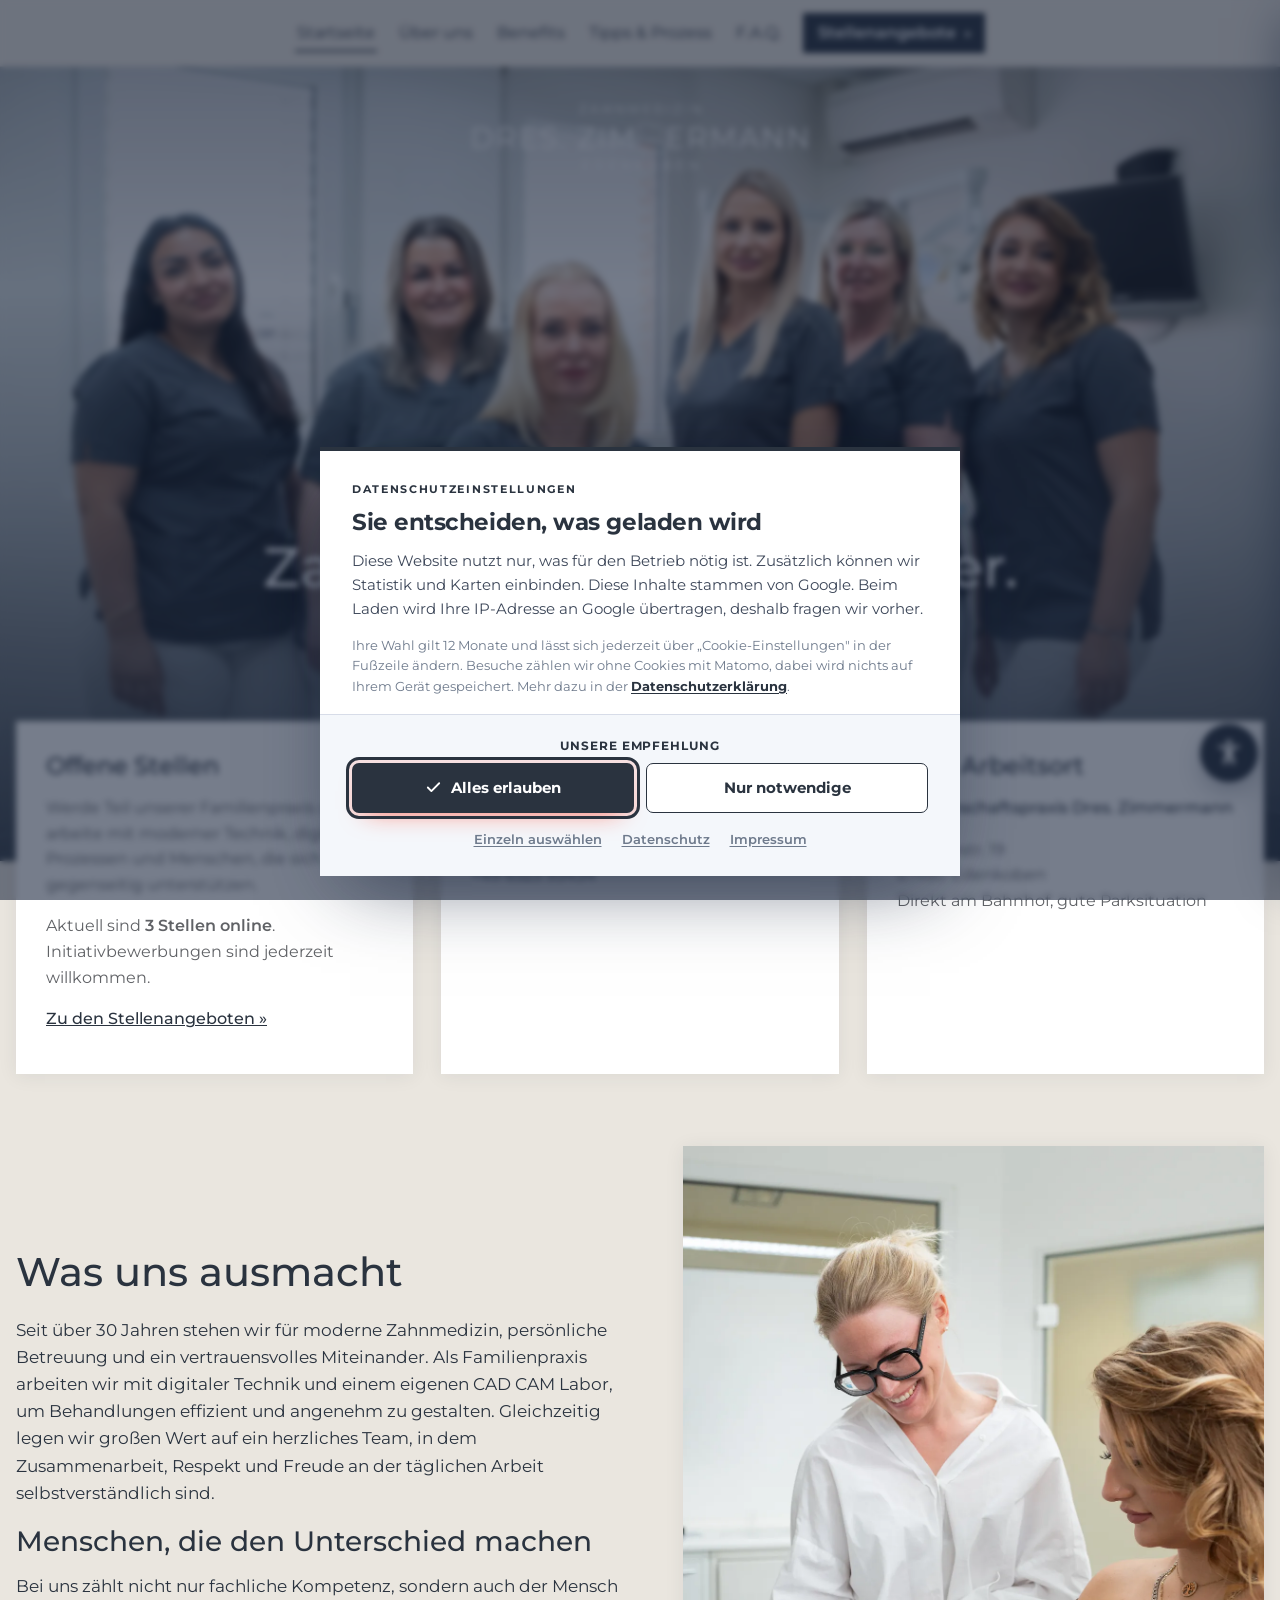
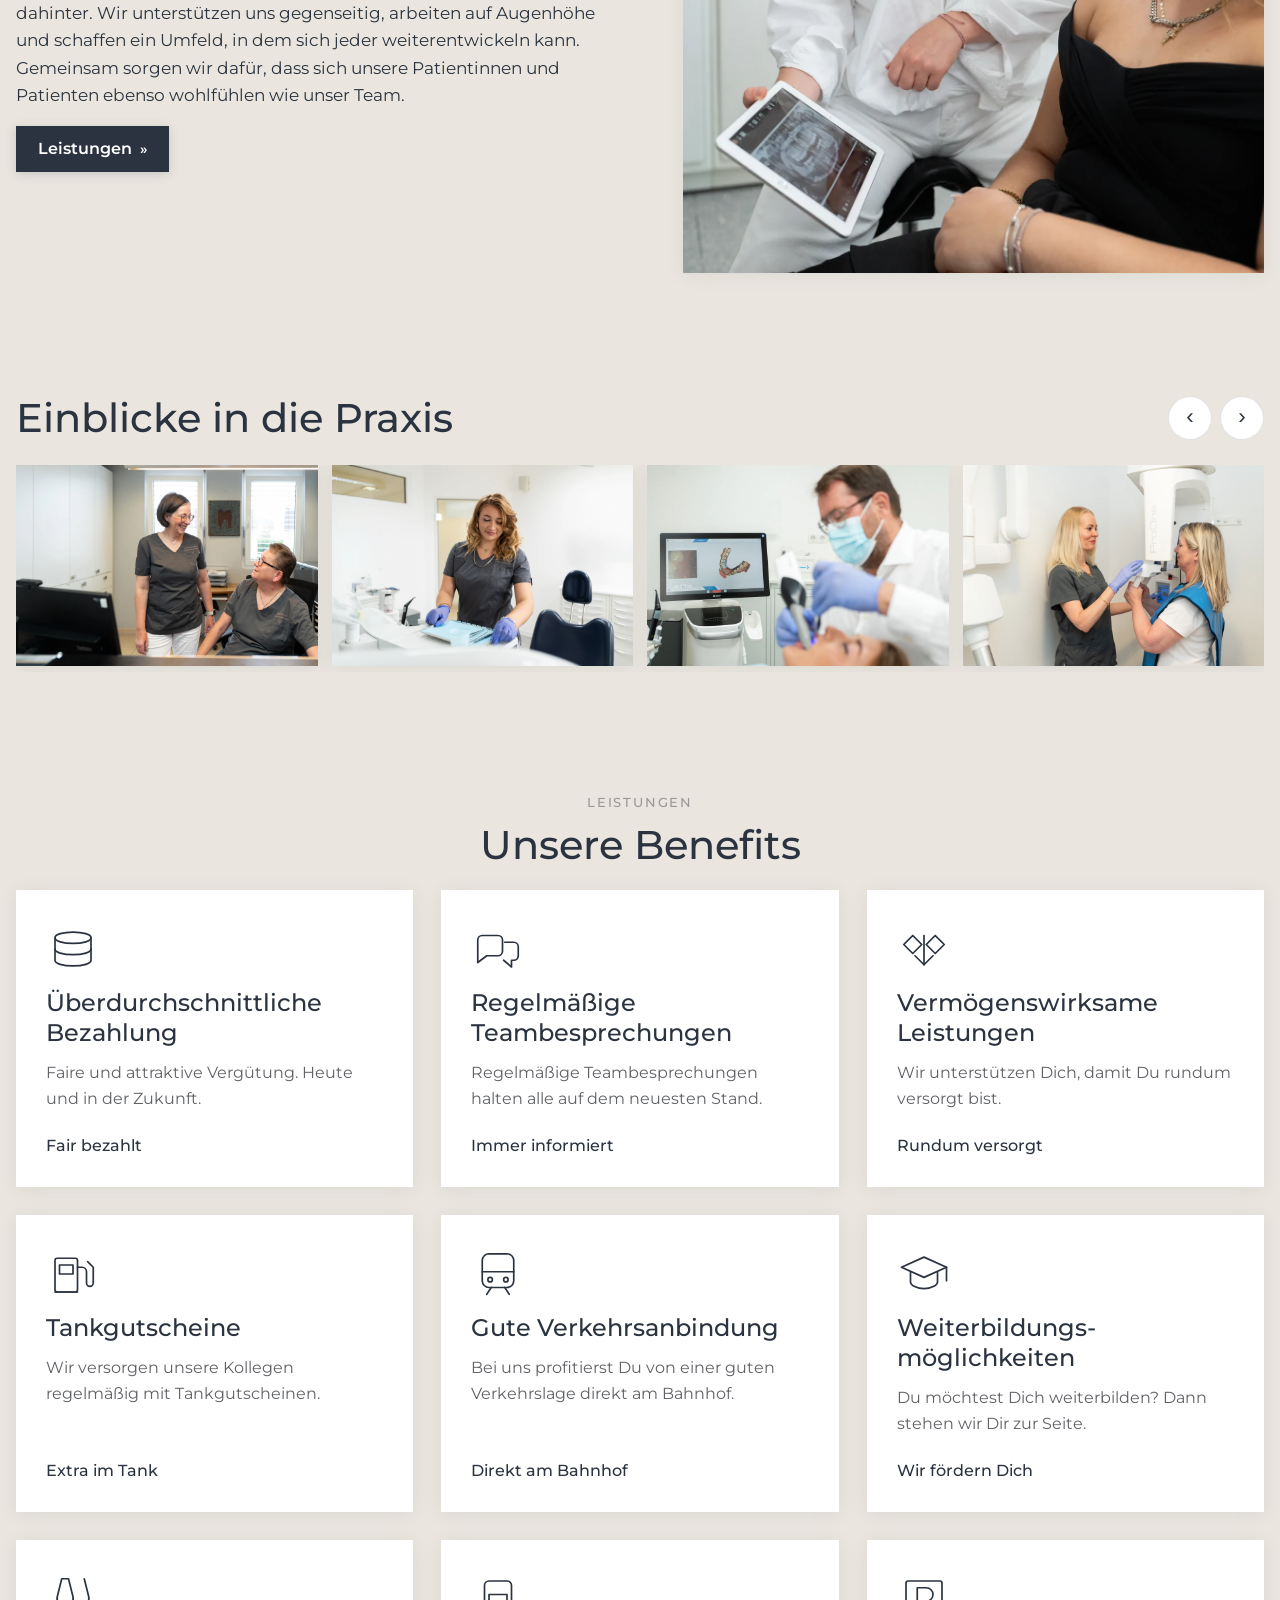
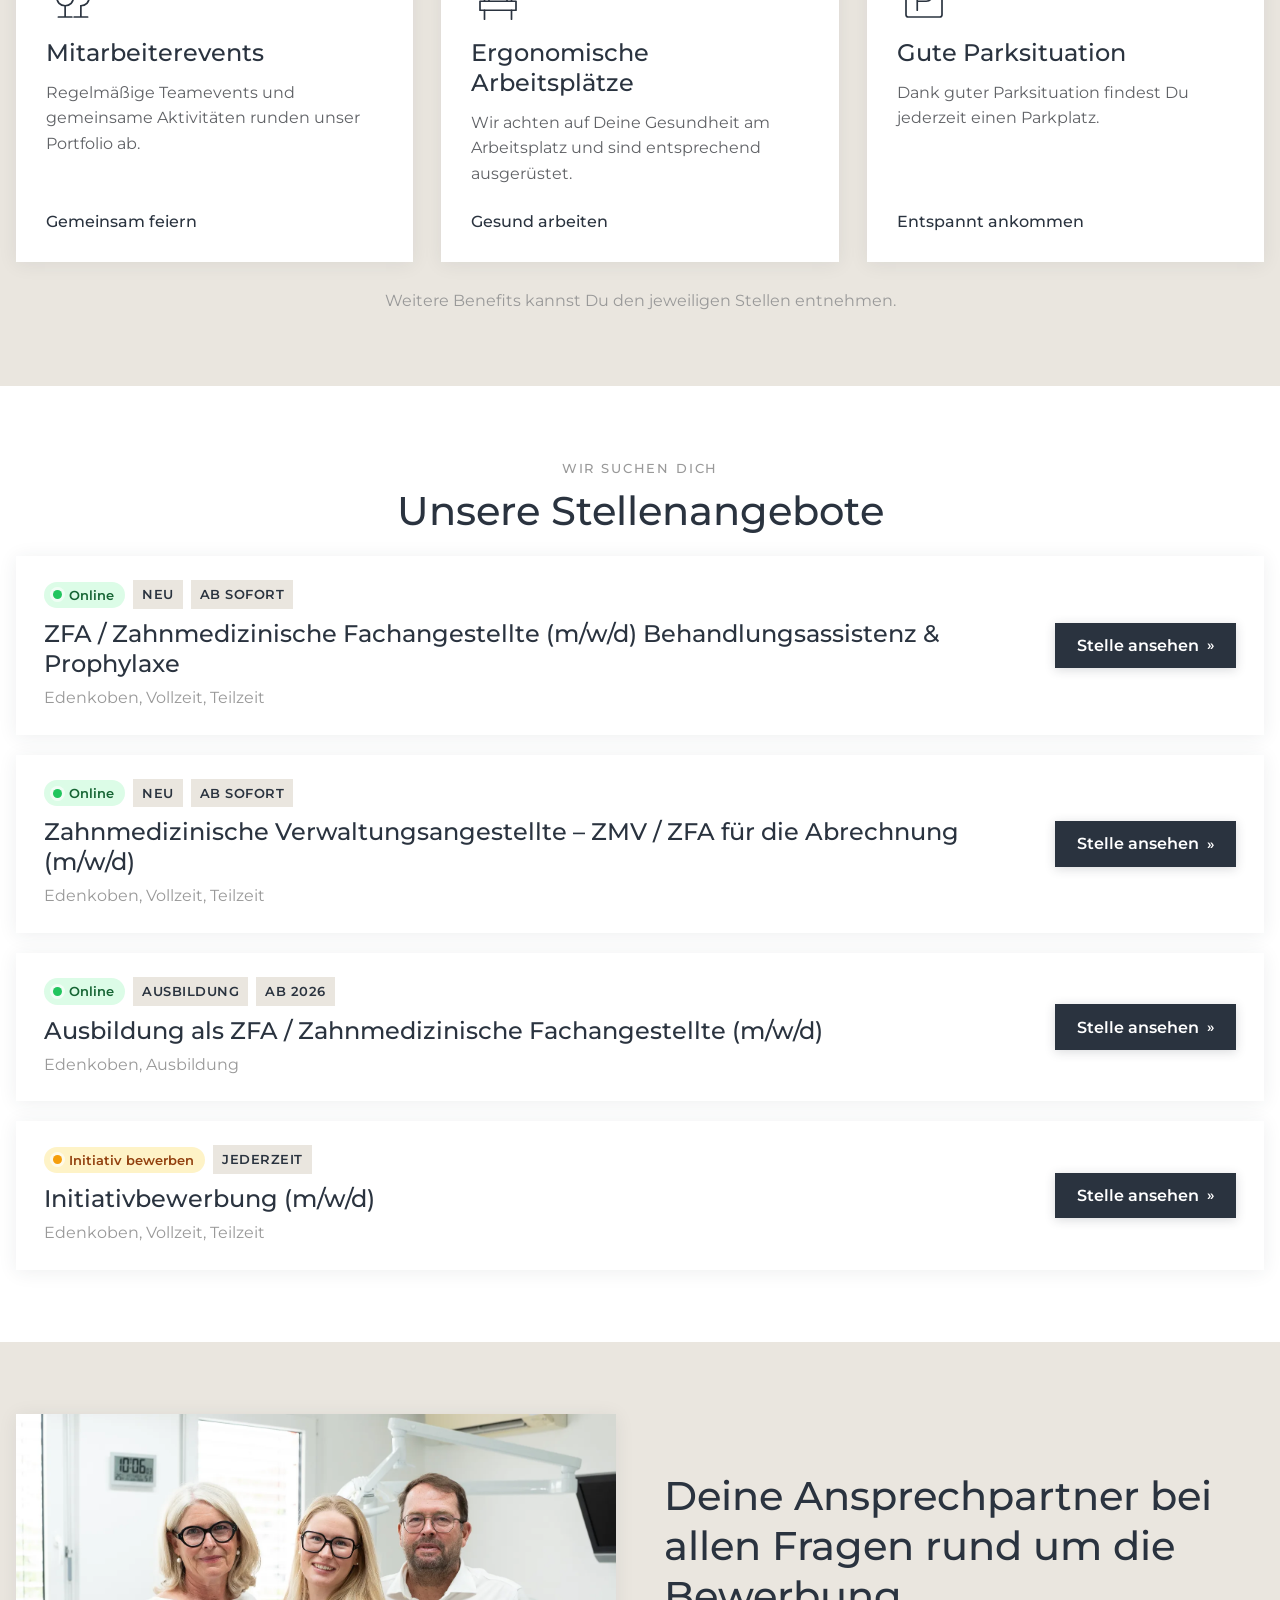
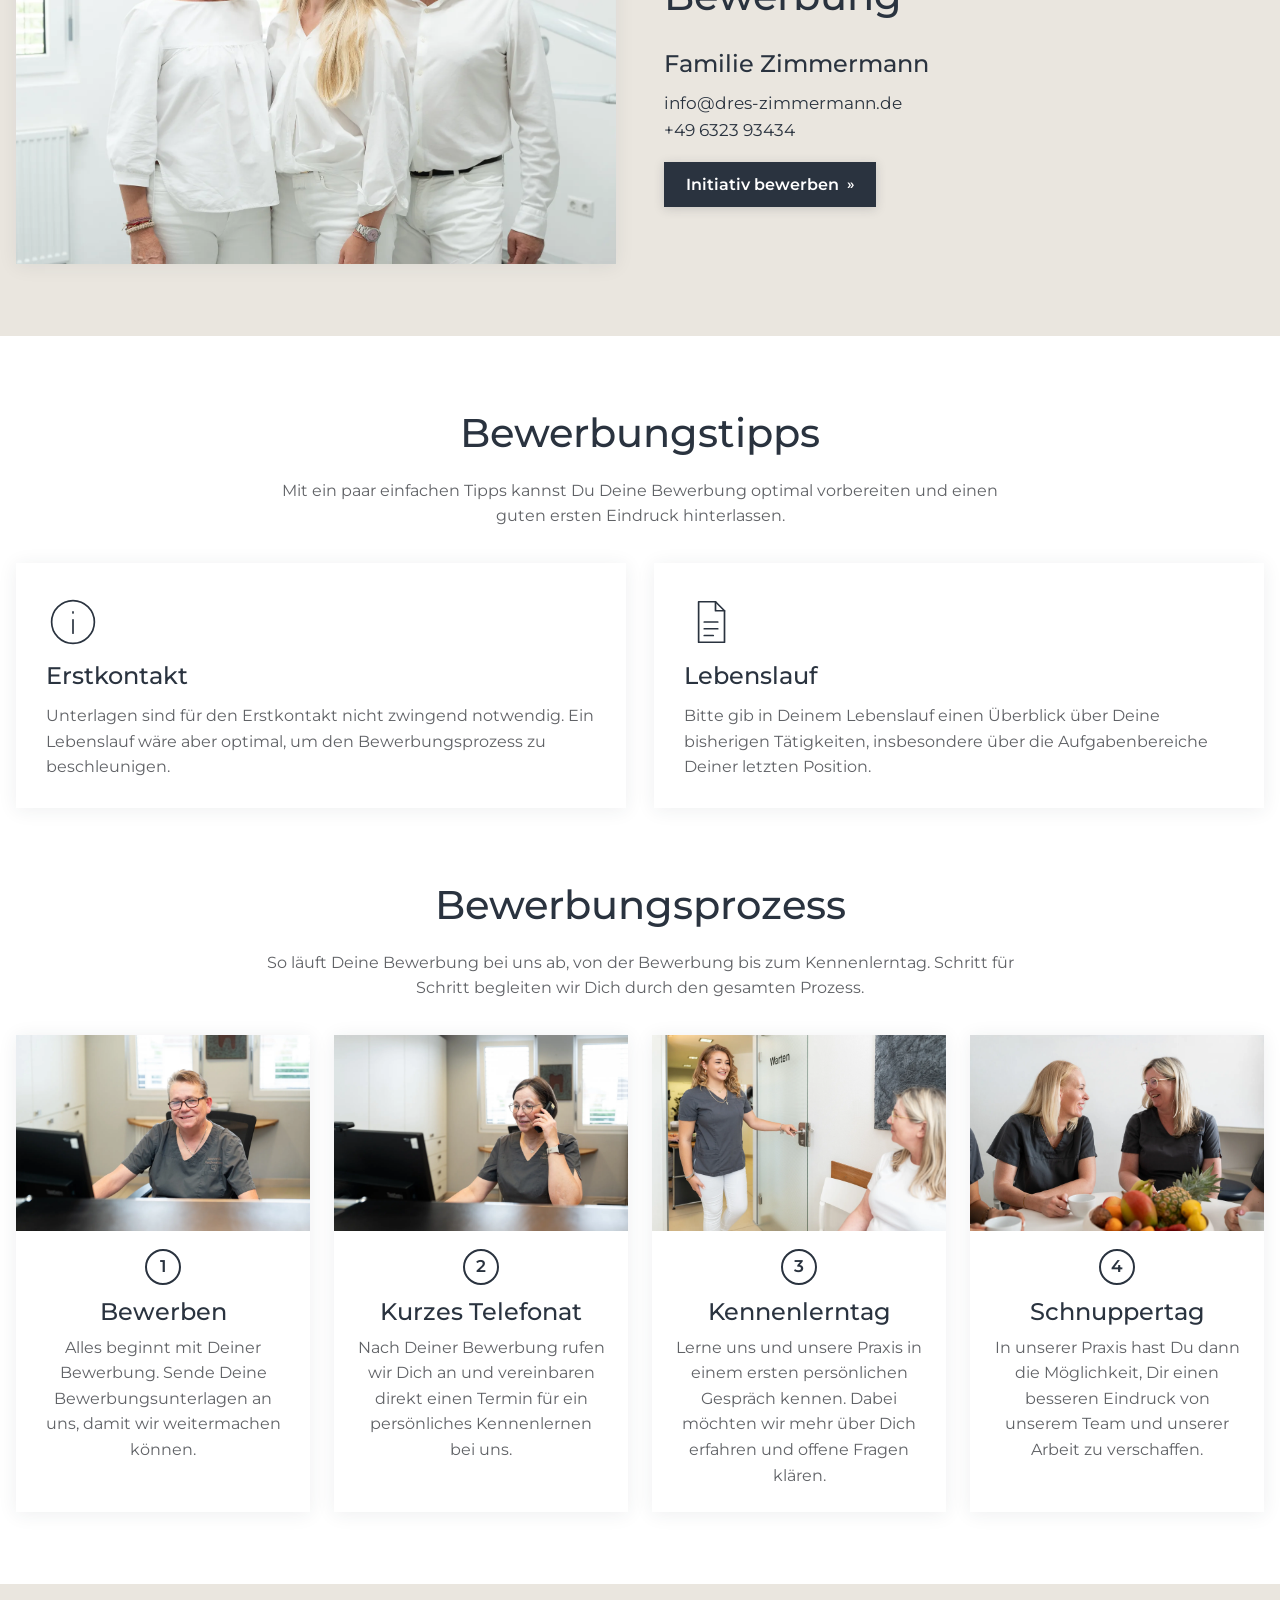
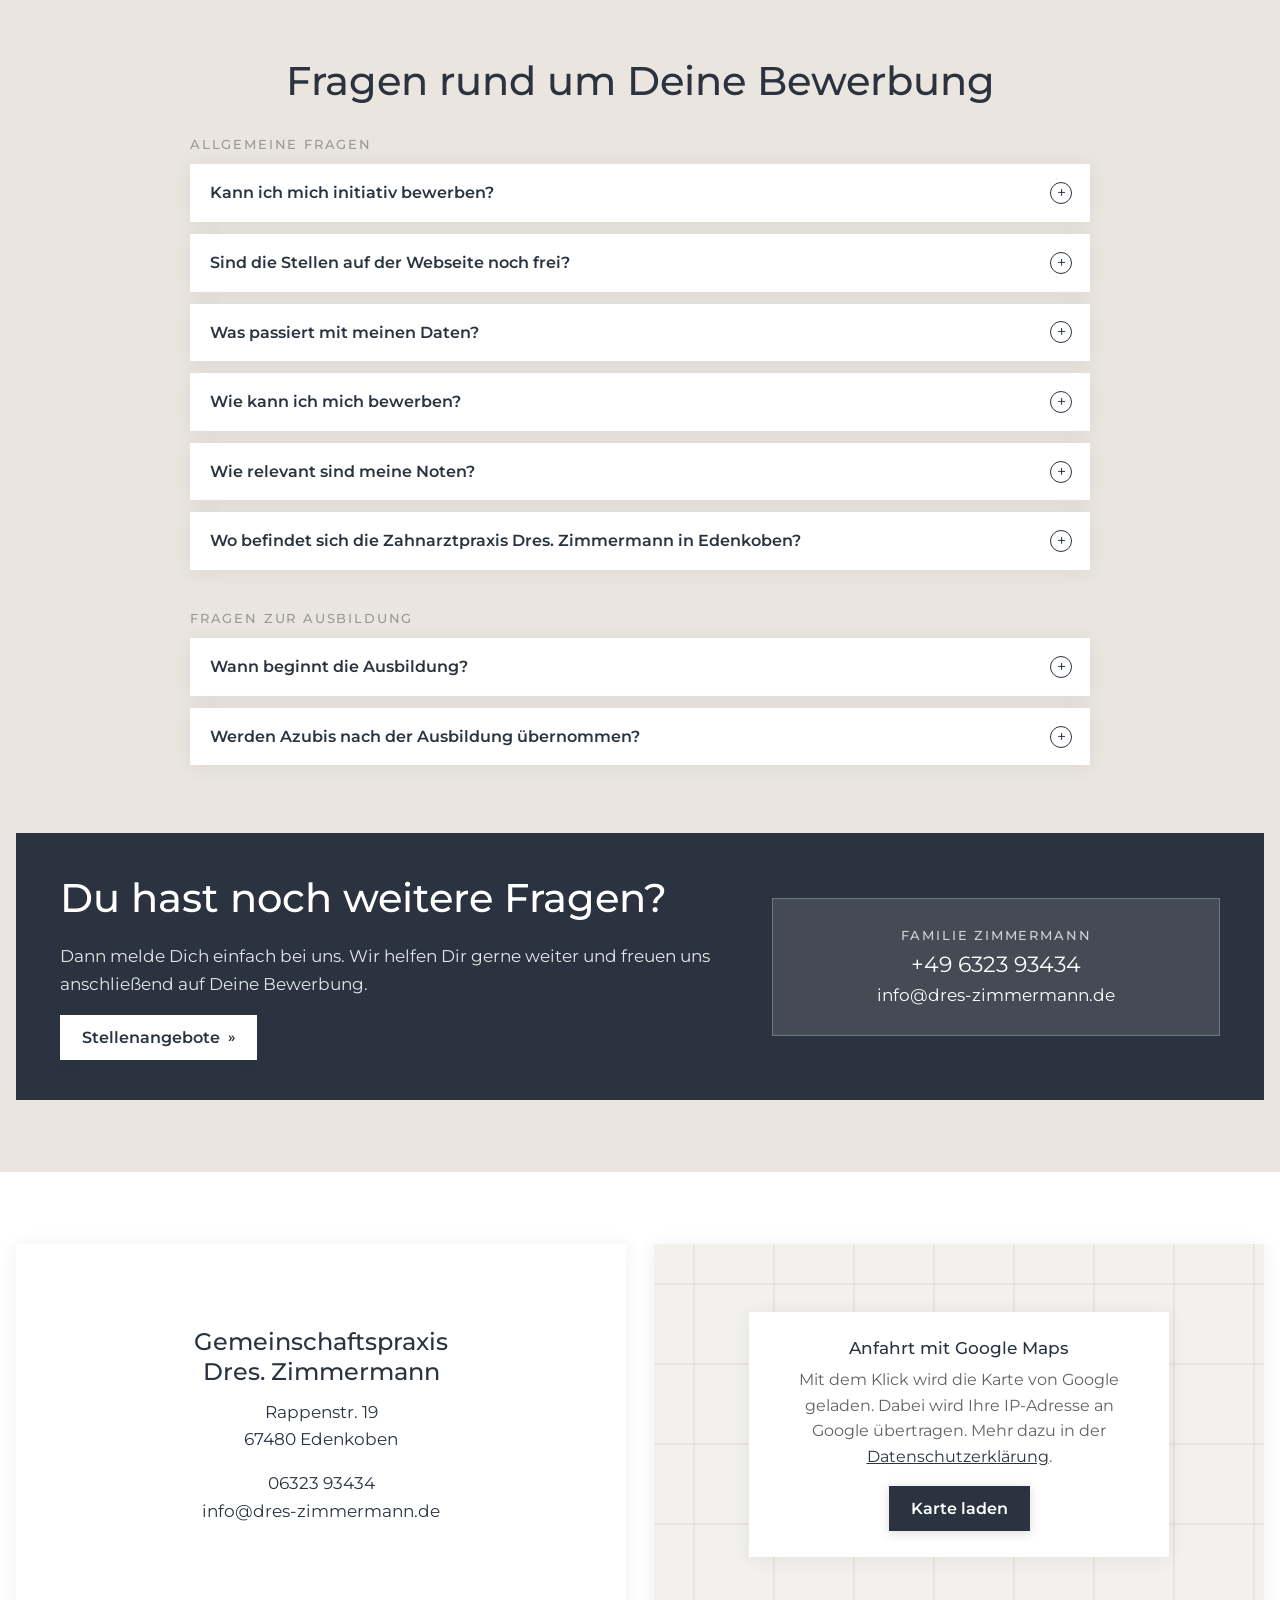
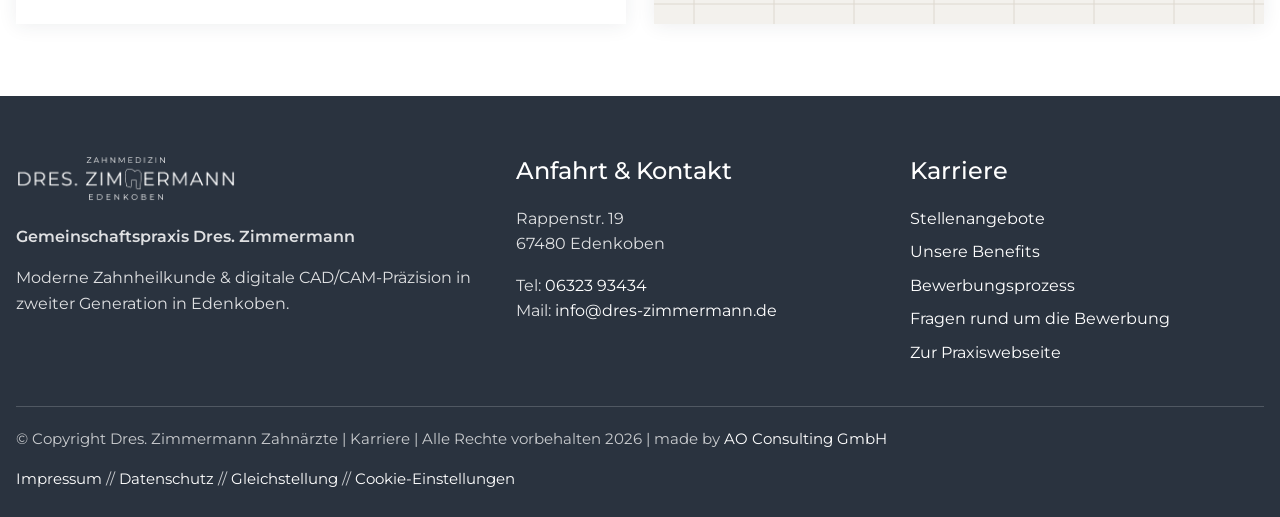
<file: website/index.html>
<!DOCTYPE html>
<html lang="de">
<head>
<meta charset="utf-8">
<meta name="viewport" content="width=device-width, initial-scale=1">
<title>ZFA, ZMV und Zahnarzt Jobs in Edenkoben | Dres. Zimmermann</title>
<meta name="description" content="Karriere bei Dres. Zimmermann in Edenkoben: offene Stellen für ZFA, ZMV und Auszubildende, Benefits, Bewerbungsprozess und Ansprechpartner. Jetzt bewerben.">
<meta name="robots" content="index,follow">
<link rel="canonical" href="https://karriere.zahnaerzte-edenkoben.de/">
<meta property="og:type" content="website">
<meta property="og:locale" content="de_DE">
<meta property="og:site_name" content="Dres. Zimmermann Zahnärzte Edenkoben | Karriere">
<meta property="og:title" content="ZFA, ZMV und Zahnarzt Jobs in Edenkoben | Dres. Zimmermann">
<meta property="og:description" content="Deine Zukunft in der Zahnmedizin beginnt hier. Offene Stellen, Benefits und Bewerbungsprozess der Familienpraxis Dres. Zimmermann in Edenkoben.">
<meta property="og:url" content="https://karriere.zahnaerzte-edenkoben.de/">
<meta property="og:image" content="https://karriere.zahnaerzte-edenkoben.de/img/zahnarztpraxis-edenkoben-praxisteam-zfa-karriere.jpg">
<meta name="twitter:card" content="summary_large_image">
<meta name="twitter:title" content="ZFA, ZMV und Zahnarzt Jobs in Edenkoben | Dres. Zimmermann">
<meta name="twitter:description" content="Deine Zukunft in der Zahnmedizin beginnt hier. Offene Stellen, Benefits und Bewerbungsprozess der Familienpraxis Dres. Zimmermann in Edenkoben.">
<meta name="twitter:image" content="https://karriere.zahnaerzte-edenkoben.de/img/zahnarztpraxis-edenkoben-praxisteam-zfa-karriere.jpg">
<meta name="geo.region" content="DE-RP">
<meta name="geo.placename" content="Edenkoben">
<meta name="geo.position" content="49.2847;8.1310">
<meta name="ICBM" content="49.2847, 8.1310">
<meta name="theme-color" content="#EAE6DF">
<!-- Search Console: Verifizierungscode hier eintragen -->
<!-- <meta name="google-site-verification" content="HIER-CODE-EINTRAGEN"> -->
<link rel="icon" href="img/favicon.svg" type="image/svg+xml">
<link rel="icon" href="img/favicon-32.png" sizes="32x32" type="image/png">
<link rel="apple-touch-icon" href="img/apple-touch-icon.png">
<link rel="preload" href="fonts/montserrat-latin-400-normal.woff2" as="font" type="font/woff2" crossorigin>
<link rel="preload" href="fonts/montserrat-latin-500-normal.woff2" as="font" type="font/woff2" crossorigin>
<link rel="stylesheet" href="assets/einwilligung.css">
<link rel="stylesheet" href="assets/barrierefreiheit.css">
<style>
/* ============================================================
   CI der Hauptwebseite (b45p5s.myrdbx.io), als Variablen
   ============================================================ */
:root{
  --beige:#EAE6DF;        /* Seitenhintergrund */
  --slate:#2A333F;        /* Text, Buttons, dunkle Flächen */
  --slate-2:#444B55;      /* dunkle Box im dunklen Kasten */
  --slate-3:#606266;
  --grau:#999999;         /* Nebentext */
  --grau-hell:#F3F1ED;
  --weiss:#FFFFFF;
  --linie:rgba(42,51,63,.14);
  --gruen:#22C55E; --gruen-hell:#DCFCE7; --gruen-text:#166534;
  --gelb:#F59E0B;  --gelb-hell:#FEF3C7;  --gelb-text:#92400E;
  --rot:#EF4444;   --rot-hell:#FEE2E2;   --rot-text:#991B1B;
  --schrift:"Montserrat","Helvetica Neue",Helvetica,Arial,sans-serif;
  --radius:0px;
  --schatten:0 2px 18px rgba(42,51,63,.08);
  --inhalt:1220px;
  --kopf:1440px;
  /* Übergabe an die wiederverwendbaren AO-Bausteine (Banner, Widget) */
  --navy:#2A333F; --navy-deep:#1E252E; --navy-ink:#161B22; --blue:#2A333F;
  --ein-radius:0px;
}

/* Schriften lokal, kein Google-Server */
@font-face{font-family:"Montserrat";font-style:normal;font-weight:400;font-display:swap;src:url(fonts/montserrat-latin-400-normal.woff2) format("woff2");unicode-range:U+0000-00FF,U+0131,U+0152-0153,U+02BB-02BC,U+02C6,U+02DA,U+02DC,U+0304,U+0308,U+0329,U+2000-206F,U+20AC,U+2122,U+2191,U+2193,U+2212,U+2215,U+FEFF,U+FFFD}
@font-face{font-family:"Montserrat";font-style:normal;font-weight:400;font-display:swap;src:url(fonts/montserrat-latin-ext-400-normal.woff2) format("woff2");unicode-range:U+0100-02BA,U+02BD-02C5,U+02C7-02CC,U+02CE-02D7,U+02DD-02FF,U+0304,U+0308,U+0329,U+1D00-1DBF,U+1E00-1E9F,U+1EF2-1EFF,U+2020,U+20A0-20AB,U+20AD-20C0,U+2113,U+2C60-2C7F,U+A720-A7FF}
@font-face{font-family:"Montserrat";font-style:normal;font-weight:500;font-display:swap;src:url(fonts/montserrat-latin-500-normal.woff2) format("woff2");unicode-range:U+0000-00FF,U+0131,U+0152-0153,U+02BB-02BC,U+02C6,U+02DA,U+02DC,U+0304,U+0308,U+0329,U+2000-206F,U+20AC,U+2122,U+2191,U+2193,U+2212,U+2215,U+FEFF,U+FFFD}
@font-face{font-family:"Montserrat";font-style:normal;font-weight:500;font-display:swap;src:url(fonts/montserrat-latin-ext-500-normal.woff2) format("woff2");unicode-range:U+0100-02BA,U+02BD-02C5,U+02C7-02CC,U+02CE-02D7,U+02DD-02FF,U+0304,U+0308,U+0329,U+1D00-1DBF,U+1E00-1E9F,U+1EF2-1EFF,U+2020,U+20A0-20AB,U+20AD-20C0,U+2113,U+2C60-2C7F,U+A720-A7FF}
@font-face{font-family:"Montserrat";font-style:normal;font-weight:600;font-display:swap;src:url(fonts/montserrat-latin-600-normal.woff2) format("woff2");unicode-range:U+0000-00FF,U+0131,U+0152-0153,U+02BB-02BC,U+02C6,U+02DA,U+02DC,U+0304,U+0308,U+0329,U+2000-206F,U+20AC,U+2122,U+2191,U+2193,U+2212,U+2215,U+FEFF,U+FFFD}
@font-face{font-family:"Montserrat";font-style:normal;font-weight:600;font-display:swap;src:url(fonts/montserrat-latin-ext-600-normal.woff2) format("woff2");unicode-range:U+0100-02BA,U+02BD-02C5,U+02C7-02CC,U+02CE-02D7,U+02DD-02FF,U+0304,U+0308,U+0329,U+1D00-1DBF,U+1E00-1E9F,U+1EF2-1EFF,U+2020,U+20A0-20AB,U+20AD-20C0,U+2113,U+2C60-2C7F,U+A720-A7FF}
@font-face{font-family:"Montserrat";font-style:normal;font-weight:700;font-display:swap;src:url(fonts/montserrat-latin-700-normal.woff2) format("woff2");unicode-range:U+0000-00FF,U+0131,U+0152-0153,U+02BB-02BC,U+02C6,U+02DA,U+02DC,U+0304,U+0308,U+0329,U+2000-206F,U+20AC,U+2122,U+2191,U+2193,U+2212,U+2215,U+FEFF,U+FFFD}
@font-face{font-family:"Montserrat";font-style:normal;font-weight:700;font-display:swap;src:url(fonts/montserrat-latin-ext-700-normal.woff2) format("woff2");unicode-range:U+0100-02BA,U+02BD-02C5,U+02C7-02CC,U+02CE-02D7,U+02DD-02FF,U+0304,U+0308,U+0329,U+1D00-1DBF,U+1E00-1E9F,U+1EF2-1EFF,U+2020,U+20A0-20AB,U+20AD-20C0,U+2113,U+2C60-2C7F,U+A720-A7FF}

/* ============================================================
   Grundlagen
   ============================================================ */
*,*::before,*::after{box-sizing:border-box}
html{scroll-behavior:smooth;-webkit-text-size-adjust:100%}
@media (prefers-reduced-motion:reduce){html{scroll-behavior:auto}*,*::before,*::after{animation-duration:.001ms!important;transition-duration:.001ms!important}}
body{margin:0;background:var(--beige);color:var(--slate);font-family:var(--schrift);font-size:1rem;line-height:1.6;font-weight:400;overflow-x:hidden}
img,picture{display:block;max-width:100%}
img{height:auto}
a{color:var(--slate)}
h1,h2,h3,h4{margin:0 0 .5em;font-weight:500;line-height:1.3;color:var(--slate);overflow-wrap:anywhere}
h1{font-size:clamp(2rem,4.2vw,3.75rem);line-height:1.2}
h2{font-size:clamp(1.75rem,2.6vw,2.1875rem)}
h3{font-size:clamp(1.25rem,1.9vw,1.75rem)}
h4{font-size:1.125rem}
p{margin:0 0 1em}
ul{margin:0 0 1em;padding-left:1.2em}
strong{font-weight:600}
:focus:not(:focus-visible){outline:none}
:focus-visible{outline:3px solid var(--slate);outline-offset:3px}
.dunkel :focus-visible,.kopf-hero :focus-visible{outline-color:#fff}
.sprung{position:absolute;left:-999px;top:0;background:var(--slate);color:#fff;padding:.75rem 1.25rem;z-index:3000;font-weight:600}
.sprung:focus{left:16px;top:16px}
.inhalt{width:min(100% - 32px,var(--inhalt));margin-inline:auto}
.nur-sr{position:absolute!important;width:1px;height:1px;overflow:hidden;clip:rect(0 0 0 0);white-space:nowrap}

/* Knöpfe wie auf der Hauptwebseite: eckig, dunkel, mit » */
.knopf{display:inline-flex;align-items:center;gap:.5em;background:var(--slate);color:#fff;text-decoration:none;font-weight:500;font-size:1rem;line-height:1.7;padding:.3em 1em;border:2px solid var(--slate);border-radius:var(--radius);cursor:pointer;font-family:inherit;white-space:nowrap;min-height:44px;transition:background .2s,color .2s,transform .2s}
.knopf::after{content:"»";font-size:.9em;transition:transform .2s}
.knopf:hover,.knopf:focus-visible{background:#fff;color:var(--slate);border-color:var(--slate)}
.knopf:hover::after{transform:translateX(3px)}
.knopf--hell{background:#fff;color:var(--slate);border-color:#fff}
.knopf--hell:hover,.knopf--hell:focus-visible{background:var(--slate);color:#fff;border-color:var(--slate)}
.knopf--glas{background:rgba(42,51,63,.75);border-color:transparent;color:#fff}
.knopf--glas:hover,.knopf--glas:focus-visible{background:#fff;color:var(--slate)}
.knopf--umriss{background:transparent;color:var(--slate)}
.knopf--umriss:hover,.knopf--umriss:focus-visible{background:var(--slate);color:#fff}
.knopf--ohne::after{content:none}

.kicker{display:block;font-size:.8125rem;letter-spacing:.14em;text-transform:uppercase;color:var(--grau);margin-bottom:.6em;font-weight:500}
.dunkel .kicker{color:rgba(255,255,255,.75)}
.zentriert{text-align:center}
.einleitung{max-width:760px;margin-inline:auto;color:var(--slate-3)}

/* ============================================================
   Kopfzeile wie die Hauptwebseite: beige Leiste, Menü mittig
   ============================================================ */
.kopf{position:sticky;top:0;z-index:900;background:var(--beige);border-bottom:1px solid var(--linie)}
.kopf-innen{width:min(100% - 32px,var(--kopf));margin-inline:auto;display:flex;align-items:center;justify-content:center;gap:24px;min-height:66px}
.kopf.ist-unterseite .kopf-innen{justify-content:space-between}
.marke{display:none;align-items:center}
.marke img{height:40px;width:auto}
.menue{display:flex;align-items:center;gap:6px 20px;margin:0;padding:0;list-style:none;flex-wrap:nowrap}
.menue a{text-decoration:none;color:var(--slate);font-size:1rem;white-space:nowrap;padding:8px 2px;display:inline-block;position:relative;transition:color .2s}
.menue a:not(.knopf)::after{content:"";position:absolute;left:0;right:0;bottom:2px;height:2px;background:var(--slate);transform:scaleX(0);transform-origin:left;transition:transform .2s}
.menue a:not(.knopf):hover::after,.menue a:not(.knopf)[aria-current="true"]::after{transform:scaleX(1)}
.menue a.knopf{padding:.15em .8em;min-height:40px;font-weight:600;color:#fff}
.menue a.knopf:hover,.menue a.knopf:focus-visible{color:var(--slate);background:#fff}
.burger{display:none;background:none;border:0;width:48px;height:48px;cursor:pointer;color:var(--slate);padding:0}
.burger span{display:block;width:26px;height:2px;background:currentColor;margin:6px auto;transition:transform .25s,opacity .25s}
.burger[aria-expanded="true"] span:nth-child(1){transform:translateY(8px) rotate(45deg)}
.burger[aria-expanded="true"] span:nth-child(2){opacity:0}
.burger[aria-expanded="true"] span:nth-child(3){transform:translateY(-8px) rotate(-45deg)}
.kopf.ist-unterseite .marke{display:flex}
@media (max-width:860px){
  .marke{display:flex}
  .kopf-innen{min-height:64px;justify-content:space-between}
  .burger{display:block}
  .menue{display:none;position:absolute;left:0;right:0;top:100%;background:var(--beige);flex-direction:column;align-items:stretch;gap:0;padding:8px 16px 20px;border-bottom:1px solid var(--linie);box-shadow:0 20px 30px rgba(0,0,0,.08)}
  .menue[data-offen="true"]{display:flex}
  .menue li{border-top:1px solid var(--linie)}
  .menue a{display:block;padding:14px 4px;font-size:1.0625rem}
  .menue a:not(.knopf)::after{content:none}
  .menue .knopf,.menue a.knopf{display:flex;margin-top:12px;justify-content:center}
}

/* ============================================================
   Hero wie die Hauptwebseite: Vollbild, Logo mittig, Text weiß
   ============================================================ */
.hero{position:relative;color:#fff;min-height:min(92vh,860px);display:flex;flex-direction:column;align-items:center;text-align:center;padding:40px 0 170px;isolation:isolate}
.hero picture,.hero .hero-bild{position:absolute;inset:0;z-index:-2;height:100%}
.hero .hero-bild img{width:100%;height:100%;object-fit:cover;object-position:50% 22%}
.hero::after{content:"";position:absolute;inset:0;z-index:-1;background:linear-gradient(180deg,rgba(42,51,63,.55) 0%,rgba(42,51,63,.35) 45%,rgba(42,51,63,.7) 100%)}
.hero .logo{width:min(380px,70vw);margin:0 auto 6vh}
.hero h1{color:#fff;margin:auto auto .3em}
.hero h1 .kicker{color:rgba(255,255,255,.85);margin-bottom:1.2em}
.hero .unter{max-width:720px;margin:0 auto 2em;font-size:1.0625rem;color:#fff}
.hero-knoepfe{display:flex;gap:14px;justify-content:center;flex-wrap:wrap}

/* Drei weiße Karten, die in den Hero ragen */
.karten-band{margin-top:-130px;position:relative;z-index:2}
.karten-3{display:grid;grid-template-columns:repeat(3,1fr);gap:28px}
.karte{background:#fff;padding:30px 30px 26px;box-shadow:var(--schatten);border-radius:var(--radius)}
.karte h2,.karte h3{font-size:1.4375rem;margin-bottom:.6em}
.karte p{color:var(--slate-3);font-size:.9375rem}
.karte .fett{color:var(--slate);font-weight:500}
.karte .kontaktz a{text-decoration:none}
.karte .kontaktz a:hover{text-decoration:underline}
@media (max-width:1024px){.karten-3{grid-template-columns:1fr 1fr}}
@media (max-width:640px){.karten-3{grid-template-columns:1fr}.karten-band{margin-top:-90px}.hero{padding-bottom:130px}}

/* Abschnitte */
.abschnitt{padding:72px 0}
.abschnitt--eng{padding:48px 0}
.abschnitt--weiss{background:#fff}
.zwei{display:grid;grid-template-columns:1.05fr 1fr;gap:56px;align-items:center}
.zwei--umgekehrt>*:first-child{order:2}
.zwei .bild{box-shadow:var(--schatten)}
.zwei .bild img{width:100%;aspect-ratio:4/5;object-fit:cover;object-position:50% 30%}
@media (max-width:900px){.zwei{grid-template-columns:1fr;gap:32px}.zwei--umgekehrt>*:first-child{order:0}.zwei .bild img{aspect-ratio:4/3}}

/* Praxiseinblicke: Schieber wie auf der Hauptseite (4 Bilder, Pfeile, Wischen) */
.zeile-kopf{display:flex;justify-content:space-between;align-items:center;gap:20px;margin-bottom:22px}
.zeile-kopf h2{margin:0}
.pfeile{display:flex;gap:8px;flex-shrink:0}
.pfeil{width:44px;height:44px;border-radius:50%;border:1px solid var(--linie);background:#fff;color:var(--slate);font-size:1.4rem;cursor:pointer;display:inline-flex;align-items:center;justify-content:center;line-height:1}
.pfeil:hover{background:var(--slate);color:#fff}
.schiene{display:grid;grid-auto-flow:column;grid-auto-columns:calc((100% - 3*14px)/4);gap:14px;overflow-x:auto;scroll-snap-type:x mandatory;scroll-behavior:smooth;padding-bottom:6px;scrollbar-width:thin}
.schiene a{display:block;overflow:hidden;scroll-snap-align:start;box-shadow:var(--schatten)}
.schiene img{width:100%;aspect-ratio:3/2;object-fit:cover;object-position:50% 30%;transition:transform .3s}
.schiene a:hover img{transform:scale(1.04)}
@media (max-width:1024px){.schiene{grid-auto-columns:calc((100% - 2*14px)/3)}}
@media (max-width:640px){.schiene{grid-auto-columns:82%}}

/* Benefit-Karten im Stil der Behandlungsschwerpunkte */
.raster-3{display:grid;grid-template-columns:repeat(3,1fr);gap:28px}
.blurb{background:#fff;padding:32px 30px 28px;box-shadow:var(--schatten);display:flex;flex-direction:column;gap:12px;transition:transform .25s,box-shadow .25s}
.blurb:hover{transform:translateY(-4px);box-shadow:0 10px 30px rgba(42,51,63,.14)}
.blurb svg{width:54px;height:54px;stroke:var(--slate);fill:none;stroke-width:1.5;stroke-linecap:round;stroke-linejoin:round}
.blurb h3{font-size:1.375rem;margin:0}
.blurb p{margin:0;color:var(--slate-3);font-size:.9375rem}
.blurb .merk{margin-top:auto;padding-top:10px;font-weight:500;color:var(--slate);font-size:.9375rem}
@media (max-width:1024px){.raster-3{grid-template-columns:1fr 1fr}}
@media (max-width:640px){.raster-3{grid-template-columns:1fr}}
.fussnote{color:var(--grau);font-size:.9375rem;margin:26px 0 0}

/* ============================================================
   Stellen mit Ampel
   ============================================================ */
.filter{display:flex;gap:10px;flex-wrap:wrap;justify-content:center;margin:0 0 30px}
.filter button{font-family:inherit;font-size:.9375rem;padding:8px 16px;min-height:44px;background:#fff;border:1px solid var(--linie);color:var(--slate);cursor:pointer;display:inline-flex;align-items:center;gap:8px}
.filter button[aria-pressed="true"]{background:var(--slate);color:#fff;border-color:var(--slate)}
.filter button:hover{border-color:var(--slate)}
.ampel{display:inline-flex;align-items:center;gap:7px;font-size:.8125rem;font-weight:600;padding:4px 11px 4px 9px;border-radius:999px;line-height:1.4;white-space:nowrap}
.ampel::before{content:"";width:9px;height:9px;border-radius:50%;background:currentColor;box-shadow:0 0 0 3px rgba(255,255,255,.6)}
.ampel--online{background:var(--gruen-hell);color:var(--gruen-text)}
.ampel--online::before{background:var(--gruen)}
.ampel--initiativ{background:var(--gelb-hell);color:var(--gelb-text)}
.ampel--initiativ::before{background:var(--gelb)}
.ampel--besetzt{background:var(--rot-hell);color:var(--rot-text)}
.ampel--besetzt::before{background:var(--rot)}
.filter .ampel{padding:0;background:none;color:inherit;font:inherit}
.filter .ampel::before{box-shadow:none}
.stellen-liste{display:grid;gap:20px}
.stelle{background:#fff;box-shadow:var(--schatten);display:grid;grid-template-columns:220px 1fr auto;gap:0 28px;align-items:center;text-decoration:none;color:inherit;transition:transform .25s,box-shadow .25s}
.stelle:hover{transform:translateY(-3px);box-shadow:0 10px 30px rgba(42,51,63,.14)}
.stelle picture{height:100%}
.stelle img{width:100%;height:100%;min-height:170px;object-fit:cover;object-position:50% 25%}
.stelle .text{padding:24px 0}
.stelle .meta{display:flex;gap:8px;flex-wrap:wrap;align-items:center;margin-bottom:10px}
.tag{font-size:.75rem;font-weight:600;letter-spacing:.04em;text-transform:uppercase;background:var(--beige);color:var(--slate);padding:4px 9px}
.stelle h3,.stelle h2{font-size:1.25rem;margin:0 0 6px}
.stelle .ort{color:var(--grau);font-size:.9375rem;margin:0}
.stelle .aktion{padding:24px 28px 24px 0}
.stelle--besetzt{opacity:.72}
.stelle--besetzt h3{text-decoration:line-through;text-decoration-thickness:1px;text-decoration-color:var(--grau)}
.stelle--leer{padding:32px;text-align:center;color:var(--grau)}
@media (max-width:860px){.stelle{grid-template-columns:1fr}.stelle img{aspect-ratio:16/9;min-height:0}.stelle .text{padding:20px 22px 0}.stelle .aktion{padding:16px 22px 22px}}

/* Detailansicht */
.detail-kopf{padding:26px 0 0}
.zurueck{display:inline-flex;align-items:center;gap:6px;text-decoration:none;color:var(--grau);font-size:.9375rem}
.zurueck:hover{color:var(--slate)}
.detail{display:grid;grid-template-columns:1fr 360px;gap:40px;align-items:start;padding:20px 0 72px}
.detail-haupt .bild img{width:100%;aspect-ratio:16/9;object-fit:cover;object-position:50% 30%;box-shadow:var(--schatten)}
.detail-haupt h1{font-size:clamp(1.75rem,3vw,2.5rem);margin:26px 0 12px}
.detail-haupt .meta{display:flex;gap:8px;flex-wrap:wrap;align-items:center;margin-bottom:22px}
.detail-haupt h2{font-size:1.4375rem;margin:34px 0 12px}
.detail-haupt ul{padding-left:0;list-style:none;display:grid;gap:8px}
.detail-haupt ul li{position:relative;padding-left:30px}
.detail-haupt ul li::before{content:"";position:absolute;left:0;top:.45em;width:16px;height:16px;border:2px solid var(--slate);border-radius:50%;background:linear-gradient(135deg,transparent 50%,var(--slate) 50%)}
.chips{display:flex;flex-wrap:wrap;gap:8px}
.chips span{background:#fff;border:1px solid var(--linie);padding:6px 12px;font-size:.9rem}
.seite-box{background:#fff;box-shadow:var(--schatten);padding:28px;position:sticky;top:90px}
.seite-box h2{font-size:1.125rem;margin:0 0 8px;padding-bottom:6px;border-bottom:2px solid var(--slate);display:inline-block}
.seite-box dl{margin:0}
.seite-box dt{font-weight:600;margin-top:18px;font-size:1rem}
.seite-box dd{margin:4px 0 0;color:var(--slate-3);font-size:.9375rem}
.seite-box img{width:100%;aspect-ratio:3/2;object-fit:cover;object-position:50% 20%;margin-bottom:14px}
.seite-box a{text-decoration:none}
.seite-box a:hover{text-decoration:underline}
.direkt{margin:20px 0 0;width:100%;justify-content:center}
@media (max-width:1000px){.detail{grid-template-columns:1fr}.seite-box{position:static}}

/* Formular */
.formular{background:#fff;box-shadow:var(--schatten);padding:32px;margin-top:40px}
.formular h2{margin-top:0!important}
.feld{display:grid;gap:6px;margin-bottom:16px}
.feld label{font-size:.9375rem;font-weight:500}
.feld input,.feld textarea,.feld select{font:inherit;font-size:1rem;padding:11px 12px;border:1px solid #cfcac2;background:#fff;color:var(--slate);border-radius:var(--radius);width:100%;min-height:44px}
.feld textarea{min-height:130px;resize:vertical}
.feld input:focus,.feld textarea:focus{border-color:var(--slate);outline:2px solid var(--slate);outline-offset:0}
.feld .fehler{color:#B91C1C;font-size:.875rem;display:none}
.feld.hat-fehler .fehler{display:block}
.feld.hat-fehler input,.feld.hat-fehler textarea{border-color:#B91C1C}
.zwei-felder{display:grid;grid-template-columns:1fr 1fr;gap:0 18px}
@media (max-width:600px){.zwei-felder{grid-template-columns:1fr}}
.zustimmung{display:flex;gap:12px;align-items:flex-start;font-size:.9rem;color:var(--slate-3);margin:6px 0 20px}
.zustimmung input{width:20px;height:20px;margin-top:2px;flex:none;accent-color:var(--slate)}
.danke{display:none;background:var(--gruen-hell);color:var(--gruen-text);padding:22px;margin-top:20px}
.danke[data-an="true"]{display:block}
.pflicht{color:#B91C1C}

/* Dunkler Kasten (wie „Besondere Fürsorge bei Angst") */
.dunkel{background:var(--slate);color:#fff}
.dunkel h2,.dunkel h3,.dunkel a{color:#fff}
.dunkel p{color:rgba(255,255,255,.88)}
.kasten{display:grid;grid-template-columns:1.2fr .8fr;gap:40px;align-items:center;padding:40px 44px}
.kasten .box{background:var(--slate-2);border:1px solid rgba(255,255,255,.25);padding:26px 28px;text-align:center}
.kasten .box .kicker{margin-bottom:.3em}
.kasten .box .gross{font-size:1.5rem;line-height:1.35;margin:0}
.kasten .box a{text-decoration:none}
.kasten .box a:hover{text-decoration:underline}
@media (max-width:860px){.kasten{grid-template-columns:1fr;padding:30px 24px}}

/* Ansprechpartner */
.ansprech{display:grid;grid-template-columns:1fr 1fr;gap:48px;align-items:center}
.ansprech .bild img{width:100%;aspect-ratio:4/3;object-fit:cover;object-position:50% 25%;box-shadow:var(--schatten)}
.ansprech .name{font-size:1.4375rem;font-weight:500;margin:1em 0 .3em}
.ansprech a{text-decoration:none}
.ansprech a:hover{text-decoration:underline}
@media (max-width:860px){.ansprech{grid-template-columns:1fr;gap:28px}}

/* Prozess */
.raster-2{display:grid;grid-template-columns:1fr 1fr;gap:28px}
.raster-4{display:grid;grid-template-columns:repeat(4,1fr);gap:24px}
.schritt{background:#fff;box-shadow:var(--schatten);display:flex;flex-direction:column}
.schritt img{width:100%;aspect-ratio:3/2;object-fit:cover;object-position:50% 25%}
.schritt .text{padding:22px 22px 24px;text-align:center}
.schritt .nr{display:inline-flex;width:36px;height:36px;align-items:center;justify-content:center;border:2px solid var(--slate);border-radius:50%;font-weight:600;margin:-40px auto 12px;background:#fff;position:relative}
.schritt h3{font-size:1.3125rem;margin:0 0 8px}
.schritt p{margin:0;color:var(--slate-3);font-size:.9375rem}
@media (max-width:1024px){.raster-4{grid-template-columns:1fr 1fr}}
@media (max-width:640px){.raster-4,.raster-2{grid-template-columns:1fr}}

/* FAQ wie die Hauptwebseite: weiße Zeilen, Kreis-Icon rechts */
.faq-gruppen{display:grid;grid-template-columns:1fr 1fr;gap:40px;max-width:1000px;margin-inline:auto}
.faq h3.gruppe{font-size:1.25rem;margin-bottom:16px}
.faq details{background:#fff;box-shadow:var(--schatten);margin-bottom:12px}
.faq summary{list-style:none;cursor:pointer;padding:16px 56px 16px 20px;position:relative;font-weight:600;font-size:.9375rem;min-height:44px}
.faq summary::-webkit-details-marker{display:none}
.faq summary h3,.faq summary h4{font:inherit;color:inherit;margin:0;display:inline}
.faq summary::after{content:"+";position:absolute;right:18px;top:50%;transform:translateY(-50%);width:22px;height:22px;border:1.5px solid var(--slate);border-radius:50%;display:flex;align-items:center;justify-content:center;font-size:1rem;line-height:1;font-weight:400}
.faq details[open] summary::after{content:"–"}
.faq .antwort{padding:0 20px 18px;color:var(--slate-3);font-size:.9375rem}
@media (max-width:860px){.faq-gruppen{grid-template-columns:1fr}}

/* Karte und Kontakt */
.kontakt-raster{display:grid;grid-template-columns:1fr 1fr;gap:28px;align-items:stretch}
.kontakt-karte{background:#fff;box-shadow:var(--schatten);padding:36px;text-align:center;display:flex;flex-direction:column;justify-content:center}
.kontakt-karte h2{font-size:1.75rem}
.kontakt-karte a{text-decoration:none}
.kontakt-karte a:hover{text-decoration:underline}
.karte-platz{position:relative;min-height:380px;background:var(--grau-hell) url("data:image/svg+xml;utf8,<svg xmlns='http://www.w3.org/2000/svg' width='80' height='80'><path d='M0 40h80M40 0v80' stroke='%23ddd8cf' stroke-width='1'/></svg>");box-shadow:var(--schatten);display:flex;align-items:center;justify-content:center;padding:24px}
.karte-platz .hinweis{background:#fff;padding:26px 28px;max-width:420px;text-align:center;box-shadow:var(--schatten)}
.karte-platz .hinweis p{font-size:.9rem;color:var(--slate-3)}
.karte-platz iframe{position:absolute;inset:0;width:100%;height:100%;border:0}
@media (max-width:860px){.kontakt-raster{grid-template-columns:1fr}}

/* Fußzeile wie die Hauptwebseite */
body>footer{background:var(--slate);color:#fff;padding:60px 0 0;margin-top:0}
.fuss-raster{display:grid;grid-template-columns:1.3fr 1fr 1fr;gap:40px;padding-bottom:40px}
.fuss-raster h2{color:#fff;font-size:1.3125rem;margin-bottom:.8em}
.fuss-raster p,.fuss-raster li{color:rgba(255,255,255,.85);font-size:.9375rem}
.fuss-raster a{color:#fff;text-decoration:none}
.fuss-raster a:hover{text-decoration:underline}
.fuss-raster .logo{width:220px;margin-bottom:22px}
.fuss-raster ul{list-style:none;padding:0;margin:0;display:grid;gap:8px}
.fuss-unten{border-top:1px solid rgba(255,255,255,.18);padding:20px 0 26px;display:flex;justify-content:space-between;gap:16px;flex-wrap:wrap;font-size:.8125rem;color:rgba(255,255,255,.75)}
.fuss-unten a{color:#fff;text-decoration:none}
.fuss-unten a:hover{text-decoration:underline}
.fuss-unten button{background:none;border:0;color:#fff;font:inherit;cursor:pointer;padding:0}
.fuss-unten button:hover{text-decoration:underline}
@media (max-width:900px){.fuss-raster{grid-template-columns:1fr;gap:28px}}

/* Rechtsseiten */
.rechts{max-width:860px;margin-inline:auto;padding:40px 0 72px}
.rechts h1{font-size:clamp(1.9rem,3vw,2.5rem)}
.rechts h2{font-size:1.5rem;margin-top:1.8em}
.rechts h3{font-size:1.2rem;margin-top:1.4em}
.rechts h4{font-size:1.05rem;margin-top:1.2em}
.rechts p,.rechts li{color:var(--slate-3)}
.rechts a{overflow-wrap:anywhere}
.brotkrume{font-size:.875rem;color:var(--grau);margin-bottom:8px}
.brotkrume a{color:var(--grau);text-decoration:none}
.brotkrume a:hover{color:var(--slate)}
.brotkrume ol{list-style:none;padding:0;margin:0;display:flex;gap:8px;flex-wrap:wrap}
.brotkrume li+li::before{content:"/";margin-right:8px}
.entwurf{background:#FFF4C2;border-left:4px solid #E0B400;padding:14px 18px;margin:0 0 28px;font-size:.9375rem;color:#5a4600}
mark.offen{background:#FFF1A8;color:#5a4600;padding:0 4px}

/* Ansichten */
[data-ansicht]{display:none}
[data-ansicht][data-aktiv="true"]{display:block}
.oben-knopf{position:fixed;right:24px;bottom:96px;width:40px;height:40px;background:#fff;color:var(--slate);border:1px solid var(--linie);box-shadow:var(--schatten);display:none;align-items:center;justify-content:center;text-decoration:none;z-index:800}
.oben-knopf[data-an="true"]{display:flex}
@media (max-width:640px){.oben-knopf{display:none!important}}

/* Hero auf Handy und Tablet: Bild oben in voller Höhe, Text darunter auf Slate. So wird kein Kopf angeschnitten. */
@media (max-width:860px){
  .hero{min-height:0;padding:0 0 110px;background:var(--slate);display:block;text-align:center}
  .hero .hero-bild,.hero picture{position:static;height:auto}
  .hero .hero-bild img{aspect-ratio:4/3;height:auto;object-position:50% 30%}
  .hero::after{content:none}
  .hero .logo{display:none}
  .hero .inhalt{padding-top:34px}
  .hero h1{font-size:clamp(1.75rem,7vw,2.4rem)}
  .karten-band{margin-top:-80px}
}
.menue a.knopf{display:inline-flex}


/* ============================================================
   Überarbeitung: Hero geteilt (Text links, Bild rechts), Knöpfe kräftig,
   Stellenkarten ohne Bild, kein Filter
   ============================================================ */
.hero--geteilt{display:grid;grid-template-columns:.9fr 1.1fr;min-height:0;padding:0;background:var(--slate);text-align:left;align-items:stretch}
.hero--geteilt::after{content:none}
.hero--geteilt .hero-bild,.hero--geteilt picture{position:static;height:100%;z-index:auto}
.hero--geteilt .hero-bild img{width:100%;height:100%;object-fit:cover;object-position:50% 20%;min-height:420px}
.hero--geteilt h1{font-size:clamp(2rem,3.4vw,3rem)}
.hero--geteilt .hero-text{display:flex;align-items:center;padding:48px 48px 170px max(32px,calc((100vw - var(--inhalt)) / 2))}
.hero--geteilt .hero-text-innen{max-width:560px}
.hero--geteilt h1{margin:0 0 .5em;color:#fff}
.hero--geteilt .unter{margin:0 0 2em;color:rgba(255,255,255,.9)}
.hero--geteilt .hero-knoepfe{justify-content:flex-start}
.hero--geteilt .knopf--hell{font-weight:600;padding:.5em 1.4em}
.hero--geteilt .karten-band{margin-top:-150px}
@media (max-width:860px){
  .hero--geteilt{display:grid;grid-template-columns:1fr;min-height:0;padding-bottom:110px}
  .hero--geteilt .hero-bild{order:-1}
  .hero--geteilt .hero-bild img{aspect-ratio:4/3;min-height:0;height:auto;object-position:50% 30%}
  .hero--geteilt .hero-text{padding:34px 16px 20px;text-align:center;justify-content:center}
  .hero--geteilt .hero-knoepfe{justify-content:center}
}
/* Knöpfe kräftiger: Füllung bleibt beim Hover, nur Pfeil bewegt sich und Farbe kippt leicht */
.knopf{font-weight:600;padding:.45em 1.25em;box-shadow:0 2px 10px rgba(42,51,63,.18)}
.knopf:hover,.knopf:focus-visible{background:#3a4553;color:#fff;border-color:#3a4553}
.knopf--hell{background:#fff;color:var(--slate);border-color:#fff}
.knopf--hell:hover,.knopf--hell:focus-visible{background:var(--beige);color:var(--slate);border-color:var(--beige)}
.knopf--glas{background:rgba(255,255,255,.18);border-color:#fff;color:#fff}
.knopf--glas:hover,.knopf--glas:focus-visible{background:#fff;color:var(--slate)}
.menue a.knopf{box-shadow:none}
/* Stellenkarten ohne Bild */
.stelle{grid-template-columns:1fr auto;padding:0 28px}
.stelle .text{padding:24px 0}
.stelle .aktion{padding:24px 0}
@media (max-width:860px){.stelle{grid-template-columns:1fr;padding:0 22px}.stelle .text{padding:20px 0 0}.stelle .aktion{padding:14px 0 22px}}


/* ============================================================
   Hero in voller Breite wie die Hauptwebseite, aber knapp:
   Logo oben, eine Zeile Überschrift und ein Knopf unten im Bild.
   Die Gesichter stehen im oberen Drittel und bleiben frei.
   ============================================================ */
.hero--knapp{display:flex;flex-direction:column;justify-content:space-between;align-items:stretch;min-height:min(88vh,820px);padding:36px 0 190px;text-align:center}
.hero--knapp::after{background:linear-gradient(180deg,rgba(42,51,63,.35) 0%,rgba(42,51,63,0) 30%,rgba(42,51,63,.15) 55%,rgba(42,51,63,.82) 100%)}
.hero--knapp .hero-oben .logo{width:min(340px,60vw);margin:0 auto}
.hero--knapp .hero-unten h1{font-size:clamp(1.9rem,3.6vw,3.1rem);margin:0 auto .7em;max-width:16em;text-shadow:0 2px 18px rgba(0,0,0,.35)}
.hero--knapp .hero-knoepfe{justify-content:center}
.hero--knapp .knopf--hell{font-weight:600;padding:.5em 1.5em}
.hero--knapp .hero-bild img{object-position:50% 20%}
@media (max-width:860px){
  .hero--knapp{display:flex;min-height:0;padding:0 0 110px;background:var(--slate)}
  .hero--knapp .hero-bild,.hero--knapp picture{position:static;height:auto}
  .hero--knapp .hero-bild img{aspect-ratio:4/3;height:auto;object-position:50% 30%}
  .hero--knapp::after{content:none}
  .hero--knapp .hero-oben{display:none}
  .hero--knapp .hero-unten{padding-top:30px}
  .hero--knapp .hero-unten h1{text-shadow:none}
}
.dunkel .knopf--hell,.dunkel .knopf--hell:hover,.dunkel .knopf--hell:focus-visible{color:var(--slate)}
/* FAQ wie auf der Hauptwebseite: eine mittige Spalte, Gruppen untereinander, dadurch kein Leerraum rechts */
.faq-gruppen{grid-template-columns:1fr;max-width:900px;gap:28px}
.faq h3.gruppe{font-size:.8125rem;letter-spacing:.14em;text-transform:uppercase;color:var(--grau);font-weight:500;margin:0 0 12px}
/* Silbentrennung: Überschriften und Kartentexte trennen nach deutschen Regeln statt ein einzelnes Zeichen umzubrechen */
h1,h2,h3,h4,.blurb p,.karte p,.stelle h2,.stelle h3,.arzt p,.schritt p{overflow-wrap:break-word;hyphens:auto;-webkit-hyphens:auto;hyphenate-limit-chars:8 4 4}


/* ============================================================
   Anpassungen 05.10.2026 (Awan Tofik), gelten für Hauptseite und Karriereseite:
   1. Inhaltsbreite 1400 px (05.10. nachmittags von 1300 auf 1400)
   2. Feste Schriftstufen für Desktop (ab 1024), Tablet (768–1023) und Handy (bis 767)
      statt gleitender Größen – H1 bis H6, Absatz, Kleintext, Kartentitel
   3. Hero: Text unten im Bild, Gesichter bleiben frei (Bild oben beschnitten statt mittig)
   4. Fehler behoben: Unterzeile im Hero der Hauptseite war auf Tablet/Handy größer als die Überschrift
   5. Keine automatische Silbentrennung in Überschriften (trennte „Zahnme-dizin")
   ============================================================ */
:root{
  --inhalt:1400px;
  --h1:56px;--h2:40px;--h3:28px;--h4:22px;--h5:19px;--h6:17px;
  --p:17px;--klein:16px;--kartentitel:24px;
}
@media (max-width:1024px){:root{--h1:44px;--h2:34px;--h3:25px;--h4:20px;--h5:18px;--h6:16px;--p:16px;--klein:16px;--kartentitel:22px}}
@media (max-width:767px){:root{--h1:34px;--h2:28px;--h3:22px;--h4:19px;--h5:17px;--h6:16px;--p:16px;--klein:16px;--kartentitel:21px}}

/* Grundschrift */
body{font-size:var(--p)}
h1,h2,h3,h4,h5,h6{margin:0 0 .5em;font-weight:500;line-height:1.25;color:var(--slate);
  hyphens:manual;-webkit-hyphens:manual;overflow-wrap:normal;word-break:normal}
h1{font-size:var(--h1);line-height:1.15}
h2{font-size:var(--h2)}
h3{font-size:var(--h3)}
h4{font-size:var(--h4)}
h5{font-size:var(--h5)}
h6{font-size:var(--h6)}
.hero-gross{font-size:var(--h1);line-height:1.15;hyphens:manual;-webkit-hyphens:manual}
.hero h1.hero-h1,.hero-h1{font-size:var(--h5);font-weight:400;line-height:1.5}
.hero .unter{font-size:var(--h5)}
.hero h1,.hero--geteilt h1,.hero--knapp .hero-unten h1,.rechts h1{font-size:var(--h1)}
/* Stellenanzeigen: lange Titel, deshalb H2-Stufe statt H1 */
.detail-haupt h1{font-size:var(--h2);line-height:1.2}
.hero--knapp .hero-unten h1{max-width:15em;text-wrap:balance}

/* Kartentitel: Überschriften in Karten und Kästen haben eine eigene feste Größe,
   sonst wären sie mit 40 px größer als die Karte breit ist */
.karte h2,.karte h3,.blurb h3,.stelle h2,.stelle h3,.schritt h3,.arzt h3,.ansprech .name,
.seite-box h2,.fuss-raster h2,.kontakt-karte h2,.detail-haupt h2,.kontakt-box h2{font-size:var(--kartentitel)}
.karte-platz .hinweis h3{font-size:var(--h6)!important}
.kasten .box .gross{font-size:var(--h4)}

/* Rechtstexte (Impressum, Datenschutz): lange Texte, deshalb eine Stufe kleiner */
.rechts h2{font-size:var(--h3)}
.rechts h3{font-size:var(--h4)}
.rechts h4{font-size:var(--h5)}

/* Kleintext einheitlich */
.karte p,.blurb p,.blurb .merk,.schritt p,.arzt p,.faq .antwort,.faq summary,.fuss-raster p,.fuss-raster li,
.seite-box dd,.seite-box dt,.zeiten div,.fussnote,.stelle .ort,.feld label,.zurueck,.zustimmung,.chips span,
.karte-platz .hinweis p,.entwurf,.filter button,.vita ul,.einleitung{font-size:var(--klein)}
.faq summary h3,.faq summary h4{font:inherit}
.fuss-unten,.brotkrume,.kicker,.ampel,.tag,.arzt .rolle{font-size:15px}
.tag,.ampel{font-size:13px}
.kicker{font-size:13px}
.knopf,.menue a{font-size:16px}

/* Hero: Bild oben beschnitten, Text unten, kräftigerer Verlauf unten */
@media (min-width:861px){
  .hero{min-height:0;height:min(62vw,92vh,900px);padding:36px 0 180px;justify-content:space-between}
  .hero .hero-bild img{object-position:50% 12%}
  .hero::after{background:linear-gradient(180deg,rgba(42,51,63,.28) 0%,rgba(42,51,63,.02) 28%,rgba(42,51,63,.3) 55%,rgba(42,51,63,.86) 100%)}
  .hero .inhalt{display:flex;flex-direction:column;align-items:center;flex:1;min-height:0}
  .hero .logo{margin:0 auto}
  .hero .hero-gross,.hero h1{margin-top:auto}
  .hero h1.hero-h1{margin-top:0}
  .hero .hero-gross{margin-bottom:.35em}
  .hero-h1{margin-bottom:1.6em}
  .karten-band{margin-top:-140px}
  /* Karriereseite: Logo oben, Text unten (eigene Blöcke) */
  .hero--knapp{height:min(62vw,92vh,900px);padding:36px 0 180px}
  .hero--knapp .hero-bild img{object-position:50% 28%}
  .hero--knapp .hero-oben{flex:0 0 auto}
  .hero--knapp .hero-unten{flex:0 0 auto;margin-top:auto}
  .hero--knapp .hero-unten h1{margin:0 auto .6em}
  .hero--knapp .karten-band{margin-top:-140px}
}
/* Schmale oder niedrige Bildschirme (Tablet quer, kleine Laptops): kleinere Überschrift,
   weniger Überlappung der Karten, damit der Text unter den Gesichtern bleibt */
@media (min-width:861px) and (max-width:1100px), (min-width:861px) and (max-height:760px){
  .hero .logo,.hero--knapp .hero-oben .logo{width:min(260px,50vw)}
  .hero .hero-gross,.hero h1,.hero--knapp .hero-unten h1{font-size:44px}
  .hero,.hero--knapp{padding-bottom:110px}
  .karten-band,.hero--knapp .karten-band{margin-top:-70px}
  .hero h1.hero-h1{font-size:17px;margin-bottom:1.2em}
}
/* Handy: Hero-Knopf mit weißem Rahmen bleibt wie bisher; nur die Unterzeile korrigiert */
@media (max-width:860px){
  .hero h1{font-size:var(--h1)}
  .hero h1.hero-h1{font-size:var(--h5)}
}

</style>
<script>
window.AO_EINWILLIGUNG = {
  datenschutz: '#/datenschutz',
  impressum: '#/impressum',
  kategorien: [
    {
      id: 'notwendig', name: 'Notwendig', pflicht: true,
      kurz: 'Hält die Karriereseite funktionsfähig und speichert Ihre Entscheidung aus diesem Fenster sowie Ihre Einstellungen zur Barrierefreiheit. Ohne diese Funktionen lässt sich die Seite nicht sinnvoll anzeigen.',
      dienste: [{
        name: 'Einwilligungsspeicher',
        anbieter: 'Gemeinschaftspraxis Dres. Zimmermann, Rappenstr. 19, 67480 Edenkoben',
        zweck: 'Speichert, welchen Diensten Sie zugestimmt haben, damit Sie nicht bei jedem Aufruf erneut gefragt werden.',
        art: 'Lokaler Speicher im Browser, kein Cookie, keine Übertragung an Dritte',
        dauer: '12 Monate'
      },{
        name: 'Barrierefreiheits-Einstellungen',
        anbieter: 'Gemeinschaftspraxis Dres. Zimmermann, Rappenstr. 19, 67480 Edenkoben',
        zweck: 'Merkt sich Kontrast, Schriftgröße und Lesehilfen, die Sie im Barrierefreiheits-Menü gewählt haben.',
        art: 'Lokaler Speicher im Browser, kein Cookie, keine Übertragung an Dritte',
        dauer: 'Bis zum Zurücksetzen durch Sie'
      }]
    },
    {
      id: 'statistik', name: 'Statistik',
      kurz: 'Hilft uns zu verstehen, wie die Karriereseite genutzt wird, zum Beispiel welche Stellen häufig geöffnet werden. Die Auswertung läuft über Matomo auf einem Server in Deutschland, IP-Adressen werden gekürzt.',
      dienste: [{
        name: 'Matomo',
        anbieter: 'Eigenes Hosting durch die Praxis (Anbieter wird vor dem Livegang eingetragen)',
        zweck: 'Reichweitenmessung: Seitenaufrufe, Verweildauer, geöffnete Stellen, Herkunft der Besucher.',
        art: 'Cookies und lokaler Speicher, IP-Adresse wird vor der Speicherung gekürzt',
        dauer: '13 Monate'
      }]
    },
    {
      id: 'medien', name: 'Karten',
      kurz: 'Lädt die Anfahrtskarte von Google Maps. Erst dann wird Ihre IP-Adresse an Google übertragen.',
      dienste: [{
        name: 'Google Maps',
        anbieter: 'Google Ireland Limited, Gordon House, Barrow Street, Dublin 4, Irland',
        zweck: 'Zeigt den Standort der Praxis am Bahnhof Edenkoben auf einer interaktiven Karte.',
        art: 'Einbettung über iframe, Übertragung der IP-Adresse, Verarbeitung auch in den USA möglich',
        dauer: 'Siehe Datenschutzerklärung von Google'
      }]
    }
  ]
};
</script>
<script src="assets/einwilligung.js"></script>
<script src="assets/barrierefreiheit.js" defer></script>
<script src="stellen.js"></script>
</head>
<body>
<a class="sprung" href="#hauptinhalt">Zum Inhalt springen</a>
<a class="sprung" href="#/#stellen">Zu den Stellenangeboten springen</a>

<header class="kopf" id="kopf">
  <div class="kopf-innen">
    <a class="marke" href="#/" aria-label="Zur Startseite der Karriereseite Dres. Zimmermann">
      <img src="img/zimmermann-logo.png" alt="Zahnmedizin Dres. Zimmermann Edenkoben" width="1806" height="373">
    </a>
    <button class="burger" type="button" aria-expanded="false" aria-controls="menue" aria-label="Menü öffnen">
      <span></span><span></span><span></span>
    </button>
    <nav aria-label="Hauptmenü">
      <ul class="menue" id="menue">
        <li><a href="#/" data-nav="start">Startseite</a></li>
        <li><a href="#/#ueber-uns" data-nav="ueber-uns">Über uns</a></li>
        <li><a href="#/#benefits" data-nav="benefits">Benefits</a></li>
        <li><a href="#/#tippsprozess" data-nav="tippsprozess">Tipps &amp; Prozess</a></li>
        <li><a href="#/#faq" data-nav="faq">F.A.Q.</a></li>
        <li><a href="#/#stellen" class="knopf" data-nav="stellen">Stellenangebote</a></li>
      </ul>
    </nav>
  </div>
</header>

<main id="hauptinhalt" tabindex="-1">

<!-- ===================================================== START -->
<div data-ansicht="start" data-aktiv="true">

  <section class="hero hero--knapp" aria-labelledby="hero-titel">
    <div class="hero-bild">
      <picture>
        <source srcset="img/zahnarztpraxis-edenkoben-praxisteam-zfa-karriere.webp" type="image/webp">
        <img src="img/zahnarztpraxis-edenkoben-praxisteam-zfa-karriere.jpg" alt="Das Praxisteam der Zahnarztpraxis Dres. Zimmermann in Edenkoben im Behandlungszimmer" width="1800" height="1200" fetchpriority="high" decoding="async">
      </picture>
    </div>
    <div class="inhalt hero-oben">
      <img class="logo" src="img/zimmermann-logo-weiss.png" alt="Zahnmedizin Dres. Zimmermann Edenkoben" width="1806" height="373">
    </div>
    <div class="inhalt hero-unten">
      <h1 id="hero-titel"><span class="nur-sr">Zahnarzt, ZFA, ZMV Jobs in Edenkoben: </span>Deine Zukunft in der Zahnmedizin beginnt hier.</h1>
      <p class="nur-sr">Werde Teil unserer Familienpraxis und arbeite mit moderner Technik, digitalen Prozessen und Menschen, die sich gegenseitig unterstützen.</p>
      <div class="hero-knoepfe">
        <a class="knopf knopf--hell" href="#/#stellen">Stellenangebote</a>
      </div>
    </div>
  </section>

  <div class="inhalt karten-band">
    <div class="karten-3">
      <section class="karte" aria-labelledby="k1">
        <h2 id="k1">Offene Stellen</h2>
        <p>Werde Teil unserer Familienpraxis und arbeite mit moderner Technik, digitalen Prozessen und Menschen, die sich gegenseitig unterstützen.</p>
        <p id="stellen-zaehler"></p>
        <p class="fett"><a href="#/#stellen" class="kontaktz">Zu den Stellenangeboten »</a></p>
      </section>
      <section class="karte" aria-labelledby="k2">
        <h2 id="k2">Deine Ansprechpartner</h2>
        <p class="fett">Familie Zimmermann</p>
        <p class="kontaktz"><a href="mailto:info@dres-zimmermann.de">info@dres-zimmermann.de</a><br><a href="tel:+49632393434">+49 6323 93434</a></p>
      </section>
      <section class="karte" aria-labelledby="k3">
        <h2 id="k3">Dein Arbeitsort</h2>
        <p class="fett">Gemeinschaftspraxis Dres. Zimmermann</p>
        <p>Rappenstr. 19<br>67480 Edenkoben<br>Direkt am Bahnhof, gute Parksituation</p>
      </section>
    </div>
  </div>

  <section class="abschnitt" id="ueber-uns" aria-labelledby="ueber-titel">
    <div class="inhalt zwei">
      <div>
        <h2 id="ueber-titel">Was uns ausmacht</h2>
        <p>Seit über 30 Jahren stehen wir für moderne Zahnmedizin, persönliche Betreuung und ein vertrauensvolles Miteinander. Als Familienpraxis arbeiten wir mit digitaler Technik und einem eigenen CAD CAM Labor, um Behandlungen effizient und angenehm zu gestalten. Gleichzeitig legen wir großen Wert auf ein herzliches Team, in dem Zusammenarbeit, Respekt und Freude an der täglichen Arbeit selbstverständlich sind.</p>
        <h3>Menschen, die den Unterschied machen</h3>
        <p>Bei uns zählt nicht nur fachliche Kompetenz, sondern auch der Mensch dahinter. Wir unterstützen uns gegenseitig, arbeiten auf Augenhöhe und schaffen ein Umfeld, in dem sich jeder weiterentwickeln kann. Gemeinsam sorgen wir dafür, dass sich unsere Patientinnen und Patienten ebenso wohlfühlen wie unser Team.</p>
        <a class="knopf" href="#/#benefits">Leistungen</a>
      </div>
      <div class="bild">
        <picture>
          <source srcset="img/zahnaerztin-edenkoben-beratung-patientin-tablet.webp" type="image/webp">
          <img src="img/zahnaerztin-edenkoben-beratung-patientin-tablet.jpg" alt="Zahnärztin Dr. Charlotte Zimmermann bespricht mit einer Patientin ein Röntgenbild auf dem Tablet" width="1224" height="1800" loading="lazy" decoding="async">
        </picture>
      </div>
    </div>
  </section>

  <section class="abschnitt--eng" id="einblicke" aria-labelledby="einblicke-titel">
    <div class="inhalt">
      <div class="zeile-kopf">
        <h2 id="einblicke-titel">Einblicke in die Praxis</h2>
        <div class="pfeile">
          <button type="button" class="pfeil" data-richtung="-1" aria-label="Vorherige Bilder">‹</button>
          <button type="button" class="pfeil" data-richtung="1" aria-label="Nächste Bilder">›</button>
        </div>
      </div>
      <div class="schiene" id="galerie" tabindex="0" aria-label="Bildergalerie, mit den Pfeiltasten blättern"></div>
    </div>
  </section>

  <section class="abschnitt" id="benefits" aria-labelledby="benefits-titel">
    <div class="inhalt">
      <div class="zentriert">
        <span class="kicker">Leistungen</span>
        <h2 id="benefits-titel">Unsere Benefits</h2>
      </div>
      <div class="raster-3" id="benefits-raster"></div>
      <p class="fussnote zentriert">Weitere Benefits kannst Du den jeweiligen Stellen entnehmen.</p>
    </div>
  </section>

  <section class="abschnitt abschnitt--weiss" id="stellen" aria-labelledby="stellen-titel">
    <div class="inhalt">
      <div class="zentriert">
        <span class="kicker">Wir suchen Dich</span>
        <h2 id="stellen-titel">Unsere Stellenangebote</h2>
        
      </div>
      <div class="stellen-liste" id="stellen-liste" aria-live="polite"></div>
    </div>
  </section>

  <section class="abschnitt" aria-labelledby="ansprech-titel">
    <div class="inhalt ansprech">
      <div class="bild">
        <picture>
          <source srcset="img/familie-zimmermann-zahnaerzte-edenkoben.webp" type="image/webp">
          <img src="img/familie-zimmermann-zahnaerzte-edenkoben.jpg" alt="Familie Zimmermann: Dr. Sandra, Dr. Charlotte und Dr. Christian Zimmermann im Behandlungszimmer in Edenkoben" width="1800" height="1200" loading="lazy" decoding="async">
        </picture>
      </div>
      <div>
        <h2 id="ansprech-titel">Deine Ansprechpartner bei allen Fragen rund um die Bewerbung</h2>
        <p class="name">Familie Zimmermann</p>
        <p><a href="mailto:info@dres-zimmermann.de">info@dres-zimmermann.de</a><br><a href="tel:+49632393434">+49 6323 93434</a></p>
        <a class="knopf" href="#/stelle/initiativbewerbung">Initiativ bewerben</a>
      </div>
    </div>
  </section>

  <section class="abschnitt abschnitt--weiss" id="tippsprozess" aria-labelledby="tipps-titel">
    <div class="inhalt">
      <div class="zentriert">
        <h2 id="tipps-titel">Bewerbungstipps</h2>
        <p class="einleitung">Mit ein paar einfachen Tipps kannst Du Deine Bewerbung optimal vorbereiten und einen guten ersten Eindruck hinterlassen.</p>
      </div>
      <div class="raster-2" style="margin-top:34px">
        <div class="blurb">
          <svg viewBox="0 0 48 48" aria-hidden="true"><circle cx="24" cy="24" r="19"/><path d="M24 22v12M24 15v1"/></svg>
          <h3>Erstkontakt</h3>
          <p>Unterlagen sind für den Erstkontakt nicht zwingend notwendig. Ein Lebenslauf wäre aber optimal, um den Bewerbungsprozess zu beschleunigen.</p>
        </div>
        <div class="blurb">
          <svg viewBox="0 0 48 48" aria-hidden="true"><path d="M13 6h15l8 8v28H13z"/><path d="M28 6v8h8M18 24h12M18 30h12M18 36h8"/></svg>
          <h3>Lebenslauf</h3>
          <p>Bitte gib in Deinem Lebenslauf einen Überblick über Deine bisherigen Tätigkeiten, insbesondere über die Aufgabenbereiche Deiner letzten Position.</p>
        </div>
      </div>

      <div class="zentriert" style="margin-top:72px">
        <h2 id="prozess-titel">Bewerbungsprozess</h2>
        <p class="einleitung">So läuft Deine Bewerbung bei uns ab, von der Bewerbung bis zum Kennenlerntag. Schritt für Schritt begleiten wir Dich durch den gesamten Prozess.</p>
      </div>
      <div class="raster-4" style="margin-top:34px" aria-labelledby="prozess-titel" role="list">
        <div class="schritt" role="listitem">
          <picture><source srcset="img/bewerbung-zahnarztpraxis-edenkoben-unterlagen.webp" type="image/webp"><img src="img/bewerbung-zahnarztpraxis-edenkoben-unterlagen.jpg" alt="Zwei Mitarbeiterinnen sichten gemeinsam Unterlagen am Bildschirm der Praxisverwaltung" width="1800" height="1200" loading="lazy" decoding="async"></picture>
          <div class="text"><span class="nr" aria-hidden="true">1</span><h3>Bewerben</h3><p>Alles beginnt mit Deiner Bewerbung. Sende Deine Bewerbungsunterlagen an uns, damit wir weitermachen können.</p></div>
        </div>
        <div class="schritt" role="listitem">
          <picture><source srcset="img/bewerbung-edenkoben-telefonat-rezeption.webp" type="image/webp"><img src="img/bewerbung-edenkoben-telefonat-rezeption.jpg" alt="Mitarbeiterin der Praxis Dres. Zimmermann telefoniert an der Rezeption" width="1800" height="1200" loading="lazy" decoding="async"></picture>
          <div class="text"><span class="nr" aria-hidden="true">2</span><h3>Kurzes Telefonat</h3><p>Nach Deiner Bewerbung rufen wir Dich an und vereinbaren direkt einen Termin für ein persönliches Kennenlernen bei uns.</p></div>
        </div>
        <div class="schritt" role="listitem">
          <picture><source srcset="img/kennenlerntag-zahnarztpraxis-edenkoben.webp" type="image/webp"><img src="img/kennenlerntag-zahnarztpraxis-edenkoben.jpg" alt="Mitarbeiterin öffnet die Tür zum Wartezimmer und begrüßt eine Besucherin" width="1800" height="1200" loading="lazy" decoding="async"></picture>
          <div class="text"><span class="nr" aria-hidden="true">3</span><h3>Kennenlerntag</h3><p>Lerne uns und unsere Praxis in einem ersten persönlichen Gespräch kennen. Dabei möchten wir mehr über Dich erfahren und offene Fragen klären.</p></div>
        </div>
        <div class="schritt" role="listitem">
          <picture><source srcset="img/schnuppertag-praxisteam-edenkoben.webp" type="image/webp"><img src="img/schnuppertag-praxisteam-edenkoben.jpg" alt="Das Praxisteam sitzt beim gemeinsamen Frühstück mit Obst am Tisch" width="1800" height="1200" loading="lazy" decoding="async"></picture>
          <div class="text"><span class="nr" aria-hidden="true">4</span><h3>Schnuppertag</h3><p>In unserer Praxis hast Du dann die Möglichkeit, Dir einen besseren Eindruck von unserem Team und unserer Arbeit zu verschaffen.</p></div>
        </div>
      </div>
    </div>
  </section>

  <section class="abschnitt faq" id="faq" aria-labelledby="faq-titel">
    <div class="inhalt">
      <div class="zentriert">
        <h2 id="faq-titel">Fragen rund um Deine Bewerbung</h2>
      </div>
      <div class="faq-gruppen" style="margin-top:30px">
        <div>
          <h3 class="gruppe">Allgemeine Fragen</h3>
          <details><summary><h4>Kann ich mich initiativ bewerben?</h4></summary><div class="antwort"><p>Eine Initiativbewerbung ist jederzeit möglich. Wir lassen uns gerne von den eingereichten Fähigkeiten überzeugen.</p></div></details>
          <details><summary><h4>Sind die Stellen auf der Webseite noch frei?</h4></summary><div class="antwort"><p>Unsere Webseite ist immer auf dem neusten Stand, daher sind alle ausgeschriebenen Stellen aktuell.</p></div></details>
          <details><summary><h4>Was passiert mit meinen Daten?</h4></summary><div class="antwort"><p>Die Daten werden bei uns nur hausintern verarbeitet und nicht an Dritte weitergegeben. Gerne können wir diese auf Wunsch löschen oder für spätere Verfahren berücksichtigen.</p></div></details>
          <details><summary><h4>Wie kann ich mich bewerben?</h4></summary><div class="antwort"><p>In der jeweiligen Stellenanzeige ist ein Bewerbungsformular integriert. Alternativ kann man sich aber auch via E-Mail oder über den Postweg bewerben.</p></div></details>
          <details><summary><h4>Wie relevant sind meine Noten?</h4></summary><div class="antwort"><p>Grundsätzlich legen wir keinen großen Wert auf Noten, viel wichtiger ist uns die Person hinter der Bewerbung.</p></div></details>
          <details><summary><h4>Wo befindet sich die Zahnarztpraxis Dres. Zimmermann in Edenkoben?</h4></summary><div class="antwort"><p>Die Gemeinschaftspraxis Dres. Zimmermann liegt in der Rappenstr. 19, 67480 Edenkoben, direkt am Bahnhof Edenkoben und mit guter Parksituation. Erreichbar ist die Praxis unter +49 6323 93434 und info@dres-zimmermann.de.</p></div></details>
        </div>
        <div>
          <h3 class="gruppe">Fragen zur Ausbildung</h3>
          <details><summary><h4>Wann beginnt die Ausbildung?</h4></summary><div class="antwort"><p>Der Startzeitpunkt der Ausbildung ist in der Stellenausschreibung festgehalten, sollten sich diese ändern, passen wir diese entsprechend an.</p></div></details>
          <details><summary><h4>Werden Azubis nach der Ausbildung übernommen?</h4></summary><div class="antwort"><p>Wir schätzen engagierte und motivierte Teamkollegen sehr, daher ist eine Übernahme möglich.</p></div></details>
        </div>
      </div>
      <div class="dunkel kasten" style="margin-top:56px">
        <div>
          <h2>Du hast noch weitere Fragen?</h2>
          <p>Dann melde Dich einfach bei uns. Wir helfen Dir gerne weiter und freuen uns anschließend auf Deine Bewerbung.</p>
          <a class="knopf knopf--hell" href="#/#stellen">Stellenangebote</a>
        </div>
        <div class="box">
          <span class="kicker">Familie Zimmermann</span>
          <p class="gross"><a href="tel:+49632393434">+49 6323 93434</a><br><a href="mailto:info@dres-zimmermann.de" style="font-size:.75em">info@dres-zimmermann.de</a></p>
        </div>
      </div>
    </div>
  </section>

  <section class="abschnitt abschnitt--weiss" id="kontakt" aria-labelledby="kontakt-titel">
    <div class="inhalt kontakt-raster">
      <div class="kontakt-karte">
        <h2 id="kontakt-titel">Gemeinschaftspraxis<br>Dres. Zimmermann</h2>
        <p>Rappenstr. 19<br>67480 Edenkoben</p>
        <p><a href="tel:+49632393434">06323 93434</a><br><a href="mailto:info@dres-zimmermann.de">info@dres-zimmermann.de</a></p>
      </div>
      <div class="karte-platz" id="karte" data-einbettung="medien">
        <div class="hinweis">
          <h3 style="font-size:1.125rem">Anfahrt mit Google Maps</h3>
          <p>Mit dem Klick wird die Karte von Google geladen. Dabei wird Ihre IP-Adresse an Google übertragen. Mehr dazu in der <a href="#/datenschutz">Datenschutzerklärung</a>.</p>
          <button class="knopf knopf--ohne" type="button" data-karte-laden>Karte laden</button>
        </div>
      </div>
    </div>
  </section>
</div>

<!-- ===================================================== DETAIL -->
<div data-ansicht="stelle">
  <div class="inhalt detail-kopf">
    <nav class="brotkrume" aria-label="Brotkrumen"><ol><li><a href="#/">Karriere</a></li><li><a href="#/#stellen">Stellenangebote</a></li><li aria-current="page" id="krume-stelle">Stelle</li></ol></nav>
    <a class="zurueck" href="#/#stellen">‹ Zurück zu den Stellen</a>
  </div>
  <div class="inhalt detail" id="detail"></div>
</div>

<!-- ===================================================== IMPRESSUM -->
<div data-ansicht="impressum">
  <div class="inhalt rechts">
    <nav class="brotkrume" aria-label="Brotkrumen"><ol><li><a href="#/">Karriere</a></li><li aria-current="page">Impressum</li></ol></nav>
    <h1>Impressum</h1>
    <div class="entwurf"><strong>Entwurf, keine Rechtsberatung.</strong> Die Angaben wurden vom bestehenden Karriereportal übernommen. Gelb markierte Punkte fehlen dort und sind vor dem Livegang zu ergänzen.</div>
    <h2>Kontakt</h2>
    <p>Gemeinschaftspraxis Dres. Zimmermann<br>Rappenstr. 19<br>67480 Edenkoben</p>
    <p>Telefon: <a href="tel:+49632393434">0632393434</a><br>Telefax: 0632393435<br>E-Mail: <a href="mailto:info@dres-zimmermann.de">info@dres-zimmermann.de</a></p>
    <h2>Vertretungsberechtigt</h2>
    <p><mark class="offen">Dr. Christian Zimmermann, Dr. Sandra Zimmermann (bitte bestätigen)</mark></p>
    <h2>Berufsbezeichnung und berufsrechtliche Regelungen</h2>
    <p>Berufsbezeichnung:<br>Zahnarzt</p>
    <p>Verliehen in: <mark class="offen">Deutschland (bitte bestätigen)</mark></p>
    <p>Zuständige Kammer: <mark class="offen">Landeszahnärztekammer Rheinland-Pfalz, Langenbeckstraße 2, 55131 Mainz (bitte bestätigen)</mark></p>
    <p>Zuständige Kassenzahnärztliche Vereinigung: <mark class="offen">KZV Rheinland-Pfalz (bitte bestätigen)</mark></p>
    <p>Berufsrechtliche Regelungen: <mark class="offen">Zahnheilkundegesetz, Heilberufsgesetz Rheinland-Pfalz, Berufsordnung der Landeszahnärztekammer Rheinland-Pfalz; abrufbar über die Kammer (bitte bestätigen)</mark></p>
    <h2>Verbraucher­streit­beilegung / Universal­schlichtungs­stelle</h2>
    <p>Wir sind nicht bereit oder verpflichtet, an Streitbeilegungsverfahren vor einer Verbraucherschlichtungsstelle teilzunehmen.</p>
    <h2>Konzeption, Gestaltung und Umsetzung</h2>
    <p>AO Consulting GmbH<br>Zeiloch 13<br>76646 Bruchsal<br><a href="https://ao-consult.de/" rel="noopener">ao-consult.de</a></p>
    <h2>Bildnachweis</h2>
    <p><mark class="offen">Artemjew Photography (bitte Nennung mit dem Fotografen abstimmen)</mark></p>
    <h2>Haftung für Inhalte</h2>
    <p>Als Diensteanbieter sind wir gemäß § 7 Abs.1 DDG für eigene Inhalte auf diesen Seiten nach den allgemeinen Gesetzen verantwortlich. Nach §§ 8 bis 10 DDG sind wir als Diensteanbieter jedoch nicht verpflichtet, übermittelte oder gespeicherte fremde Informationen zu überwachen oder nach Umständen zu forschen, die auf eine rechtswidrige Tätigkeit hinweisen. Verpflichtungen zur Entfernung oder Sperrung der Nutzung von Informationen nach den allgemeinen Gesetzen bleiben hiervon unberührt. Eine diesbezügliche Haftung ist jedoch erst ab dem Zeitpunkt der Kenntnis einer konkreten Rechtsverletzung möglich. Bei Bekanntwerden von entsprechenden Rechtsverletzungen werden wir diese Inhalte umgehend entfernen.</p>
    <h2>Haftung für Links</h2>
    <p>Unser Angebot enthält Links zu externen Websites Dritter, auf deren Inhalte wir keinen Einfluss haben. Deshalb können wir für diese fremden Inhalte auch keine Gewähr übernehmen. Für die Inhalte der verlinkten Seiten ist stets der jeweilige Anbieter oder Betreiber der Seiten verantwortlich. Die verlinkten Seiten wurden zum Zeitpunkt der Verlinkung auf mögliche Rechtsverstöße überprüft. Rechtswidrige Inhalte waren zum Zeitpunkt der Verlinkung nicht erkennbar.</p>
    <p>Eine permanente inhaltliche Kontrolle der verlinkten Seiten ist jedoch ohne konkrete Anhaltspunkte einer Rechtsverletzung nicht zumutbar. Bei Bekanntwerden von Rechtsverletzungen werden wir derartige Links umgehend entfernen.</p>
    <h2>Urheberrecht</h2>
    <p>Die durch die Seitenbetreiber erstellten Inhalte und Werke auf diesen Seiten unterliegen dem deutschen Urheberrecht. Die Vervielfältigung, Bearbeitung, Verbreitung und jede Art der Verwertung außerhalb der Grenzen des Urheberrechtes bedürfen der schriftlichen Zustimmung des jeweiligen Autors bzw. Erstellers. Downloads und Kopien dieser Seite sind nur für den privaten, nicht kommerziellen Gebrauch gestattet.</p>
    <p>Soweit die Inhalte auf dieser Seite nicht vom Betreiber erstellt wurden, werden die Urheberrechte Dritter beachtet. Insbesondere werden Inhalte Dritter als solche gekennzeichnet. Sollten Sie trotzdem auf eine Urheberrechtsverletzung aufmerksam werden, bitten wir um einen entsprechenden Hinweis. Bei Bekanntwerden von Rechtsverletzungen werden wir derartige Inhalte umgehend entfernen.</p>
  </div>
</div>

<!-- ===================================================== DATENSCHUTZ -->
<div data-ansicht="datenschutz">
  <div class="inhalt rechts">
    <nav class="brotkrume" aria-label="Brotkrumen"><ol><li><a href="#/">Karriere</a></li><li aria-current="page">Datenschutzerklärung</li></ol></nav>
    <h1>Datenschutz­erklärung</h1>
    <div class="entwurf"><strong>Entwurf, keine Rechtsberatung.</strong> Übernommen vom bestehenden Karriereportal und an die neue Technik angepasst: eigener Einwilligungsspeicher statt Borlabs, lokale Schriften statt Google Fonts, Matomo statt Google Analytics, Karte erst nach Einwilligung. Gelb markierte Angaben vor dem Livegang prüfen.</div>
    <h2>1. Datenschutz auf einen Blick</h2>
<h3>Allgemeine Hinweise</h3>
<p>Die folgenden Hinweise geben einen einfachen Überblick darüber, was mit Ihren personenbezogenen Daten passiert, wenn Sie diese Website besuchen. Personenbezogene Daten sind alle Daten, mit denen Sie persönlich identifiziert werden können. Ausführliche Informationen zum Thema Datenschutz entnehmen Sie unserer unter diesem Text aufgeführten Datenschutzerklärung.</p>
<h3>Datenerfassung auf dieser Website</h3>
<h4>Wer ist verantwortlich für die Datenerfassung auf dieser Website?</h4>
<p>Die Datenverarbeitung auf dieser Website erfolgt durch den Websitebetreiber. Dessen Kontaktdaten können Sie dem Abschnitt „Hinweis zur verantwortlichen Stelle“ in dieser Datenschutzerklärung entnehmen.</p>
<h4>Wie erfassen wir Ihre Daten?</h4>
<p>Ihre Daten werden zum einen dadurch erhoben, dass Sie uns diese mitteilen. Hierbei kann es sich z. B. um Daten handeln, die Sie in ein Bewerbungsformular eingeben.</p>
<p>Andere Daten werden automatisch oder nach Ihrer Einwilligung beim Besuch der Website durch unsere IT-Systeme erfasst. Das sind vor allem technische Daten (z. B. Internetbrowser, Betriebssystem oder Uhrzeit des Seitenaufrufs). Die Erfassung dieser Daten erfolgt automatisch, sobald Sie diese Website betreten.</p>
<h4>Wofür nutzen wir Ihre Daten?</h4>
<p>Ein Teil der Daten wird erhoben, um eine fehlerfreie Bereitstellung der Website zu gewährleisten. Andere Daten können zur Analyse Ihres Nutzerverhaltens verwendet werden. Sofern über die Website Verträge geschlossen oder angebahnt werden können, werden die übermittelten Daten auch für Vertragsangebote, Bestellungen oder sonstige Auftragsanfragen verarbeitet.</p>
<h4>Welche Rechte haben Sie bezüglich Ihrer Daten?</h4>
<p>Sie haben jederzeit das Recht, unentgeltlich Auskunft über Herkunft, Empfänger und Zweck Ihrer gespeicherten personenbezogenen Daten zu erhalten. Sie haben außerdem ein Recht, die Berichtigung oder Löschung dieser Daten zu verlangen. Wenn Sie eine Einwilligung zur Datenverarbeitung erteilt haben, können Sie diese Einwilligung jederzeit für die Zukunft widerrufen. Außerdem haben Sie das Recht, unter bestimmten Umständen die Einschränkung der Verarbeitung Ihrer personenbezogenen Daten zu verlangen. Des Weiteren steht Ihnen ein Beschwerderecht bei der zuständigen Aufsichtsbehörde zu.</p>
<p>Hierzu sowie zu weiteren Fragen zum Thema Datenschutz können Sie sich jederzeit an uns wenden.</p>
<h3>Analyse-Tools und Tools von Dritt­anbietern</h3>
<p>Beim Besuch dieser Website kann Ihr Surf-Verhalten statistisch ausgewertet werden. Das geschieht vor allem mit sogenannten Analyseprogrammen. Auf dieser Website geschieht das ausschließlich nach Ihrer Einwilligung über das Einwilligungsfenster.</p>
<p>Detaillierte Informationen zu diesen Analyseprogrammen finden Sie in der folgenden Datenschutzerklärung.</p>

<h2>2. Hosting</h2>
<p>Wir hosten die Inhalte unserer Website bei folgendem Anbieter:</p>
<h3><mark class="offen">Raidboxes (bis zum Umzug) bzw. ALL-INKL.COM nach dem Livegang, bitte den tatsächlichen Hoster eintragen</mark></h3>
<p>Anbieter ist die <mark class="offen">Raidboxes GmbH, Hafenstr. 32, 48153 Münster (nachfolgend Raidboxes)</mark>. Wenn Sie unsere Website besuchen, erfasst der Hoster verschiedene Logfiles inklusive Ihrer IP-Adressen.</p>
<p>Details entnehmen Sie der Datenschutzerklärung des Hosters: <mark class="offen"><a href="https://raidboxes.io/legal/privacy/" rel="noopener">https://raidboxes.io/legal/privacy/</a></mark>.</p>
<p>Die Verwendung des Hosters erfolgt auf Grundlage von Art. 6 Abs. 1 lit. f DSGVO. Wir haben ein berechtigtes Interesse an einer möglichst zuverlässigen Darstellung unserer Website. Sofern eine entsprechende Einwilligung abgefragt wurde, erfolgt die Verarbeitung ausschließlich auf Grundlage von Art. 6 Abs. 1 lit. a DSGVO und § 25 Abs. 1 TDDDG, soweit die Einwilligung die Speicherung von Cookies oder den Zugriff auf Informationen im Endgerät des Nutzers (z. B. für Device-Fingerprinting) im Sinne des TDDDG umfasst. Die Einwilligung ist jederzeit widerrufbar.</p>

<h2>3. Allgemeine Hinweise und Pflicht­informationen</h2>
<h3>Datenschutz</h3>
<p>Die Betreiber dieser Seiten nehmen den Schutz Ihrer persönlichen Daten sehr ernst. Wir behandeln Ihre personenbezogenen Daten vertraulich und entsprechend den gesetzlichen Datenschutzvorschriften sowie dieser Datenschutzerklärung.</p>
<p>Wenn Sie diese Website benutzen, werden verschiedene personenbezogene Daten erhoben. Personenbezogene Daten sind Daten, mit denen Sie persönlich identifiziert werden können. Die vorliegende Datenschutzerklärung erläutert, welche Daten wir erheben und wofür wir sie nutzen. Sie erläutert auch, wie und zu welchem Zweck das geschieht.</p>
<p>Wir weisen darauf hin, dass die Datenübertragung im Internet (z. B. bei der Kommunikation per E-Mail) Sicherheitslücken aufweisen kann. Ein lückenloser Schutz der Daten vor dem Zugriff durch Dritte ist nicht möglich.</p>
<h3>Hinweis zur verantwortlichen Stelle</h3>
<p>Die verantwortliche Stelle für die Datenverarbeitung auf dieser Website ist:</p>
<p>Gemeinschaftspraxis Dres. Zimmermann<br>Rappenstr. 19<br>67480 Edenkoben</p>
<p>Telefon: <a href="tel:+49632393434">0632393434</a><br>E-Mail: <a href="mailto:info@dres-zimmermann.de">info@dres-zimmermann.de</a></p>
<p>Verantwortliche Stelle ist die natürliche oder juristische Person, die allein oder gemeinsam mit anderen über die Zwecke und Mittel der Verarbeitung von personenbezogenen Daten (z. B. Namen, E-Mail-Adressen o. Ä.) entscheidet.</p>
<h3>Speicherdauer</h3>
<p>Soweit innerhalb dieser Datenschutzerklärung keine speziellere Speicherdauer genannt wurde, verbleiben Ihre personenbezogenen Daten bei uns, bis der Zweck für die Datenverarbeitung entfällt. Wenn Sie ein berechtigtes Löschersuchen geltend machen oder eine Einwilligung zur Datenverarbeitung widerrufen, werden Ihre Daten gelöscht, sofern wir keine anderen rechtlich zulässigen Gründe für die Speicherung Ihrer personenbezogenen Daten haben (z. B. steuer- oder handelsrechtliche Aufbewahrungsfristen); im letztgenannten Fall erfolgt die Löschung nach Fortfall dieser Gründe.</p>
<h3>Allgemeine Hinweise zu den Rechtsgrundlagen der Datenverarbeitung auf dieser Website</h3>
<p>Sofern Sie in die Datenverarbeitung eingewilligt haben, verarbeiten wir Ihre personenbezogenen Daten auf Grundlage von Art. 6 Abs. 1 lit. a DSGVO bzw. Art. 9 Abs. 2 lit. a DSGVO, sofern besondere Datenkategorien nach Art. 9 Abs. 1 DSGVO verarbeitet werden. Im Falle einer ausdrücklichen Einwilligung in die Übertragung personenbezogener Daten in Drittstaaten erfolgt die Datenverarbeitung außerdem auf Grundlage von Art. 49 Abs. 1 lit. a DSGVO. Sofern Sie in die Speicherung von Cookies oder in den Zugriff auf Informationen in Ihr Endgerät (z. B. via Device-Fingerprinting) eingewilligt haben, erfolgt die Datenverarbeitung zusätzlich auf Grundlage von § 25 Abs. 1 TDDDG. Die Einwilligung ist jederzeit widerrufbar. Sind Ihre Daten zur Vertragserfüllung oder zur Durchführung vorvertraglicher Maßnahmen erforderlich, verarbeiten wir Ihre Daten auf Grundlage des Art. 6 Abs. 1 lit. b DSGVO. Des Weiteren verarbeiten wir Ihre Daten, sofern diese zur Erfüllung einer rechtlichen Verpflichtung erforderlich sind, auf Grundlage von Art. 6 Abs. 1 lit. c DSGVO. Die Datenverarbeitung kann ferner auf Grundlage unseres berechtigten Interesses nach Art. 6 Abs. 1 lit. f DSGVO erfolgen. Über die jeweils im Einzelfall einschlägigen Rechtsgrundlagen wird in den folgenden Absätzen dieser Datenschutzerklärung informiert.</p>
<h3>Empfänger von personenbezogenen Daten</h3>
<p>Im Rahmen unserer Geschäftstätigkeit arbeiten wir mit verschiedenen externen Stellen zusammen. Dabei ist teilweise auch eine Übermittlung von personenbezogenen Daten an diese externen Stellen erforderlich. Wir geben personenbezogene Daten nur dann an externe Stellen weiter, wenn dies im Rahmen einer Vertragserfüllung erforderlich ist, wenn wir gesetzlich hierzu verpflichtet sind (z. B. Weitergabe von Daten an Steuerbehörden), wenn wir ein berechtigtes Interesse nach Art. 6 Abs. 1 lit. f DSGVO an der Weitergabe haben oder wenn eine sonstige Rechtsgrundlage die Datenweitergabe erlaubt. Beim Einsatz von Auftragsverarbeitern geben wir personenbezogene Daten unserer Kunden nur auf Grundlage eines gültigen Vertrags über Auftragsverarbeitung weiter. Im Falle einer gemeinsamen Verarbeitung wird ein Vertrag über gemeinsame Verarbeitung geschlossen.</p>
<h3>Widerruf Ihrer Einwilligung zur Datenverarbeitung</h3>
<p>Viele Datenverarbeitungsvorgänge sind nur mit Ihrer ausdrücklichen Einwilligung möglich. Sie können eine bereits erteilte Einwilligung jederzeit widerrufen. Die Rechtmäßigkeit der bis zum Widerruf erfolgten Datenverarbeitung bleibt vom Widerruf unberührt. Einwilligungen, die Sie über das Einwilligungsfenster dieser Website erteilt haben, können Sie jederzeit über den Link „Cookie-Einstellungen“ in der Fußzeile widerrufen.</p>
<h3>Widerspruchsrecht gegen die Datenerhebung in besonderen Fällen sowie gegen Direktwerbung (Art. 21 DSGVO)</h3>
<p>WENN DIE DATENVERARBEITUNG AUF GRUNDLAGE VON ART. 6 ABS. 1 LIT. E ODER F DSGVO ERFOLGT, HABEN SIE JEDERZEIT DAS RECHT, AUS GRÜNDEN, DIE SICH AUS IHRER BESONDEREN SITUATION ERGEBEN, GEGEN DIE VERARBEITUNG IHRER PERSONENBEZOGENEN DATEN WIDERSPRUCH EINZULEGEN; DIES GILT AUCH FÜR EIN AUF DIESE BESTIMMUNGEN GESTÜTZTES PROFILING. DIE JEWEILIGE RECHTSGRUNDLAGE, AUF DENEN EINE VERARBEITUNG BERUHT, ENTNEHMEN SIE DIESER DATENSCHUTZERKLÄRUNG. WENN SIE WIDERSPRUCH EINLEGEN, WERDEN WIR IHRE BETROFFENEN PERSONENBEZOGENEN DATEN NICHT MEHR VERARBEITEN, ES SEI DENN, WIR KÖNNEN ZWINGENDE SCHUTZWÜRDIGE GRÜNDE FÜR DIE VERARBEITUNG NACHWEISEN, DIE IHRE INTERESSEN, RECHTE UND FREIHEITEN ÜBERWIEGEN ODER DIE VERARBEITUNG DIENT DER GELTENDMACHUNG, AUSÜBUNG ODER VERTEIDIGUNG VON RECHTSANSPRÜCHEN (WIDERSPRUCH NACH ART. 21 ABS. 1 DSGVO).</p>
<p>WERDEN IHRE PERSONENBEZOGENEN DATEN VERARBEITET, UM DIREKTWERBUNG ZU BETREIBEN, SO HABEN SIE DAS RECHT, JEDERZEIT WIDERSPRUCH GEGEN DIE VERARBEITUNG SIE BETREFFENDER PERSONENBEZOGENER DATEN ZUM ZWECKE DERARTIGER WERBUNG EINZULEGEN; DIES GILT AUCH FÜR DAS PROFILING, SOWEIT ES MIT SOLCHER DIREKTWERBUNG IN VERBINDUNG STEHT. WENN SIE WIDERSPRECHEN, WERDEN IHRE PERSONENBEZOGENEN DATEN ANSCHLIESSEND NICHT MEHR ZUM ZWECKE DER DIREKTWERBUNG VERWENDET (WIDERSPRUCH NACH ART. 21 ABS. 2 DSGVO).</p>
<h3>Beschwerde­recht bei der zuständigen Aufsichts­behörde</h3>
<p>Im Falle von Verstößen gegen die DSGVO steht den Betroffenen ein Beschwerderecht bei einer Aufsichtsbehörde, insbesondere in dem Mitgliedstaat ihres gewöhnlichen Aufenthalts, ihres Arbeitsplatzes oder des Orts des mutmaßlichen Verstoßes zu. Das Beschwerderecht besteht unbeschadet anderweitiger verwaltungsrechtlicher oder gerichtlicher Rechtsbehelfe.</p>
<h3>Recht auf Daten­übertrag­barkeit</h3>
<p>Sie haben das Recht, Daten, die wir auf Grundlage Ihrer Einwilligung oder in Erfüllung eines Vertrags automatisiert verarbeiten, an sich oder an einen Dritten in einem gängigen, maschinenlesbaren Format aushändigen zu lassen. Sofern Sie die direkte Übertragung der Daten an einen anderen Verantwortlichen verlangen, erfolgt dies nur, soweit es technisch machbar ist.</p>
<h3>Auskunft, Berichtigung und Löschung</h3>
<p>Sie haben im Rahmen der geltenden gesetzlichen Bestimmungen jederzeit das Recht auf unentgeltliche Auskunft über Ihre gespeicherten personenbezogenen Daten, deren Herkunft und Empfänger und den Zweck der Datenverarbeitung und ggf. ein Recht auf Berichtigung oder Löschung dieser Daten. Hierzu sowie zu weiteren Fragen zum Thema personenbezogene Daten können Sie sich jederzeit an uns wenden.</p>
<h3>Recht auf Einschränkung der Verarbeitung</h3>
<p>Sie haben das Recht, die Einschränkung der Verarbeitung Ihrer personenbezogenen Daten zu verlangen. Hierzu können Sie sich jederzeit an uns wenden. Das Recht auf Einschränkung der Verarbeitung besteht in folgenden Fällen:</p>
<ul>
<li>Wenn Sie die Richtigkeit Ihrer bei uns gespeicherten personenbezogenen Daten bestreiten, benötigen wir in der Regel Zeit, um dies zu überprüfen. Für die Dauer der Prüfung haben Sie das Recht, die Einschränkung der Verarbeitung Ihrer personenbezogenen Daten zu verlangen.</li>
<li>Wenn die Verarbeitung Ihrer personenbezogenen Daten unrechtmäßig geschah/geschieht, können Sie statt der Löschung die Einschränkung der Datenverarbeitung verlangen.</li>
<li>Wenn wir Ihre personenbezogenen Daten nicht mehr benötigen, Sie sie jedoch zur Ausübung, Verteidigung oder Geltendmachung von Rechtsansprüchen benötigen, haben Sie das Recht, statt der Löschung die Einschränkung der Verarbeitung Ihrer personenbezogenen Daten zu verlangen.</li>
<li>Wenn Sie einen Widerspruch nach Art. 21 Abs. 1 DSGVO eingelegt haben, muss eine Abwägung zwischen Ihren und unseren Interessen vorgenommen werden. Solange noch nicht feststeht, wessen Interessen überwiegen, haben Sie das Recht, die Einschränkung der Verarbeitung Ihrer personenbezogenen Daten zu verlangen.</li>
</ul>
<p>Wenn Sie die Verarbeitung Ihrer personenbezogenen Daten eingeschränkt haben, dürfen diese Daten (von ihrer Speicherung abgesehen) nur mit Ihrer Einwilligung oder zur Geltendmachung, Ausübung oder Verteidigung von Rechtsansprüchen oder zum Schutz der Rechte einer anderen natürlichen oder juristischen Person oder aus Gründen eines wichtigen öffentlichen Interesses der Europäischen Union oder eines Mitgliedstaats verarbeitet werden.</p>
<h3>SSL- bzw. TLS-Verschlüsselung</h3>
<p>Diese Seite nutzt aus Sicherheitsgründen und zum Schutz der Übertragung vertraulicher Inhalte, wie zum Beispiel Bewerbungen oder Anfragen, die Sie an uns als Seitenbetreiber senden, eine SSL- bzw. TLS-Verschlüsselung. Eine verschlüsselte Verbindung erkennen Sie daran, dass die Adresszeile des Browsers von „http://“ auf „https://“ wechselt und an dem Schloss-Symbol in Ihrer Browserzeile.</p>
<p>Wenn die SSL- bzw. TLS-Verschlüsselung aktiviert ist, können die Daten, die Sie an uns übermitteln, nicht von Dritten mitgelesen werden.</p>

<h2>4. Datenerfassung auf dieser Website</h2>
<h3>Cookies und lokaler Speicher</h3>
<p>Unsere Internetseiten verwenden so genannte „Cookies“ und den lokalen Speicher Ihres Browsers (Local Storage). Cookies sind kleine Datenpakete und richten auf Ihrem Endgerät keinen Schaden an. Sie werden entweder vorübergehend für die Dauer einer Sitzung (Session-Cookies) oder dauerhaft (permanente Cookies) auf Ihrem Endgerät gespeichert. Session-Cookies werden nach Ende Ihres Besuchs automatisch gelöscht. Permanente Cookies bleiben auf Ihrem Endgerät gespeichert, bis Sie diese selbst löschen oder eine automatische Löschung durch Ihren Webbrowser erfolgt.</p>
<p>Cookies können von uns (First-Party-Cookies) oder von Drittunternehmen stammen (sog. Third-Party-Cookies). Third-Party-Cookies ermöglichen die Einbindung bestimmter Dienstleistungen von Drittunternehmen innerhalb von Webseiten.</p>
<p>Cookies haben verschiedene Funktionen. Zahlreiche Cookies sind technisch notwendig, da bestimmte Webseitenfunktionen ohne diese nicht funktionieren würden. Andere Cookies können zur Auswertung des Nutzerverhaltens oder zu Werbezwecken verwendet werden.</p>
<p>Cookies und Speichereinträge, die zur Durchführung des elektronischen Kommunikationsvorgangs, zur Bereitstellung bestimmter, von Ihnen erwünschter Funktionen oder zur Optimierung der Website erforderlich sind (notwendige Cookies), werden auf Grundlage von Art. 6 Abs. 1 lit. f DSGVO gespeichert, sofern keine andere Rechtsgrundlage angegeben wird. Der Websitebetreiber hat ein berechtigtes Interesse an der Speicherung von notwendigen Cookies zur technisch fehlerfreien und optimierten Bereitstellung seiner Dienste. Sofern eine Einwilligung zur Speicherung von Cookies und vergleichbaren Wiedererkennungstechnologien abgefragt wurde, erfolgt die Verarbeitung ausschließlich auf Grundlage dieser Einwilligung (Art. 6 Abs. 1 lit. a DSGVO und § 25 Abs. 1 TDDDG); die Einwilligung ist jederzeit widerrufbar.</p>
<p>Sie können Ihren Browser so einstellen, dass Sie über das Setzen von Cookies informiert werden und Cookies nur im Einzelfall erlauben, die Annahme von Cookies für bestimmte Fälle oder generell ausschließen sowie das automatische Löschen der Cookies beim Schließen des Browsers aktivieren. Bei der Deaktivierung von Cookies kann die Funktionalität dieser Website eingeschränkt sein.</p>
<h3>Einwilligung über das Einwilligungsfenster dieser Website</h3>
<p>Unsere Website nutzt ein eigenes Einwilligungsfenster, um Ihre Einwilligung zur Speicherung bestimmter Cookies in Ihrem Browser oder zum Einsatz bestimmter Technologien einzuholen und diese datenschutzkonform zu dokumentieren. Es kommt kein externer Anbieter zum Einsatz, es werden keine Daten an Dritte übertragen.</p>
<p>Wenn Sie unsere Website betreten und eine Auswahl treffen, wird im lokalen Speicher Ihres Browsers (kein Cookie) festgehalten, welchen Kategorien Sie zugestimmt oder widersprochen haben, zusammen mit dem Zeitpunkt der Entscheidung. Es wird keine Kennung gespeichert, die Sie als Person identifiziert. Diese Speicherung ist für den Nachweis der Einwilligung erforderlich und erfolgt auf Grundlage von § 25 Abs. 2 Nr. 2 TDDDG sowie Art. 6 Abs. 1 lit. c DSGVO.</p>
<p>Die Entscheidung gilt 12 Monate. Danach fragen wir erneut. Sie können Ihre Auswahl jederzeit über den Link „Cookie-Einstellungen“ in der Fußzeile ändern oder widerrufen.</p>
<h3>Server-Log-Dateien</h3>
<p>Der Provider der Seiten erhebt und speichert automatisch Informationen in so genannten Server-Log-Dateien, die Ihr Browser automatisch an uns übermittelt. Dies sind:</p>
<ul>
<li>Browsertyp und Browserversion</li>
<li>verwendetes Betriebssystem</li>
<li>Referrer URL</li>
<li>Hostname des zugreifenden Rechners</li>
<li>Uhrzeit der Serveranfrage</li>
<li>IP-Adresse</li>
</ul>
<p>Eine Zusammenführung dieser Daten mit anderen Datenquellen wird nicht vorgenommen.</p>
<p>Die Erfassung dieser Daten erfolgt auf Grundlage von Art. 6 Abs. 1 lit. f DSGVO. Der Websitebetreiber hat ein berechtigtes Interesse an der technisch fehlerfreien Darstellung und der Optimierung seiner Website. Hierzu müssen die Server-Log-Files erfasst werden.</p>
<h3>Bewerbungsformular</h3>
<p>Wenn Sie uns über das Bewerbungsformular eine Bewerbung zukommen lassen, werden Ihre Angaben aus dem Formular inklusive der von Ihnen dort angegebenen Kontaktdaten zwecks Bearbeitung der Bewerbung und für den Fall von Anschlussfragen bei uns gespeichert. Diese Daten geben wir nicht ohne Ihre Einwilligung weiter. Einzelheiten zur Verarbeitung von Bewerberdaten finden Sie im Abschnitt „Umgang mit Bewerberdaten“.</p>
<p><mark class="offen">Technischer Hinweis zum Entwurf: Das Formular übergibt die Angaben an Ihr E-Mail-Programm (mailto an info@dres-zimmermann.de). Wird vor dem Livegang ein Formulardienst oder Zapier angebunden, ist dieser Abschnitt um den Anbieter zu ergänzen.</mark></p>
<h3>Anfrage per E-Mail, Telefon oder Telefax</h3>
<p>Wenn Sie uns per E-Mail, Telefon oder Telefax kontaktieren, wird Ihre Anfrage inklusive aller daraus hervorgehenden personenbezogenen Daten (Name, Anfrage) zum Zwecke der Bearbeitung Ihres Anliegens bei uns gespeichert und verarbeitet. Diese Daten geben wir nicht ohne Ihre Einwilligung weiter.</p>
<p>Die Verarbeitung dieser Daten erfolgt auf Grundlage von Art. 6 Abs. 1 lit. b DSGVO, sofern Ihre Anfrage mit der Erfüllung eines Vertrags zusammenhängt oder zur Durchführung vorvertraglicher Maßnahmen erforderlich ist. In allen übrigen Fällen beruht die Verarbeitung auf unserem berechtigten Interesse an der effektiven Bearbeitung der an uns gerichteten Anfragen (Art. 6 Abs. 1 lit. f DSGVO) oder auf Ihrer Einwilligung (Art. 6 Abs. 1 lit. a DSGVO) sofern diese abgefragt wurde; die Einwilligung ist jederzeit widerrufbar.</p>
<p>Die von Ihnen an uns per Kontaktanfragen übersandten Daten verbleiben bei uns, bis Sie uns zur Löschung auffordern, Ihre Einwilligung zur Speicherung widerrufen oder der Zweck für die Datenspeicherung entfällt (z. B. nach abgeschlossener Bearbeitung Ihres Anliegens). Zwingende gesetzliche Bestimmungen, insbesondere gesetzliche Aufbewahrungsfristen, bleiben unberührt.</p>

<h2>5. Analyse-Tools und Werbung</h2>
<h3>Matomo</h3>
<p>Diese Website benutzt den Open-Source-Webanalysedienst Matomo. Matomo wird auf einem Server in Deutschland betrieben; eine Übertragung an den Hersteller findet nicht statt.</p>
<p>Mit Hilfe von Matomo sind wir in der Lage, Daten über die Nutzung unserer Website durch die Websitebesucher zu erfassen und zu analysieren. Hierdurch können wir u. a. herausfinden, wann welche Seitenaufrufe getätigt wurden, welche Stellenanzeigen geöffnet wurden und aus welcher Region sie kommen. Außerdem erfassen wir verschiedene Logdateien (z. B. IP-Adresse, Referrer, verwendete Browser und Betriebssysteme) und können messen, ob unsere Websitebesucher bestimmte Aktionen durchführen (z. B. Klick auf den Bewerbungsknopf).</p>
<p>Die Nutzung dieses Analyse-Tools erfolgt ausschließlich auf Grundlage Ihrer Einwilligung nach Art. 6 Abs. 1 lit. a DSGVO und § 25 Abs. 1 TDDDG. Vor Ihrer Entscheidung im Einwilligungsfenster wird kein Matomo-Skript geladen. Die Einwilligung ist jederzeit widerrufbar.</p>
<h4>IP-Anonymisierung</h4>
<p>Bei der Analyse mit Matomo setzen wir IP-Anonymisierung ein. Hierbei wird Ihre IP-Adresse vor der Analyse gekürzt, sodass sie Ihnen nicht mehr eindeutig zuordenbar ist. Gekürzt werden die letzten zwei Bytes. Matomo setzt dabei keine Cookies. Wenn Sie in Ihrem Browser „Do Not Track“ aktivieren, werden Sie nicht gezählt. Die erhobenen Daten werden nach zwölf Monaten gelöscht.</p>
<h4>Hosting</h4>
<p>Wir hosten Matomo bei der AO Consulting GmbH, Zeiloch 13, 76646 Bruchsal, die Matomo in unserem Auftrag betreibt. Der Server steht bei der ALL-INKL.COM – Neue Medien Münnich, Hauptstraße 68, 02742 Friedersdorf, sodass alle Analysedaten bei uns verbleiben und nicht weitergegeben werden.</p>

<h2>6. Plugins und Tools</h2>
<h3>Schriften</h3>
<p>Diese Seite nutzt zur einheitlichen Darstellung von Schriftarten die Schrift Montserrat (SIL Open Font License). Die Schriftdateien sind lokal auf unserem Server installiert. Eine Verbindung zu Servern von Google oder anderen Schriftanbietern findet dabei nicht statt.</p>
<h3>Google Maps</h3>
<p>Diese Seite nutzt den Kartendienst Google Maps. Anbieter ist die Google Ireland Limited („Google“), Gordon House, Barrow Street, Dublin 4, Irland. Mit Hilfe dieses Dienstes können wir Kartenmaterial auf unserer Website einbinden.</p>
<p>Die Karte wird erst geladen, nachdem Sie im Einwilligungsfenster oder direkt am Kartenplatzhalter zugestimmt haben. Erst dann ist es notwendig, Ihre IP-Adresse zu speichern. Diese Informationen werden in der Regel an einen Server von Google in den USA übertragen und dort gespeichert. Der Anbieter dieser Seite hat keinen Einfluss auf diese Datenübertragung. Wenn Google Maps aktiviert ist, kann Google zum Zwecke der einheitlichen Darstellung der Schriftarten Google Fonts verwenden. Beim Aufruf von Google Maps lädt Ihr Browser die benötigten Web Fonts in ihren Browsercache, um Texte und Schriftarten korrekt anzuzeigen.</p>
<p>Die Nutzung von Google Maps erfolgt auf Grundlage Ihrer Einwilligung nach Art. 6 Abs. 1 lit. a DSGVO und § 25 Abs. 1 TDDDG. Die Einwilligung ist jederzeit widerrufbar.</p>
<p>Die Datenübertragung in die USA wird auf die Standardvertragsklauseln der EU-Kommission gestützt. Details finden Sie hier: <a href="https://privacy.google.com/businesses/gdprcontrollerterms/" rel="noopener">https://privacy.google.com/businesses/gdprcontrollerterms/</a> und <a href="https://privacy.google.com/businesses/gdprcontrollerterms/sccs/" rel="noopener">https://privacy.google.com/businesses/gdprcontrollerterms/sccs/</a>.</p>
<p>Mehr Informationen zum Umgang mit Nutzerdaten finden Sie in der Datenschutzerklärung von Google: <a href="https://policies.google.com/privacy?hl=de" rel="noopener">https://policies.google.com/privacy?hl=de</a>.</p>
<p>Das Unternehmen verfügt über eine Zertifizierung nach dem „EU-US Data Privacy Framework“ (DPF). Der DPF ist ein Übereinkommen zwischen der Europäischen Union und den USA, der die Einhaltung europäischer Datenschutzstandards bei Datenverarbeitungen in den USA gewährleisten soll. Jedes nach dem DPF zertifizierte Unternehmen verpflichtet sich, diese Datenschutzstandards einzuhalten. Weitere Informationen hierzu erhalten Sie vom Anbieter unter folgendem Link: <a href="https://www.dataprivacyframework.gov/participant/5780" rel="noopener">https://www.dataprivacyframework.gov/participant/5780</a>.</p>
<h3>Barrierefreiheits-Menü</h3>
<p>Wir stellen auf dieser Website ein Menü zur Barrierefreiheit bereit (Kontrast, Schriftgröße, Lesehilfen). Es läuft vollständig in Ihrem Browser, überträgt keine Daten an Dritte und speichert Ihre gewählten Einstellungen im lokalen Speicher Ihres Browsers, damit sie auf allen Unterseiten erhalten bleiben. Rechtsgrundlage ist unser berechtigtes Interesse an einer barrierefreien Gestaltung unseres Webauftritts (Art. 6 Abs. 1 lit. f DSGVO) sowie § 25 Abs. 2 Nr. 2 TDDDG, da die Speicherung für die von Ihnen gewünschte Funktion erforderlich ist.</p>

<h2>7. Eigene Dienste</h2>
<h3>Umgang mit Bewerberdaten</h3>
<p>Wir bieten Ihnen die Möglichkeit, sich bei uns zu bewerben (z. B. per E-Mail, postalisch oder via Online-Bewerberformular). Im Folgenden informieren wir Sie über Umfang, Zweck und Verwendung Ihrer im Rahmen des Bewerbungsprozesses erhobenen personenbezogenen Daten. Wir versichern, dass die Erhebung, Verarbeitung und Nutzung Ihrer Daten in Übereinstimmung mit geltendem Datenschutzrecht und allen weiteren gesetzlichen Bestimmungen erfolgt und Ihre Daten streng vertraulich behandelt werden.</p>
<h4>Umfang und Zweck der Datenerhebung</h4>
<p>Wenn Sie uns eine Bewerbung zukommen lassen, verarbeiten wir Ihre damit verbundenen personenbezogenen Daten (z. B. Kontakt- und Kommunikationsdaten, Bewerbungsunterlagen, Notizen im Rahmen von Bewerbungsgesprächen etc.), soweit dies zur Entscheidung über die Begründung eines Beschäftigungsverhältnisses erforderlich ist. Rechtsgrundlage hierfür ist § 26 BDSG nach deutschem Recht (Anbahnung eines Beschäftigungsverhältnisses), Art. 6 Abs. 1 lit. b DSGVO (allgemeine Vertragsanbahnung) und, sofern Sie eine Einwilligung erteilt haben, Art. 6 Abs. 1 lit. a DSGVO. Die Einwilligung ist jederzeit widerrufbar. Ihre personenbezogenen Daten werden innerhalb unseres Unternehmens ausschließlich an Personen weitergegeben, die an der Bearbeitung Ihrer Bewerbung beteiligt sind.</p>
<p>Sofern die Bewerbung erfolgreich ist, werden die von Ihnen eingereichten Daten auf Grundlage von § 26 BDSG und Art. 6 Abs. 1 lit. b DSGVO zum Zwecke der Durchführung des Beschäftigungsverhältnisses in unseren Datenverarbeitungssystemen gespeichert.</p>
<p>Im Rahmen des Bewerbungsverfahrens führen wir unter Umständen auch eine Internetrecherche Ihrer Person durch. Dies umfasst vor allem die Google-Suche, Linkedin und Xing. Rechtsgrundlage für diese Art der Verarbeitung ist unser berechtigtes Interesse uns ein Gesamteindruck von öffentlich zugänglichen Informationen gemäß Art. 6 Abs. 1 lit. f DSGVO über Sie zu verschaffen.</p>
<h4>Aufbewahrungsdauer der Daten</h4>
<p>Sofern wir Ihnen kein Stellenangebot machen können, Sie ein Stellenangebot ablehnen oder Ihre Bewerbung zurückziehen, behalten wir uns das Recht vor, die von Ihnen übermittelten Daten auf Grundlage unserer berechtigten Interessen (Art. 6 Abs. 1 lit. f DSGVO) bis zu 6 Monate ab der Beendigung des Bewerbungsverfahrens (Ablehnung oder Zurückziehung der Bewerbung) bei uns aufzubewahren. Anschließend werden die Daten gelöscht und die physischen Bewerbungsunterlagen vernichtet. Die Aufbewahrung dient insbesondere Nachweiszwecken im Falle eines Rechtsstreits. Sofern ersichtlich ist, dass die Daten nach Ablauf der 6-Monatsfrist erforderlich sein werden (z. B. aufgrund eines drohenden oder anhängigen Rechtsstreits), findet eine Löschung erst statt, wenn der Zweck für die weitergehende Aufbewahrung entfällt.</p>
<p>Eine längere Aufbewahrung kann außerdem stattfinden, wenn Sie eine entsprechende Einwilligung (Art. 6 Abs. 1 lit. a DSGVO) erteilt haben oder wenn gesetzliche Aufbewahrungspflichten der Löschung entgegenstehen.</p>
<h4>Verarbeitung von Bewerberdaten über Zapier</h4>
<p><mark class="offen">Nur beibehalten, wenn Zapier auch mit der neuen Seite im Einsatz bleibt.</mark> Für die Verarbeitung von Bewerbungen über unsere Karriereseite nutzen wir den Dienst „Zapier“. Anbieter ist die Zapier Inc., 548 Market St #62411, San Francisco, CA 94104-5401, USA.</p>
<p>Zapier dient zur Automatisierung von Abläufen, z. B. dem Versand Ihrer Bewerbungsdaten an interne Systeme oder die Weiterleitung an zuständige Fachabteilungen. Dabei werden die von Ihnen im Bewerbungsformular eingegebenen personenbezogenen Daten an Zapier übermittelt und dort verarbeitet.</p>
<p>Die Verarbeitung erfolgt auf Grundlage Ihrer Einwilligung gemäß Art. 6 Abs. 1 lit. a DSGVO. Die Nutzung von Zapier kann eine Datenübertragung in die USA beinhalten. Wir haben mit Zapier einen Vertrag zur Auftragsverarbeitung abgeschlossen und verwenden die EU-Standardvertragsklauseln zur Absicherung der Datenübertragung.</p>
<p>Weitere Informationen zum Datenschutz bei Zapier finden Sie unter: <a href="https://zapier.com/privacy" rel="noopener">https://zapier.com/privacy</a></p>

  </div>
</div>

<!-- ===================================================== GLEICHSTELLUNG -->
<div data-ansicht="gleichstellung">
  <div class="inhalt rechts">
    <nav class="brotkrume" aria-label="Brotkrumen"><ol><li><a href="#/">Karriere</a></li><li aria-current="page">Gleichstellungshinweis</li></ol></nav>
    <h1>Hinweis zur Gleichstellung</h1>
    <p>Aus Gründen der besseren Lesbarkeit wird bei Personenbezeichnungen und personenbezogenen Hauptwörtern auf unserer Webseite und externen Stellenausschreibungen sowie Social Media Beiträgen die männliche Form verwendet. Entsprechende Begriffe gelten im Sinne der Gleichbehandlung grundsätzlich für alle Geschlechter.</p>
    <p>Alle Stellenangebote richten sich an Bewerberinnen und Bewerber aller Geschlechter (m/w/d).</p>
  </div>
</div>

</main>

<footer>
  <div class="inhalt">
    <div class="fuss-raster">
      <div>
        <img class="logo" src="img/zimmermann-logo-weiss.png" alt="Zahnmedizin Dres. Zimmermann Edenkoben" width="1806" height="373" loading="lazy">
        <p><strong>Gemeinschaftspraxis Dres. Zimmermann</strong></p>
        <p>Moderne Zahnheilkunde &amp; digitale CAD/CAM-Präzision in zweiter Generation in Edenkoben.</p>
      </div>
      <div>
        <h2>Anfahrt &amp; Kontakt</h2>
        <p>Rappenstr. 19<br>67480 Edenkoben</p>
        <p>Tel: <a href="tel:+49632393434">06323 93434</a><br>Mail: <a href="mailto:info@dres-zimmermann.de">info@dres-zimmermann.de</a></p>
      </div>
      <div>
        <h2>Karriere</h2>
        <ul>
          <li><a href="#/#stellen">Stellenangebote</a></li>
          <li><a href="#/#benefits">Unsere Benefits</a></li>
          <li><a href="#/#tippsprozess">Bewerbungsprozess</a></li>
          <li><a href="#/#faq">Fragen rund um die Bewerbung</a></li>
          <li><a href="https://b45p5s.myrdbx.io/" rel="noopener">Zur Praxiswebseite</a></li>
        </ul>
      </div>
    </div>
    <div class="fuss-unten">
      <p style="margin:0">© Copyright Dres. Zimmermann Zahnärzte | Karriere | Alle Rechte vorbehalten <span id="jahr">2026</span> | made by <a href="https://ao-consult.de/" rel="noopener">AO Consulting GmbH</a></p>
      <p style="margin:0"><a href="#/impressum">Impressum</a> // <a href="#/datenschutz">Datenschutz</a> // <a href="#/gleichstellung">Gleichstellung</a> // <button type="button" data-einwilligung-oeffnen>Cookie-Einstellungen</button></p>
    </div>
  </div>
</footer>

<a class="oben-knopf" href="#hauptinhalt" id="oben" aria-label="Nach oben">⌃</a>

<script>
(function () {
  'use strict';

  var D = window.STELLEN || { stellen: [], arbeitgeber: {} };
  var AG = D.arbeitgeber || {};
  var BASIS = 'https://karriere.zahnaerzte-edenkoben.de/';   // Canonical, vor Livegang prüfen
  var MATOMO_URL = 'https://statistik.ao-consult.de/';      // z. B. 'https://matomo.ao-consult.de/' (mit Schrägstrich am Ende). Leer = kein Tracking.
  var MATOMO_SITE_ID = '18';  // z. B. '12'

  function $(s, r) { return (r || document).querySelector(s); }
  function $$(s, r) { return Array.prototype.slice.call((r || document).querySelectorAll(s)); }
  function esc(s) { return String(s == null ? '' : s).replace(/[&<>"']/g, function (c) { return { '&': '&amp;', '<': '&lt;', '>': '&gt;', '"': '&quot;', "'": '&#39;' }[c]; }); }
  function bild(name, alt, extra) {
    return '<picture><source srcset="img/' + name + '.webp" type="image/webp"><img src="img/' + name + '.jpg" alt="' + esc(alt) + '" width="1800" height="1200" loading="lazy" decoding="async"' + (extra || '') + '></picture>';
  }
  function datumDe(iso) {
    if (!iso) return '';
    var t = iso.split('-'); return t[2] + '.' + t[1] + '.' + t[0];
  }
  function heute() { return new Date().toISOString().slice(0, 10); }

  /* ---------- Status / Ampel ---------- */
  function statusVon(s) {
    if (s.status === 'besetzt') return 'besetzt';
    if (s.gueltigBis && s.gueltigBis < heute()) return 'besetzt';   // abgelaufen = wie besetzt
    return s.status === 'initiativ' ? 'initiativ' : 'online';
  }
  var AMPEL_TEXT = { online: 'Online', initiativ: 'Initiativ bewerben', besetzt: 'Besetzt' };
  function ampel(st) { return '<span class="ampel ampel--' + st + '">' + AMPEL_TEXT[st] + '</span>'; }
  function sichtbare() { return (D.stellen || []).filter(function (s) { return s.sichtbar !== false; }); }

  /* ---------- Stellenliste ---------- */
  function karteStelle(s, tag) {
    tag = tag || 'h3';
    var st = statusVon(s);
    var tags = (s.tags || []).map(function (t) { return '<span class="tag">' + esc(t) + '</span>'; }).join('');
    var knopf = st === 'besetzt' ? '<span class="knopf knopf--umriss knopf--ohne" aria-hidden="true">Besetzt</span>' : '<span class="knopf">Stelle ansehen</span>';
    return '<a class="stelle stelle--' + st + '" href="#/stelle/' + esc(s.slug) + '" data-status="' + st + '" aria-label="' + esc(s.titel) + ', ' + AMPEL_TEXT[st] + '">' +
      '<div class="text"><div class="meta">' + ampel(st) + tags + '</div>' +
      '<' + tag + '>' + esc(s.titel) + '</' + tag + '>' +
      '<p class="ort">' + esc(AG.ort) + ', ' + esc(s.anstellung) + '</p></div>' +
      '<div class="aktion">' + knopf + '</div></a>';
  }
  function zeichneListe(container, filter) {
    if (!container) return;
    var tag = container.id === 'stellen-liste-2' ? 'h2' : 'h3';
    var alle = sichtbare();
    var liste = alle.filter(function (s) { return filter === 'alle' || statusVon(s) === filter; });
    container.innerHTML = liste.length ? liste.map(function (s) { return karteStelle(s, tag); }).join('') : '<div class="stelle stelle--leer">Aktuell keine Stelle mit diesem Status. Eine Initiativbewerbung ist jederzeit möglich.</div>';
  }
  function bindeFilter(filterEl, listeEl) {
    if (!filterEl) return;
    $$('button', filterEl).forEach(function (b) {
      b.addEventListener('click', function () {
        $$('button', filterEl).forEach(function (x) { x.setAttribute('aria-pressed', 'false'); });
        b.setAttribute('aria-pressed', 'true');
        zeichneListe(listeEl, b.getAttribute('data-filter'));
      });
    });
  }
  function zaehler() {
    var el = $('#stellen-zaehler'); if (!el) return;
    var n = sichtbare().filter(function (s) { return statusVon(s) === 'online'; }).length;
    el.innerHTML = n === 1 ? 'Aktuell ist <strong>eine Stelle online</strong>. Initiativbewerbungen sind jederzeit willkommen.'
      : 'Aktuell sind <strong>' + n + ' Stellen online</strong>. Initiativbewerbungen sind jederzeit willkommen.';
  }

  /* ---------- Detailansicht ---------- */
  function liste(arr) { return arr && arr.length ? '<ul>' + arr.map(function (x) { return '<li>' + esc(x) + '</li>'; }).join('') + '</ul>' : ''; }
  function gehaltText(g) {
    if (!g || !g.von) return '';
    var e = { MONTH: 'pro Monat', YEAR: 'pro Jahr', HOUR: 'pro Stunde' }[g.einheit] || '';
    var f = function (n) { return n.toLocaleString('de-DE'); };
    return f(g.von) + (g.bis ? ' bis ' + f(g.bis) : '') + ' € ' + e;
  }
  function zeichneDetail(slug) {
    var s = sichtbare().filter(function (x) { return x.slug === slug; })[0];
    var box = $('#detail');
    if (!s) {
      box.innerHTML = '<div class="detail-haupt"><h1>Diese Stelle gibt es nicht mehr</h1><p>Vielleicht ist sie inzwischen besetzt. Alle aktuellen Stellen findest Du in der <a href="#/stellen">Übersicht</a>.</p></div>';
      return null;
    }
    var st = statusVon(s);
    var tags = (s.tags || []).map(function (t) { return '<span class="tag">' + esc(t) + '</span>'; }).join('');
    var offen = st !== 'besetzt';
    var h = '<div class="detail-haupt">' +
      '<div class="bild">' + bild(s.bild, s.bildAlt || s.titel, ' fetchpriority="high"').replace(' loading="lazy"', '') + '</div>' +
      '<h1>' + esc(s.titel) + '</h1>' +
      '<div class="meta">' + ampel(st) + tags + '</div>' +
      (offen ? '<a class="knopf" href="#bewerbung" data-direkt>Direkt bewerben</a>' : '<p class="einleitung" style="margin:0 0 10px"><strong>Diese Stelle ist bereits besetzt.</strong> Eine <a href="#/stelle/initiativbewerbung">Initiativbewerbung</a> ist jederzeit möglich.</p>') +
      '<h2>Unternehmensbeschreibung</h2><p>' + esc(D.unternehmensbeschreibung) + '</p>' +
      (s.aufgaben && s.aufgaben.length ? '<h2>Dein Aufgabenbereich</h2>' + liste(s.aufgaben) : '') +
      (s.profil && s.profil.length ? '<h2>Dein Profil</h2>' + liste(s.profil) : '') +
      (s.slug === 'initiativbewerbung' ? '<h2>Deine Initiativbewerbung</h2><p>' + esc(s.kurz) + ' Schreib uns, in welchem Bereich Du Dich siehst und ab wann Du starten könntest.</p>' : '') +
      (s.benefits && s.benefits.length ? '<h2>Freue Dich auf</h2><div class="chips">' + s.benefits.map(function (b) { return '<span>' + esc(b) + '</span>'; }).join('') + '</div>' : '') +
      (offen ? formular(s) : '') +
      '</div>';
    var g = gehaltText(s.gehalt);
    var seite = '<aside class="seite-box" aria-label="Eckdaten zur Stelle">' +
      '<h2>Ansprechpartner</h2>' + bild('familie-zimmermann-zahnaerzte-edenkoben', 'Familie Zimmermann, Ansprechpartner für Bewerbungen') +
      '<p style="margin:0"><strong>' + esc(AG.ansprechpartner) + '</strong><br><a href="mailto:' + esc(AG.email) + '">' + esc(AG.email) + '</a><br><a href="tel:' + esc(AG.telefon.replace(/\s/g, '')) + '">' + esc(AG.telefonAnzeige) + '</a></p>' +
      '<dl><dt>Status</dt><dd>' + ampel(st) + '</dd>' +
      '<dt>Anstellung</dt><dd>' + esc(s.anstellung) + '</dd>' +
      '<dt>Beginn</dt><dd>' + esc(s.beginn) + '</dd>' +
      (g ? '<dt>Gehalt</dt><dd>' + esc(g) + '</dd>' : '') +
      '<dt>Branche</dt><dd>' + esc(AG.branche) + '</dd>' +
      '<dt>Arbeitsort</dt><dd>' + esc(AG.strasse) + ', ' + esc(AG.plz) + ' ' + esc(AG.ort) + ', ' + esc(AG.region) + ', Deutschland</dd>' +
      '</dl>' +
      (offen ? '<a class="knopf direkt" href="#bewerbung" data-direkt>Direkt bewerben</a>' : '') +
      '</aside>';
    box.innerHTML = h + seite;
    $('#krume-stelle').textContent = s.titel;
    $$('[data-direkt]', box).forEach(function (a) {
      a.addEventListener('click', function (e) { e.preventDefault(); var f = $('#bewerbung'); if (f) { f.scrollIntoView({ behavior: 'smooth', block: 'start' }); var erst = $('input', f); if (erst) setTimeout(function () { erst.focus({ preventScroll: true }); }, 500); } });
    });
    bindeFormular(s);
    return s;
  }

  /* ---------- Formular (Entwurf: übergibt an das E-Mail-Programm) ---------- */
  function formular(s) {
    return '<form class="formular" id="bewerbung" novalidate aria-labelledby="form-titel">' +
      '<h2 id="form-titel">Bewerbungsformular</h2>' +
      '<p class="einleitung" style="margin:0 0 20px;max-width:none">Unterlagen parat? Falls nicht, kann auch ohne Unterlagen Kontakt aufgenommen werden. Felder mit <span class="pflicht" aria-hidden="true">*</span> sind Pflichtfelder.</p>' +
      '<div class="zwei-felder">' +
      '<div class="feld"><label for="f-vorname">Vorname <span class="pflicht" aria-hidden="true">*</span></label><input id="f-vorname" name="vorname" type="text" autocomplete="given-name" required aria-required="true"><span class="fehler" id="f-vorname-fehler">Bitte Vornamen eintragen.</span></div>' +
      '<div class="feld"><label for="f-nachname">Nachname <span class="pflicht" aria-hidden="true">*</span></label><input id="f-nachname" name="nachname" type="text" autocomplete="family-name" required aria-required="true"><span class="fehler">Bitte Nachnamen eintragen.</span></div>' +
      '<div class="feld"><label for="f-email">E-Mail <span class="pflicht" aria-hidden="true">*</span></label><input id="f-email" name="email" type="email" autocomplete="email" required aria-required="true"><span class="fehler">Bitte eine gültige E-Mail-Adresse eintragen.</span></div>' +
      '<div class="feld"><label for="f-telefon">Telefonnummer <span class="pflicht" aria-hidden="true">*</span></label><input id="f-telefon" name="telefon" type="tel" autocomplete="tel" required aria-required="true" placeholder="+49 "><span class="fehler">Bitte Telefonnummer eintragen.</span></div>' +
      '</div>' +
      '<div class="feld"><label for="f-unterlagen">Unterlagen (Lebenslauf, Zeugnisse)</label><input id="f-unterlagen" name="unterlagen" type="file" multiple accept=".pdf,.jpg,.jpeg,.png,.doc,.docx"><span class="fehler"></span><small style="color:var(--grau)">Dateien können im nächsten Schritt direkt an die E-Mail angehängt werden.</small></div>' +
      '<div class="feld"><label for="f-nachricht">Fragen, Anregungen etc.</label><textarea id="f-nachricht" name="nachricht"></textarea></div>' +
      '<label class="zustimmung"><input type="checkbox" id="f-zustimmung" required aria-required="true"><span>Durch das Absenden des Formulars erfolgt die Zustimmung zur Speicherung der Daten gemäß der <a href="#/datenschutz">Datenschutzerklärung</a>. <span class="pflicht" aria-hidden="true">*</span></span></label>' +
      '<span class="fehler" id="f-zustimmung-fehler" style="display:none;color:#B91C1C;font-size:.875rem;margin:-12px 0 14px">Bitte der Datenschutzerklärung zustimmen.</span>' +
      '<button class="knopf" type="submit">Absenden</button>' +
      '<div class="danke" id="danke" role="status">' +
      '<strong>Vielen Dank für Deine Bewerbung!</strong><br>Dein E-Mail-Programm hat sich mit allen Angaben geöffnet. Bitte dort noch Deine Unterlagen anhängen und absenden. Wir melden uns schnellstmöglich bei Dir. Falls sich kein Fenster geöffnet hat, schreib uns direkt an <a href="mailto:' + esc(AG.email) + '">' + esc(AG.email) + '</a>.' +
      '</div></form>';
  }
  function bindeFormular(s) {
    var f = $('#bewerbung'); if (!f) return;
    f.addEventListener('submit', function (e) {
      e.preventDefault();
      var ok = true;
      $$('.feld', f).forEach(function (feld) {
        var inp = $('input,textarea', feld); if (!inp || !inp.required) return;
        var gut = inp.value.trim().length > 1 && (inp.type !== 'email' || /^[^\s@]+@[^\s@]+\.[^\s@]+$/.test(inp.value));
        feld.classList.toggle('hat-fehler', !gut);
        inp.setAttribute('aria-invalid', gut ? 'false' : 'true');
        if (!gut) ok = false;
      });
      var z = $('#f-zustimmung'); var zf = $('#f-zustimmung-fehler');
      zf.style.display = z.checked ? 'none' : 'block';
      if (!z.checked) ok = false;
      if (!ok) { var erster = $('.hat-fehler input, .hat-fehler textarea', f) || z; erster.focus(); return; }
      var body = 'Bewerbung: ' + s.titel + '\n\n' +
        'Name: ' + $('#f-vorname').value.trim() + ' ' + $('#f-nachname').value.trim() + '\n' +
        'E-Mail: ' + $('#f-email').value.trim() + '\n' +
        'Telefon: ' + $('#f-telefon').value.trim() + '\n\n' +
        ($('#f-nachricht').value.trim() ? 'Nachricht:\n' + $('#f-nachricht').value.trim() + '\n\n' : '') +
        'Zustimmung zur Datenschutzerklärung erteilt am ' + datumDe(heute()) + '.\n' +
        '(Unterlagen bitte an diese E-Mail anhängen.)';
      window.location.href = 'mailto:' + AG.email + '?subject=' + encodeURIComponent('Bewerbung: ' + s.titel) + '&body=' + encodeURIComponent(body);
      $('#danke').setAttribute('data-an', 'true');
      $('#danke').scrollIntoView({ behavior: 'smooth', block: 'nearest' });
      spur('Bewerbung', 'Formular abgesendet', s.titel);
    });
  }

  /* ---------- Strukturierte Daten (Google for Jobs, Organisation, FAQ) ---------- */
  function jobPosting(s) {
    var st = statusVon(s);
    var j = {
      '@context': 'https://schema.org', '@type': 'JobPosting',
      'title': s.titel,
      'description': '<p>' + esc(D.unternehmensbeschreibung) + '</p>' +
        (s.aufgaben && s.aufgaben.length ? '<h3>Dein Aufgabenbereich</h3><ul>' + s.aufgaben.map(function (x) { return '<li>' + esc(x) + '</li>'; }).join('') + '</ul>' : '') +
        (s.profil && s.profil.length ? '<h3>Dein Profil</h3><ul>' + s.profil.map(function (x) { return '<li>' + esc(x) + '</li>'; }).join('') + '</ul>' : '') +
        (s.benefits && s.benefits.length ? '<h3>Freue Dich auf</h3><ul>' + s.benefits.map(function (x) { return '<li>' + esc(x) + '</li>'; }).join('') + '</ul>' : ''),
      'identifier': { '@type': 'PropertyValue', 'name': AG.name, 'value': s.slug },
      'datePosted': s.veroeffentlicht,
      'validThrough': s.gueltigBis ? s.gueltigBis + 'T23:59:59+01:00' : undefined,
      'employmentType': s.beschaeftigung,
      'hiringOrganization': { '@type': 'Organization', 'name': AG.name, 'sameAs': AG.website, 'logo': BASIS + 'img/zimmermann-logo.png' },
      'jobLocation': { '@type': 'Place', 'address': { '@type': 'PostalAddress', 'streetAddress': AG.strasse, 'addressLocality': AG.ort, 'addressRegion': AG.region, 'postalCode': AG.plz, 'addressCountry': AG.land } },
      'industry': AG.branche,
      'directApply': true,
      'url': BASIS + '#/stelle/' + s.slug,
      'responsibilities': (s.aufgaben || []).join('; ') || undefined,
      'qualifications': (s.profil || []).join('; ') || undefined,
      'jobBenefits': (s.benefits || []).join('; ') || undefined
    };
    if (s.gehalt && s.gehalt.von) {
      j.baseSalary = { '@type': 'MonetaryAmount', 'currency': 'EUR', 'value': { '@type': 'QuantitativeValue', 'minValue': s.gehalt.von, 'maxValue': s.gehalt.bis || s.gehalt.von, 'unitText': s.gehalt.einheit || 'MONTH' } };
    }
    if (st === 'initiativ') { j.employmentType = s.beschaeftigung; j.title = s.titel; }
    return j;
  }
  function setzeSchema(id, obj) {
    var alt = document.getElementById(id); if (alt) alt.remove();
    if (!obj) return;
    var sc = document.createElement('script'); sc.type = 'application/ld+json'; sc.id = id;
    sc.textContent = JSON.stringify(obj, function (k, v) { return v === undefined ? undefined : v; });
    document.head.appendChild(sc);
  }
  function schemaStart() {
    var offene = sichtbare().filter(function (s) { return statusVon(s) !== 'besetzt'; });
    setzeSchema('ld-org', {
      '@context': 'https://schema.org', '@type': 'Dentist', '@id': BASIS + '#praxis',
      'name': AG.name, 'url': BASIS, 'image': BASIS + 'img/zahnarztpraxis-edenkoben-praxisteam-zfa-karriere.jpg',
      'logo': BASIS + 'img/zimmermann-logo.png', 'telephone': AG.telefon, 'email': AG.email,
      'address': { '@type': 'PostalAddress', 'streetAddress': AG.strasse, 'addressLocality': AG.ort, 'addressRegion': AG.region, 'postalCode': AG.plz, 'addressCountry': AG.land },
      'geo': AG.geo ? { '@type': 'GeoCoordinates', 'latitude': AG.geo.lat, 'longitude': AG.geo.lng } : undefined,
      'openingHoursSpecification': [
        { '@type': 'OpeningHoursSpecification', 'dayOfWeek': ['Monday', 'Tuesday', 'Thursday'], 'opens': '08:00', 'closes': '18:00' },
        { '@type': 'OpeningHoursSpecification', 'dayOfWeek': 'Wednesday', 'opens': '08:30', 'closes': '17:00' },
        { '@type': 'OpeningHoursSpecification', 'dayOfWeek': 'Friday', 'opens': '08:00', 'closes': '14:00' }
      ],
 'hasMap': 'https://www.google.com/maps/search/?api=1&query=Gemeinschaftspraxis+Dres.+Zimmermann+Rappenstr.+19+67480+Edenkoben',
      'areaServed': [{ '@type': 'City', 'name': 'Edenkoben' }, { '@type': 'AdministrativeArea', 'name': 'Landkreis Südliche Weinstraße' }],
     
      'sameAs': [AG.website]
    });
    setzeSchema('ld-jobs', { '@context': 'https://schema.org', '@type': 'ItemList', 'itemListElement': offene.map(function (s, i) { return { '@type': 'ListItem', 'position': i + 1, 'item': jobPosting(s) }; }) });
    var faq = $$('[data-ansicht="start"] .faq details').map(function (d) {
      return { '@type': 'Question', 'name': $('summary', d).textContent.trim(), 'acceptedAnswer': { '@type': 'Answer', 'text': $('.antwort', d).textContent.trim() } };
    });
    setzeSchema('ld-faq', { '@context': 'https://schema.org', '@type': 'FAQPage', 'mainEntity': faq });
    setzeSchema('ld-krumen', null);
  }
  function schemaDetail(s) {
    setzeSchema('ld-jobs', statusVon(s) !== 'besetzt' ? jobPosting(s) : null);
    setzeSchema('ld-faq', null);
    setzeSchema('ld-krumen', { '@context': 'https://schema.org', '@type': 'BreadcrumbList', 'itemListElement': [
      { '@type': 'ListItem', 'position': 1, 'name': 'Karriere', 'item': BASIS },
      { '@type': 'ListItem', 'position': 2, 'name': 'Stellenangebote', 'item': BASIS + '#/#stellen' },
      { '@type': 'ListItem', 'position': 3, 'name': s.titel, 'item': BASIS + '#/stelle/' + s.slug }] });
  }

  /* ---------- Galerie und Benefits ---------- */
  var GALERIE = [
    ['zfa-edenkoben-rezeption-terminvergabe', 'Zwei Mitarbeiterinnen an der Rezeption der Zahnarztpraxis Dres. Zimmermann'],
    ['zfa-edenkoben-instrumente-aufbereitung', 'Zahnmedizinische Fachangestellte bereitet Instrumente im Behandlungszimmer vor'],
    ['zahnarzt-edenkoben-intraoralscanner-behandlung', 'Dr. Christian Zimmermann scannt die Zähne einer Patientin mit dem Intraoralscanner'],
    ['zfa-edenkoben-digitales-roentgen', 'Mitarbeiterin bereitet eine Patientin am digitalen Röntgengerät vor'],
    ['zfa-edenkoben-wartezimmer-patientin', 'Mitarbeiterin holt eine Patientin aus dem Wartezimmer ab'],
    ['praxisteam-edenkoben-fruehstueck-pause', 'Das Praxisteam beim gemeinsamen Frühstück mit frischem Obst'],
    ['zahnaerztin-edenkoben-patientin-gespraech', 'Dr. Charlotte Zimmermann im Gespräch mit einer Patientin'],
    ['prophylaxe-edenkoben-professionelle-zahnreinigung', 'Prophylaxe-Mitarbeiterin bei der professionellen Zahnreinigung'],
    ['praxisteam-zfa-edenkoben-zusammenhalt', 'Fünf Mitarbeiterinnen des Praxisteams stehen zusammen'],
    ['prophylaxe-edenkoben-pulverstrahlgeraet', 'Prophylaxe-Mitarbeiterin mit Pulverstrahlgerät im Behandlungszimmer'],
    ['zmv-edenkoben-verwaltung-telefon', 'Mitarbeiterin der Verwaltung telefoniert am Empfang'],
    ['zahnarztpraxis-edenkoben-instrumententablett', 'Behandschuhte Hand greift ein Instrument vom Tablett']
  ];
  function zeichneGalerie() {
    var g = $('#galerie'); if (!g) return;
    g.innerHTML = GALERIE.map(function (b) { return '<a href="img/' + b[0] + '.jpg" aria-label="' + esc(b[1]) + ', Bild vergrößern">' + bild(b[0], b[1]) + '</a>'; }).join('');
    $$('a', g).forEach(function (a) { a.addEventListener('click', function (e) { e.preventDefault(); lightbox(a); }); });
    /* Pfeile und Pfeiltasten: blättern wie auf der Hauptseite */
    function schritt() { return g.firstElementChild ? g.firstElementChild.getBoundingClientRect().width + 14 : 300; }
    $$('.pfeil').forEach(function (p) {
      p.addEventListener('click', function () { g.scrollBy({ left: schritt() * (+p.getAttribute('data-richtung')) * 2, behavior: 'smooth' }); });
    });
    g.addEventListener('keydown', function (e) {
      if (e.key === 'ArrowRight' || e.key === 'ArrowLeft') { e.preventDefault(); g.scrollBy({ left: e.key === 'ArrowRight' ? schritt() : -schritt(), behavior: 'smooth' }); }
    });
  }
  function lightbox(a) {
    var dlg = document.createElement('dialog'); dlg.className = 'lb';
    dlg.style.cssText = 'border:0;padding:0;background:transparent;max-width:min(96vw,1400px);max-height:96vh';
    dlg.innerHTML = '<button type="button" aria-label="Schließen" style="position:absolute;top:8px;right:8px;background:#fff;border:0;width:44px;height:44px;font-size:1.5rem;cursor:pointer">×</button><img src="' + a.getAttribute('href') + '" alt="' + esc(a.getAttribute('aria-label').replace(', Bild vergrößern', '')) + '" style="max-width:100%;max-height:96vh;display:block;box-shadow:0 20px 60px rgba(0,0,0,.4)">';
    document.body.appendChild(dlg);
    dlg.addEventListener('click', function (e) { if (e.target === dlg || e.target.tagName === 'BUTTON') dlg.close(); });
    dlg.addEventListener('close', function () { dlg.remove(); });
    dlg.showModal();
  }
  var ICONS = {
    geld: '<path d="M8 14c0-3 7-5 16-5s16 2 16 5-7 5-16 5-16-2-16-5z"/><path d="M8 14v10c0 3 7 5 16 5s16-2 16-5V14"/><path d="M8 24v10c0 3 7 5 16 5s16-2 16-5V24"/>',
    team: '<path d="M6 32V16a4 4 0 0 1 4-4h14a4 4 0 0 1 4 4v10a4 4 0 0 1-4 4H14l-8 6z"/><path d="M30 18h8a4 4 0 0 1 4 4v8a4 4 0 0 1-4 4h-2v6l-7-6"/>',
    vl: '<path d="M6 20l8-8 8 8-8 8z"/><path d="M26 20l8-8 8 8-8 8z"/><path d="M16 30l8 8 8-8"/><path d="M24 12v26"/>',
    tank: '<rect x="8" y="10" width="20" height="30" rx="2"/><path d="M12 16h12v8H12z"/><path d="M28 18h4a4 4 0 0 1 4 4v10a3 3 0 0 0 6 0V18l-5-5"/><path d="M8 40h20"/>',
    bahn: '<rect x="10" y="6" width="28" height="30" rx="6"/><path d="M10 22h28"/><path d="M18 36l-4 6M30 36l4 6"/><circle cx="17" cy="29" r="2"/><circle cx="31" cy="29" r="2"/><path d="M16 6h16"/>',
    bildung: '<path d="M4 18l20-9 20 9-20 9z"/><path d="M12 22v9c0 3 6 6 12 6s12-3 12-6v-9"/><path d="M44 18v12"/>',
    event: '<path d="M14 6l-4 16c-1 5 3 8 7 8s8-3 7-8L20 6z"/><path d="M17 30v10M11 40h12"/><path d="M34 6l4 16c1 5-3 8-7 8"/><path d="M31 30v10M25 40h12"/>',
    stuhl: '<path d="M12 26V12a4 4 0 0 1 4-4h16a4 4 0 0 1 4 4v14"/><path d="M8 26h32v8H8z"/><path d="M12 34v8M36 34v8"/><path d="M16 26v-6h16v6"/>',
    parken: '<rect x="8" y="8" width="32" height="32" rx="2"/><path d="M18 34V14h8a6 6 0 0 1 0 12h-8"/>'
  };
  var BENEFITS = [
    ['geld', 'Überdurchschnittliche Bezahlung', 'Faire und attraktive Vergütung. Heute und in der Zukunft.', 'Fair bezahlt'],
    ['team', 'Regelmäßige Teambesprechungen', 'Regelmäßige Teambesprechungen halten alle auf dem neuesten Stand.', 'Immer informiert'],
    ['vl', 'Vermögenswirksame Leistungen', 'Wir unterstützen Dich, damit Du rundum versorgt bist.', 'Rundum versorgt'],
    ['tank', 'Tankgutscheine', 'Wir versorgen unsere Kollegen regelmäßig mit Tankgutscheinen.', 'Extra im Tank'],
    ['bahn', 'Gute Verkehrsanbindung', 'Bei uns profitierst Du von einer guten Verkehrslage direkt am Bahnhof.', 'Direkt am Bahnhof'],
    ['bildung', 'Weiterbildungs\u00ADmöglichkeiten', 'Du möchtest Dich weiterbilden? Dann stehen wir Dir zur Seite.', 'Wir fördern Dich'],
    ['event', 'Mitarbeiterevents', 'Regelmäßige Teamevents und gemeinsame Aktivitäten runden unser Portfolio ab.', 'Gemeinsam feiern'],
    ['stuhl', 'Ergonomische Arbeitsplätze', 'Wir achten auf Deine Gesundheit am Arbeitsplatz und sind entsprechend ausgerüstet.', 'Gesund arbeiten'],
    ['parken', 'Gute Parksituation', 'Dank guter Parksituation findest Du jederzeit einen Parkplatz.', 'Entspannt ankommen']
  ];
  function zeichneBenefits() {
    var r = $('#benefits-raster'); if (!r) return;
    r.innerHTML = BENEFITS.map(function (b) {
      return '<div class="blurb"><svg viewBox="0 0 48 48" aria-hidden="true">' + ICONS[b[0]] + '</svg><h3>' + esc(b[1]) + '</h3><p>' + esc(b[2]) + '</p><span class="merk">' + esc(b[3]) + '</span></div>';
    }).join('');
  }

  /* ---------- Karte erst nach Einwilligung ---------- */
  var KARTE_SRC = 'https://www.google.com/maps?q=' + encodeURIComponent(AG.name + ', ' + AG.strasse + ', ' + AG.plz + ' ' + AG.ort) + '&output=embed&hl=de';
  function ladeKarte() {
    var k = $('#karte'); if (!k || k.getAttribute('data-geladen') === 'true') return;
    var f = document.createElement('iframe'); f.src = KARTE_SRC; f.title = 'Google Maps: Anfahrt zur Gemeinschaftspraxis Dres. Zimmermann, Rappenstr. 19, 67480 Edenkoben'; f.loading = 'lazy'; f.referrerPolicy = 'no-referrer-when-downgrade'; f.setAttribute('allowfullscreen', '');
    k.innerHTML = ''; k.appendChild(f); k.setAttribute('data-geladen', 'true');
  }
  function pruefeKarte() {
    var e = window.aoEinwilligung;
    if (e && e.entschieden() && e.erlaubt('medien')) ladeKarte();
  }
  document.addEventListener('click', function (ev) {
    var b = ev.target.closest('[data-karte-laden]'); if (!b) return;
    if (window.aoEinwilligung) window.aoEinwilligung.setze('medien', true);
    ladeKarte();
  });

  /* ---------- Matomo erst nach Einwilligung ---------- */
  var matomoGeladen = false;
  function pruefeMatomo() {
    var e = window.aoEinwilligung;
    if (!MATOMO_URL || !MATOMO_SITE_ID || matomoGeladen || !e || !e.entschieden() || !e.erlaubt('statistik')) return;
    matomoGeladen = true;
    var _paq = window._paq = window._paq || [];
    _paq.push(['disableCookies']); _paq.push(['setDoNotTrack', true]); _paq.push(['trackPageView']); _paq.push(['enableLinkTracking']);
    _paq.push(['setTrackerUrl', MATOMO_URL + 'matomo.php']); _paq.push(['setSiteId', MATOMO_SITE_ID]);
    var g = document.createElement('script'); g.async = true; g.src = MATOMO_URL + 'matomo.js'; document.head.appendChild(g);
  }
  function spur(kat, aktion, name) { if (window._paq && matomoGeladen) window._paq.push(['trackEvent', kat, aktion, name]); }
  document.addEventListener('ao:einwilligung', function () { pruefeKarte(); pruefeMatomo(); });

  /* ---------- Routing ---------- */
  var TITEL = {
    start: ['ZFA, ZMV und Zahnarzt Jobs in Edenkoben | Dres. Zimmermann', 'Karriere bei Dres. Zimmermann in Edenkoben: offene Stellen für ZFA, ZMV und Auszubildende, Benefits, Bewerbungsprozess und Ansprechpartner. Jetzt bewerben.'],
    stellen: ['Stellenangebote in Edenkoben | ZFA, ZMV, Ausbildung | Dres. Zimmermann', 'Alle offenen Stellen der Zahnarztpraxis Dres. Zimmermann in Edenkoben mit Ampelstatus: online, initiativ oder besetzt.'],
    impressum: ['Impressum | Karriere Dres. Zimmermann Edenkoben', 'Impressum der Karriereseite der Gemeinschaftspraxis Dres. Zimmermann, Edenkoben.'],
    datenschutz: ['Datenschutzerklärung | Karriere Dres. Zimmermann Edenkoben', 'Datenschutzerklärung der Karriereseite der Gemeinschaftspraxis Dres. Zimmermann, Edenkoben.'],
    gleichstellung: ['Gleichstellungshinweis | Karriere Dres. Zimmermann Edenkoben', 'Hinweis zur Gleichstellung auf der Karriereseite der Gemeinschaftspraxis Dres. Zimmermann.']
  };
  function setzeMeta(t, d) {
    document.title = t;
    $('meta[name="description"]').setAttribute('content', d);
    $('meta[property="og:title"]').setAttribute('content', t);
    $('meta[property="og:description"]').setAttribute('content', d);
    $('meta[name="twitter:title"]').setAttribute('content', t);
    $('meta[name="twitter:description"]').setAttribute('content', d);
    var h = location.hash && location.hash !== '#/' ? location.hash : '';
    $('link[rel="canonical"]').setAttribute('href', BASIS + h);
    $('meta[property="og:url"]').setAttribute('content', BASIS + h);
  }
  function zeige(name) {
    $$('[data-ansicht]').forEach(function (v) { v.setAttribute('data-aktiv', v.getAttribute('data-ansicht') === name ? 'true' : 'false'); });
    $('#kopf').classList.toggle('ist-unterseite', name !== 'start');
    $$('.menue a').forEach(function (a) { a.removeAttribute('aria-current'); });
    var akt = $('.menue a[data-nav="' + (name === 'stelle' ? 'stellen' : name) + '"]'); if (akt) akt.setAttribute('aria-current', 'true');
  }
  function route() {
    var h = location.hash || '#/';
    var m;
    schliesseMenue();
    if ((m = h.match(/^#\/stelle\/([a-z0-9-]+)/))) {
      zeige('stelle');
      var s = zeichneDetail(m[1]);
      if (s) { setzeMeta(s.titel + ' | Stellenangebot Edenkoben | Dres. Zimmermann', (s.kurz || '') + ' ' + AG.ort + ', ' + s.anstellung + '. Jetzt bewerben bei Dres. Zimmermann.'); schemaDetail(s); spur('Stelle', 'Geöffnet', s.titel); }
      else setzeMeta('Stelle nicht gefunden | Karriere Dres. Zimmermann', 'Diese Stelle ist nicht mehr verfügbar.');
      window.scrollTo(0, 0); fokusInhalt(); return;
    }
    if (h.indexOf('#/stellen') === 0) { location.replace('#/#stellen'); return; }
    if (h.indexOf('#/impressum') === 0) { zeige('impressum'); setzeMeta.apply(null, TITEL.impressum); setzeSchema('ld-jobs', null); setzeSchema('ld-faq', null); setzeSchema('ld-krumen', null); window.scrollTo(0, 0); fokusInhalt(); return; }
    if (h.indexOf('#/datenschutz') === 0) { zeige('datenschutz'); setzeMeta.apply(null, TITEL.datenschutz); setzeSchema('ld-jobs', null); setzeSchema('ld-faq', null); setzeSchema('ld-krumen', null); window.scrollTo(0, 0); fokusInhalt(); return; }
    if (h.indexOf('#/gleichstellung') === 0) { zeige('gleichstellung'); setzeMeta.apply(null, TITEL.gleichstellung); setzeSchema('ld-jobs', null); setzeSchema('ld-faq', null); setzeSchema('ld-krumen', null); window.scrollTo(0, 0); fokusInhalt(); return; }
    // Startseite, ggf. mit Sprungziel: #/#benefits
    var warAktiv = $('[data-ansicht="start"]').getAttribute('data-aktiv') === 'true';
    zeige('start'); setzeMeta.apply(null, TITEL.start); schemaStart();
    var ziel = h.split('#')[2];
    if (ziel) { var el = document.getElementById(ziel); if (el) { requestAnimationFrame(function () { el.scrollIntoView({ behavior: warAktiv ? 'smooth' : 'auto', block: 'start' }); }); } }
    else window.scrollTo({ top: 0, behavior: warAktiv ? 'smooth' : 'auto' });
  }
  function fokusInhalt() { var m = $('#hauptinhalt'); if (m) m.focus({ preventScroll: true }); }
  function aktiverFilter(filterEl) { var b = filterEl && $('button[aria-pressed="true"]', filterEl); return b ? b.getAttribute('data-filter') : 'alle'; }

  /* ---------- Menü ---------- */
  var burger = $('.burger'), menue = $('#menue');
  function schliesseMenue() { if (!burger) return; burger.setAttribute('aria-expanded', 'false'); burger.setAttribute('aria-label', 'Menü öffnen'); menue.setAttribute('data-offen', 'false'); }
  if (burger) {
    burger.addEventListener('click', function () {
      var offen = burger.getAttribute('aria-expanded') === 'true';
      burger.setAttribute('aria-expanded', String(!offen)); burger.setAttribute('aria-label', offen ? 'Menü öffnen' : 'Menü schließen');
      menue.setAttribute('data-offen', String(!offen));
    });
    document.addEventListener('keydown', function (e) { if (e.key === 'Escape' && burger.getAttribute('aria-expanded') === 'true') { schliesseMenue(); burger.focus(); } });
    $$('a', menue).forEach(function (a) { a.addEventListener('click', function () { if (a.getAttribute('href') === location.hash) route(); }); });
  }

  /* ---------- Nach-oben-Knopf ---------- */
  var oben = $('#oben');
  window.addEventListener('scroll', function () { if (oben) oben.setAttribute('data-an', window.scrollY > 600 ? 'true' : 'false'); }, { passive: true });
  if (oben) oben.addEventListener('click', function (e) { e.preventDefault(); window.scrollTo({ top: 0, behavior: 'smooth' }); fokusInhalt(); });

  /* ---------- Start ---------- */
  zeichneGalerie(); zeichneBenefits(); zaehler();
  zeichneListe($('#stellen-liste'), 'alle');
  $('#jahr').textContent = new Date().getFullYear();
  window.addEventListener('hashchange', route);
  route();
  pruefeKarte(); pruefeMatomo();
})();

</script>
</body>
</html>
</file>
<file: website/assets/einwilligung.css>
/* ============================================================================
   EINWILLIGUNGSBANNER (Cookie-Banner)
   Wiederverwendbar für alle Websites von AO Consulting.
   Zwei Dateien einbinden, sonst nichts:
     <link rel="stylesheet" href="assets/einwilligung.css">
     <script src="assets/einwilligung.js" defer></script>
   Die Oberfläche baut das Skript selbst, das HTML bleibt unberührt.

   Farben kommen aus der Seite, falls --navy und --blue definiert sind.
   Sonst greifen die Ersatzwerte hier.
   ============================================================================ */

:root{
  --ein-navy: var(--navy, #243D6F);
  --ein-navy-tief: var(--navy-deep, #1A2C4F);
  --ein-navy-tinte: var(--navy-ink, #132038);
  --ein-coral: var(--blue, #3E63A8);   /* Akzent: Blau statt Orange, Wunsch des Kunden */
  --ein-coral-dunkel: var(--navy, #243D6F);
  --ein-text: #3D4759;
  --ein-grau: #6E7A8C;
  --ein-linie: rgba(36,61,111,.14);
  --ein-hell: #F4F7FB;
  --ein-radius: 6px;
}

/* ---------- Abdunklung ---------- */
.ein-hinter{
  position:fixed;inset:0;z-index:2147483100;
  background:rgba(19,32,56,.58);
  backdrop-filter:blur(3px);
  display:flex;align-items:flex-end;justify-content:center;
  padding:24px;
  /* Geschlossen ist die Abdunklung unsichtbar UND klickdurchlässig,
     sonst blockiert sie die ganze Seite. */
  opacity:0;visibility:hidden;pointer-events:none;
  transition:opacity .28s ease,visibility .28s ease;
}
.ein-hinter[data-offen="true"]{opacity:1;visibility:visible;pointer-events:auto}
/* Beim Feinjustieren steht die Karte mittig, sie ist dann höher */
.ein-hinter[data-sicht="details"]{align-items:center}

/* ---------- Karte ---------- */
.ein-karte{
  width:min(100%, 640px);max-height:calc(100vh - 48px);
  background:#fff;color:var(--ein-text);
  border-radius:var(--ein-radius);
  box-shadow:0 30px 80px -30px rgba(19,32,56,.7);
  display:flex;flex-direction:column;overflow:hidden;
  font-family:inherit;font-size:15px;line-height:1.6;
  transform:translateY(22px);transition:transform .28s cubic-bezier(.4,0,.2,1);
}
.ein-hinter[data-offen="true"] .ein-karte{transform:translateY(0)}
.ein-hinter[data-sicht="details"] .ein-karte{width:min(100%, 720px)}

/* Schmaler Farbstreifen oben in der CI */
.ein-karte::before{
  content:"";display:block;height:4px;flex:none;
  background:linear-gradient(90deg,var(--ein-coral) 0%,var(--ein-navy) 100%);
}

.ein-koerper{padding:30px 32px 4px;overflow-y:auto;flex:1 1 auto;-webkit-overflow-scrolling:touch}

.ein-kicker{
  font-size:.7rem;font-weight:800;letter-spacing:.15em;text-transform:uppercase;
  color:var(--ein-coral);display:block;margin-bottom:10px;
}
.ein-karte h2{
  margin:0 0 12px;font-size:1.42rem;font-weight:800;color:var(--ein-navy);
  letter-spacing:-.02em;line-height:1.2;
}
.ein-karte p{margin:0 0 14px}
.ein-karte a{color:var(--ein-navy);font-weight:700;text-decoration:underline;text-underline-offset:2px}
.ein-karte a:hover{color:var(--ein-coral)}
.ein-fein{font-size:.83rem;color:var(--ein-grau);line-height:1.55}

/* ---------- Knopfleiste ---------- */
.ein-fuss{
  padding:22px 32px 26px;background:var(--ein-hell);
  border-top:1px solid var(--ein-linie);flex:none;
}
.ein-knoepfe{display:grid;grid-template-columns:1fr 1fr;gap:12px}
.ein-knopf{
  display:inline-flex;align-items:center;justify-content:center;gap:9px;
  padding:15px 22px;border-radius:7px;border:1.5px solid transparent;
  font:inherit;font-weight:700;font-size:.95rem;line-height:1.2;text-align:center;
  cursor:pointer;text-decoration:none;
  transition:background .18s ease,color .18s ease,border-color .18s ease,transform .18s ease;
}
.ein-knopf:hover{transform:translateY(-2px)}
.ein-knopf:focus-visible{outline:3px solid var(--ein-navy);outline-offset:3px}
.ein-knopf svg{width:17px;height:17px;flex:none}

/* Empfehlung: gefüllt in Blau, mit Haken und Rahmenring.
   Ablehnen steht daneben, gleich groß und gleich gut erreichbar. */
.ein-knopf--alle{
  background:var(--ein-coral);color:#fff;
  box-shadow:0 12px 26px -14px rgba(253,110,93,.95), 0 0 0 4px rgba(253,110,93,.16);
}
.ein-knopf--alle:hover{background:var(--ein-coral-dunkel)}
.ein-knopf--alle:focus-visible{outline-color:var(--ein-coral)}
.ein-knopf--notwendig{background:#fff;border-color:var(--ein-navy);color:var(--ein-navy)}
.ein-knopf--notwendig:hover{background:var(--ein-navy);color:#fff}
.ein-knopf--speichern{background:var(--ein-navy);color:#fff}
.ein-knopf--speichern:hover{background:var(--ein-navy-tief)}

.ein-empfehlung{
  display:block;text-align:center;font-size:.72rem;font-weight:700;
  letter-spacing:.08em;text-transform:uppercase;color:var(--ein-coral);
  margin-bottom:7px;
}

.ein-nebenlinks{
  display:flex;flex-wrap:wrap;align-items:center;justify-content:center;
  gap:8px 20px;margin-top:16px;font-size:.82rem;
}
.ein-nebenlinks a,.ein-nebenlinks button{
  background:none;border:0;padding:0;font:inherit;font-size:.82rem;
  color:var(--ein-grau);text-decoration:underline;text-underline-offset:2px;
  cursor:pointer;font-weight:600;
}
.ein-nebenlinks a:hover,.ein-nebenlinks button:hover{color:var(--ein-navy)}
.ein-nebenlinks a:focus-visible,.ein-nebenlinks button:focus-visible{
  outline:2px solid var(--ein-navy);outline-offset:3px;border-radius:2px;
}

/* ---------- Kategorien ---------- */
.ein-liste{display:grid;gap:11px;margin:22px 0 4px}
.ein-gruppe{border:1.5px solid var(--ein-linie);border-radius:10px;overflow:hidden}
.ein-gruppe__kopf{
  display:flex;align-items:flex-start;gap:14px;padding:15px 17px;
}
.ein-gruppe__text{flex:1 1 auto;min-width:0}
.ein-gruppe__name{
  display:block;font-size:.97rem;font-weight:800;color:var(--ein-navy);
  letter-spacing:-.01em;margin-bottom:3px;
}
.ein-gruppe__kurz{display:block;font-size:.85rem;color:var(--ein-grau);line-height:1.5}

/* Schalter */
.ein-schalter{
  flex:none;width:50px;height:28px;border-radius:100px;border:0;cursor:pointer;
  background:#C7D0DE;position:relative;transition:background .2s ease;padding:0;
}
.ein-schalter::after{
  content:"";position:absolute;top:3px;left:3px;width:22px;height:22px;
  border-radius:50%;background:#fff;box-shadow:0 2px 5px rgba(19,32,56,.28);
  transition:transform .2s cubic-bezier(.4,0,.2,1);
}
.ein-schalter[aria-checked="true"]{background:var(--ein-coral)}
.ein-schalter[aria-checked="true"]::after{transform:translateX(22px)}
.ein-schalter:focus-visible{outline:3px solid var(--ein-navy);outline-offset:3px}
/* Pflichtkategorie: klar sichtbar an, aber nicht umschaltbar.
   Dunkles Navy statt Akzentblau, damit "gesperrt" und "vom Nutzer erlaubt" unterscheidbar sind. */
.ein-schalter[disabled]{background:var(--ein-navy);opacity:1;cursor:default}
.ein-schalter[disabled]::after{transform:translateX(22px)}
.ein-immer{
  display:inline-block;margin-top:6px;padding:3px 9px;border-radius:100px;
  background:rgba(36,61,111,.09);color:var(--ein-navy);
  font-size:.68rem;font-weight:800;letter-spacing:.07em;text-transform:uppercase;
}

/* Aufklappbare Dienstliste */
.ein-mehr{
  display:block;width:100%;text-align:left;background:var(--ein-hell);border:0;
  border-top:1px solid var(--ein-linie);padding:11px 17px;
  font:inherit;font-size:.8rem;font-weight:700;color:var(--ein-navy);cursor:pointer;
}
.ein-mehr:hover{background:#EAF0F8}
.ein-mehr:focus-visible{outline:3px solid var(--ein-navy);outline-offset:-3px}
.ein-mehr::after{content:" ▾";color:var(--ein-coral)}
.ein-mehr[aria-expanded="true"]::after{content:" ▴"}
.ein-dienste{padding:4px 17px 15px;background:var(--ein-hell);border-top:1px solid var(--ein-linie)}
.ein-dienst{padding:12px 0;border-bottom:1px solid var(--ein-linie)}
.ein-dienst:last-child{border-bottom:0;padding-bottom:2px}
.ein-dienst__name{font-weight:800;color:var(--ein-navy);font-size:.88rem;display:block;margin-bottom:6px}
.ein-dienst dl{margin:0;display:grid;grid-template-columns:auto 1fr;gap:3px 12px;font-size:.79rem}
.ein-dienst dt{color:var(--ein-grau);font-weight:700}
.ein-dienst dd{margin:0;color:var(--ein-text)}

/* ---------- Bestätigung nach dem Speichern ---------- */
.ein-notiz{
  display:flex;align-items:center;gap:10px;margin:0 0 14px;padding:12px 15px;
  background:var(--ein-hell);border-left:3px solid var(--ein-coral);border-radius:6px;
  font-size:.85rem;color:var(--ein-text);
}
.ein-notiz svg{width:18px;height:18px;color:var(--ein-coral);flex:none}

/* ---------- Späterer Zugang über die Fußzeile ---------- */
.ein-ausloeser{
  background:none;border:0;padding:0;margin:0;font:inherit;color:inherit;
  cursor:pointer;text-decoration:none;text-align:left;
  transition:color .2s ease;
}
.ein-ausloeser:focus-visible{outline:2px solid var(--ein-coral);outline-offset:3px;border-radius:2px}
.ein-ausloeser:hover{color:var(--ein-coral)}

/* Solange das Banner offen ist, rutscht der Barrierefreiheits-Knopf nach oben,
   damit er nicht darunter verschwindet. */
html.ein-offen .bf-knopf{transform:translateY(-96px)}

/* Platzhalter für blockierte Einbettungen (Karte, Video) */
.ein-sperre{
  display:flex;flex-direction:column;align-items:center;justify-content:center;
  gap:13px;text-align:center;padding:32px 24px;height:100%;
  background:repeating-linear-gradient(45deg,rgba(36,61,111,.045) 0 2px,transparent 2px 11px),var(--ein-hell);
}
.ein-sperre svg{width:38px;height:38px;color:var(--ein-coral)}
.ein-sperre__titel{font-weight:800;color:var(--ein-navy);font-size:1.02rem;margin:0}
.ein-sperre__text{font-size:.82rem;color:var(--ein-grau);max-width:46ch;margin:0;line-height:1.5}

@media (max-width:600px){
  .ein-hinter{padding:0;align-items:flex-end}
  .ein-karte{
    width:100%;max-height:92vh;
    border-radius:var(--ein-radius) var(--ein-radius) 0 0;
  }
  .ein-koerper{padding:24px 22px 4px}
  .ein-fuss{padding:18px 22px 22px}
  .ein-knoepfe{grid-template-columns:1fr}
  .ein-karte h2{font-size:1.24rem}
  html.ein-offen .bf-knopf{transform:none;opacity:0;pointer-events:none}
}

/* Wer im Betriebssystem weniger Bewegung wünscht, bekommt sie auch hier nicht */
@media (prefers-reduced-motion:reduce){
  .ein-hinter,.ein-karte,.ein-knopf,.ein-schalter,.ein-schalter::after{transition:none}
  .ein-knopf:hover{transform:none}
}
</file>
<file: website/assets/barrierefreiheit.css>
/* ============================================================================
   BARRIEREFREIHEITS-WIDGET
   Wiederverwendbar für alle Websites von AO Consulting.
   Zwei Dateien einbinden, sonst nichts:
     <link rel="stylesheet" href="assets/barrierefreiheit.css">
     <script src="assets/barrierefreiheit.js" defer></script>
   Die Bedienoberfläche baut das Skript selbst, das HTML bleibt unberührt.

   Farben werden aus der Seite übernommen, falls --navy und --blue
   definiert sind. Sonst greifen die Ersatzwerte hier.
   ============================================================================ */

:root{
  --bf-navy: var(--navy, #243D6F);
  --bf-navy-dark: var(--navy-ink, #132038);
  --bf-akzent: var(--blue, #3E63A8);
  --bf-linie: rgba(36,61,111,.14);
  --bf-text: #3D4759;
  --bf-grau: #6E7A8C;
  --bf-hell: #F4F7FB;
  --bf-breite: 372px;
  /* Skalierung für Schrift, Zeilen und Buchstaben */
  --bf-schrift: 1;
  --bf-zeile: 1;
  --bf-buchstabe: 0em;
}

/* ---------- Auslöser ---------- */
.bf-knopf{
  position:fixed;right:22px;bottom:22px;z-index:2147483000;
  width:58px;height:58px;border-radius:50%;border:0;cursor:pointer;
  background:var(--bf-navy);color:#fff;
  display:grid;place-items:center;
  box-shadow:0 10px 30px -8px rgba(19,32,56,.55);
  transition:transform .2s ease, background .2s ease;
}
.bf-knopf:hover{transform:scale(1.07);background:var(--bf-navy-dark)}
.bf-knopf svg{width:30px;height:30px}
.bf-knopf:focus-visible{outline:3px solid var(--bf-akzent);outline-offset:3px}
html.bf-links .bf-knopf{right:auto;left:22px}

/* ---------- Panel ---------- */
.bf-panel{
  position:fixed;top:0;right:0;bottom:0;z-index:2147483001;
  width:min(var(--bf-breite), 100vw);
  background:#fff;color:var(--bf-text);
  box-shadow:-14px 0 44px -18px rgba(19,32,56,.5);
  transform:translateX(100%);transition:transform .3s cubic-bezier(.4,0,.2,1);
  display:flex;flex-direction:column;
  font-family:inherit;font-size:15px;line-height:1.5;
}
html.bf-links .bf-panel{right:auto;left:0;transform:translateX(-100%);
  box-shadow:14px 0 44px -18px rgba(19,32,56,.5)}
.bf-panel[data-offen="true"],
html.bf-links .bf-panel[data-offen="true"]{transform:translateX(0)}

.bf-kopf{
  display:flex;align-items:center;justify-content:space-between;gap:12px;
  padding:18px 20px;background:var(--bf-navy);color:#fff;flex:none;
}
.bf-kopf h2{margin:0;font-size:1.02rem;font-weight:800;color:#fff;letter-spacing:-.01em}
.bf-zu{
  background:rgba(255,255,255,.14);border:0;color:#fff;cursor:pointer;
  width:34px;height:34px;border-radius:8px;display:grid;place-items:center;
}
.bf-zu:hover{background:rgba(255,255,255,.26)}
.bf-zu svg{width:17px;height:17px}

.bf-koerper{padding:20px;overflow-y:auto;flex:1 1 auto;-webkit-overflow-scrolling:touch;overscroll-behavior:contain}

.bf-gruppe{margin-bottom:26px}
.bf-gruppe > h3{
  margin:0 0 12px;font-size:.72rem;font-weight:800;letter-spacing:.13em;
  text-transform:uppercase;color:var(--bf-akzent);
}

/* Umschalter als Raster */
.bf-raster{display:grid;grid-template-columns:1fr 1fr;gap:9px}
.bf-raster--3{grid-template-columns:repeat(3,1fr)}
.bf-schalter{
  display:flex;flex-direction:column;align-items:center;gap:7px;
  padding:13px 8px;border:1.5px solid var(--bf-linie);border-radius:10px;
  background:#fff;color:var(--bf-navy);cursor:pointer;
  font:inherit;font-size:.79rem;font-weight:700;text-align:center;line-height:1.25;
  transition:border-color .18s ease,background .18s ease,color .18s ease;
}
.bf-schalter svg{width:20px;height:20px;flex:none}
.bf-schalter:hover{border-color:var(--bf-navy);background:var(--bf-hell)}
.bf-schalter[aria-pressed="true"]{background:var(--bf-navy);border-color:var(--bf-navy);color:#fff}
.bf-schalter:focus-visible{outline:3px solid var(--bf-akzent);outline-offset:2px}

/* Stufenregler */
.bf-stufe{
  display:flex;align-items:center;justify-content:space-between;gap:10px;
  border:1.5px solid var(--bf-linie);border-radius:10px;padding:9px 11px;margin-bottom:9px;
}
.bf-stufe__name{font-size:.83rem;font-weight:700;color:var(--bf-navy)}
.bf-stufe__steuer{display:flex;align-items:center;gap:7px}
.bf-stufe button{
  width:29px;height:29px;border-radius:7px;border:1.5px solid var(--bf-linie);
  background:#fff;color:var(--bf-navy);cursor:pointer;font:inherit;font-weight:800;font-size:1rem;
  display:grid;place-items:center;line-height:1;
}
.bf-stufe button:hover:not(:disabled){background:var(--bf-navy);border-color:var(--bf-navy);color:#fff}
.bf-stufe button:disabled{opacity:.35;cursor:default}
.bf-stufe button:focus-visible{outline:3px solid var(--bf-akzent);outline-offset:2px}
.bf-stufe__wert{min-width:52px;text-align:center;font-size:.82rem;font-weight:700;color:var(--bf-grau)}

.bf-fuss{
  padding:16px 20px;border-top:1px solid var(--bf-linie);background:var(--bf-hell);flex:none;
  display:grid;gap:9px;
}
.bf-reset{
  border:1.5px solid var(--bf-navy);background:#fff;color:var(--bf-navy);
  border-radius:8px;padding:11px;font:inherit;font-weight:700;font-size:.86rem;cursor:pointer;
}
.bf-reset:hover{background:var(--bf-navy);color:#fff}
.bf-reset:focus-visible{outline:3px solid var(--bf-akzent);outline-offset:2px}
.bf-hinweis{font-size:.74rem;color:var(--bf-grau);text-align:center;line-height:1.45;margin:0}

/* ============================================================================
   WIRKUNG DER EINSTELLUNGEN
   ============================================================================ */

/* Schrift, Zeilen, Buchstaben */
html.bf-schrift-aktiv{font-size:calc(100% * var(--bf-schrift))}
html.bf-zeile-aktiv body *{line-height:calc(1.6 * var(--bf-zeile)) !important}
html.bf-buchstabe-aktiv body *{letter-spacing:var(--bf-buchstabe) !important}

/* Hoher Kontrast */
html.bf-kontrast body,
html.bf-kontrast body *:not(.bf-panel):not(.bf-panel *):not(.bf-knopf):not(.bf-knopf *){
  background-color:#000 !important;color:#fff !important;border-color:#fff !important;
}
html.bf-kontrast a:not(.bf-panel *){color:#FFE94A !important;text-decoration:underline !important}
html.bf-kontrast img:not(.bf-panel *),
html.bf-kontrast picture:not(.bf-panel *){filter:contrast(1.2)}
html.bf-kontrast .btn:not(.bf-panel *){outline:2px solid #fff}

/* Invertiert */
/* Filter auf <html> statt <body>: auf body würden Kopf, Panel und Knopf mitscrollen (leere Seite). */
html.bf-invertiert{filter:invert(1) hue-rotate(180deg)}
html.bf-invertiert body img,
html.bf-invertiert body video,
html.bf-invertiert body iframe{filter:invert(1) hue-rotate(180deg)}
html.bf-invertiert .bf-panel,html.bf-invertiert .bf-knopf{filter:invert(1) hue-rotate(180deg)}

/* Graustufen */
html.bf-graustufen{filter:grayscale(1)}

/* Links hervorheben */
html.bf-links-hervor body a:not(.bf-panel *):not(.bf-knopf){
  text-decoration:underline !important;text-underline-offset:3px;
  outline:2px solid var(--bf-akzent);outline-offset:2px;border-radius:2px;
}

/* Überschriften hervorheben */
html.bf-titel-hervor body :is(h1,h2,h3,h4,h5,h6):not(.bf-panel *){
  outline:2px dashed var(--bf-akzent);outline-offset:5px;border-radius:3px;
}

/* Legasthenie-freundlich: breitere Laufweite, klarere Formen, kein Blocksatz */
html.bf-legasthenie body *:not(.bf-panel):not(.bf-panel *){
  font-family:Verdana,Tahoma,"Trebuchet MS",sans-serif !important;
  letter-spacing:.055em !important;word-spacing:.16em !important;text-align:left !important;
}

/* Großer Cursor */
html.bf-cursor,html.bf-cursor body *{
  cursor:url("data:image/svg+xml;utf8,<svg xmlns='http://www.w3.org/2000/svg' width='42' height='42' viewBox='0 0 42 42'><path d='M6 2l26 15-11 3-4 12z' fill='%23243D6F' stroke='white' stroke-width='2.5'/></svg>") 4 2, auto !important;
}

/* Animationen anhalten */
html.bf-ruhe body *,html.bf-ruhe body *::before,html.bf-ruhe body *::after{
  animation-duration:.001ms !important;animation-iteration-count:1 !important;
  transition-duration:.001ms !important;scroll-behavior:auto !important;
}

/* Lesehilfe: Leselinie folgt dem Zeiger */
.bf-leselinie{
  position:fixed;left:0;right:0;height:58px;z-index:2147482999;pointer-events:none;
  border-top:3px solid var(--bf-akzent);border-bottom:3px solid var(--bf-akzent);
  background:rgba(253,110,93,.09);display:none;
}
html.bf-lesehilfe .bf-leselinie{display:block}

/* Lesemaske: alles außer dem Band abdunkeln */
.bf-maske{position:fixed;inset:0;z-index:2147482998;pointer-events:none;display:none}
.bf-maske div{position:absolute;left:0;right:0;background:rgba(19,32,56,.72)}
html.bf-lesemaske .bf-maske{display:block}

/* Bildschirmleser-Hinweis, nur für Screenreader sichtbar */
.bf-nur-sr{
  position:absolute;width:1px;height:1px;padding:0;margin:-1px;overflow:hidden;
  clip:rect(0 0 0 0);white-space:nowrap;border:0;
}

@media (max-width:520px){
  :root{--bf-breite:100vw}
  .bf-knopf{width:52px;height:52px;right:16px;bottom:16px}
  html.bf-links .bf-knopf{left:16px}
}

/* Wer im Betriebssystem weniger Bewegung wünscht, bekommt sie auch hier nicht */
@media (prefers-reduced-motion:reduce){
  .bf-panel{transition:none}
  .bf-knopf{transition:none}
}
</file>
